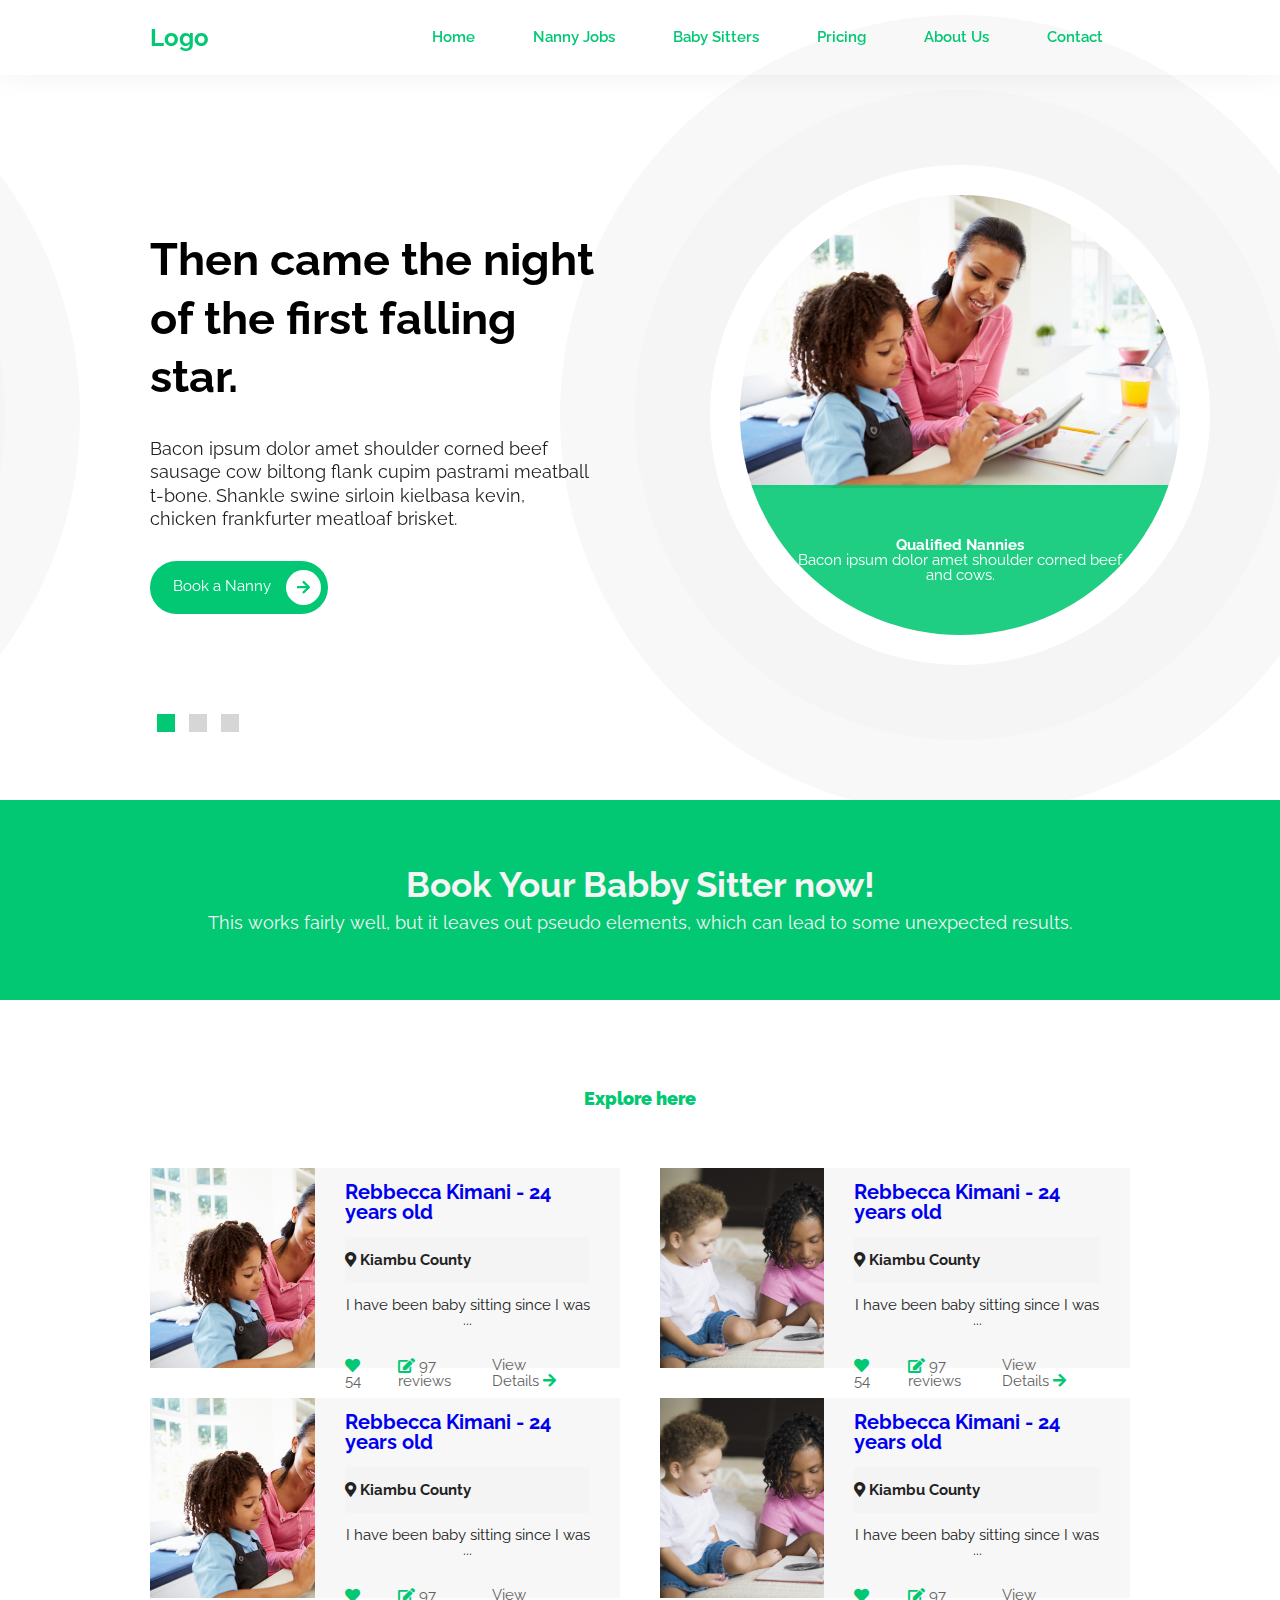
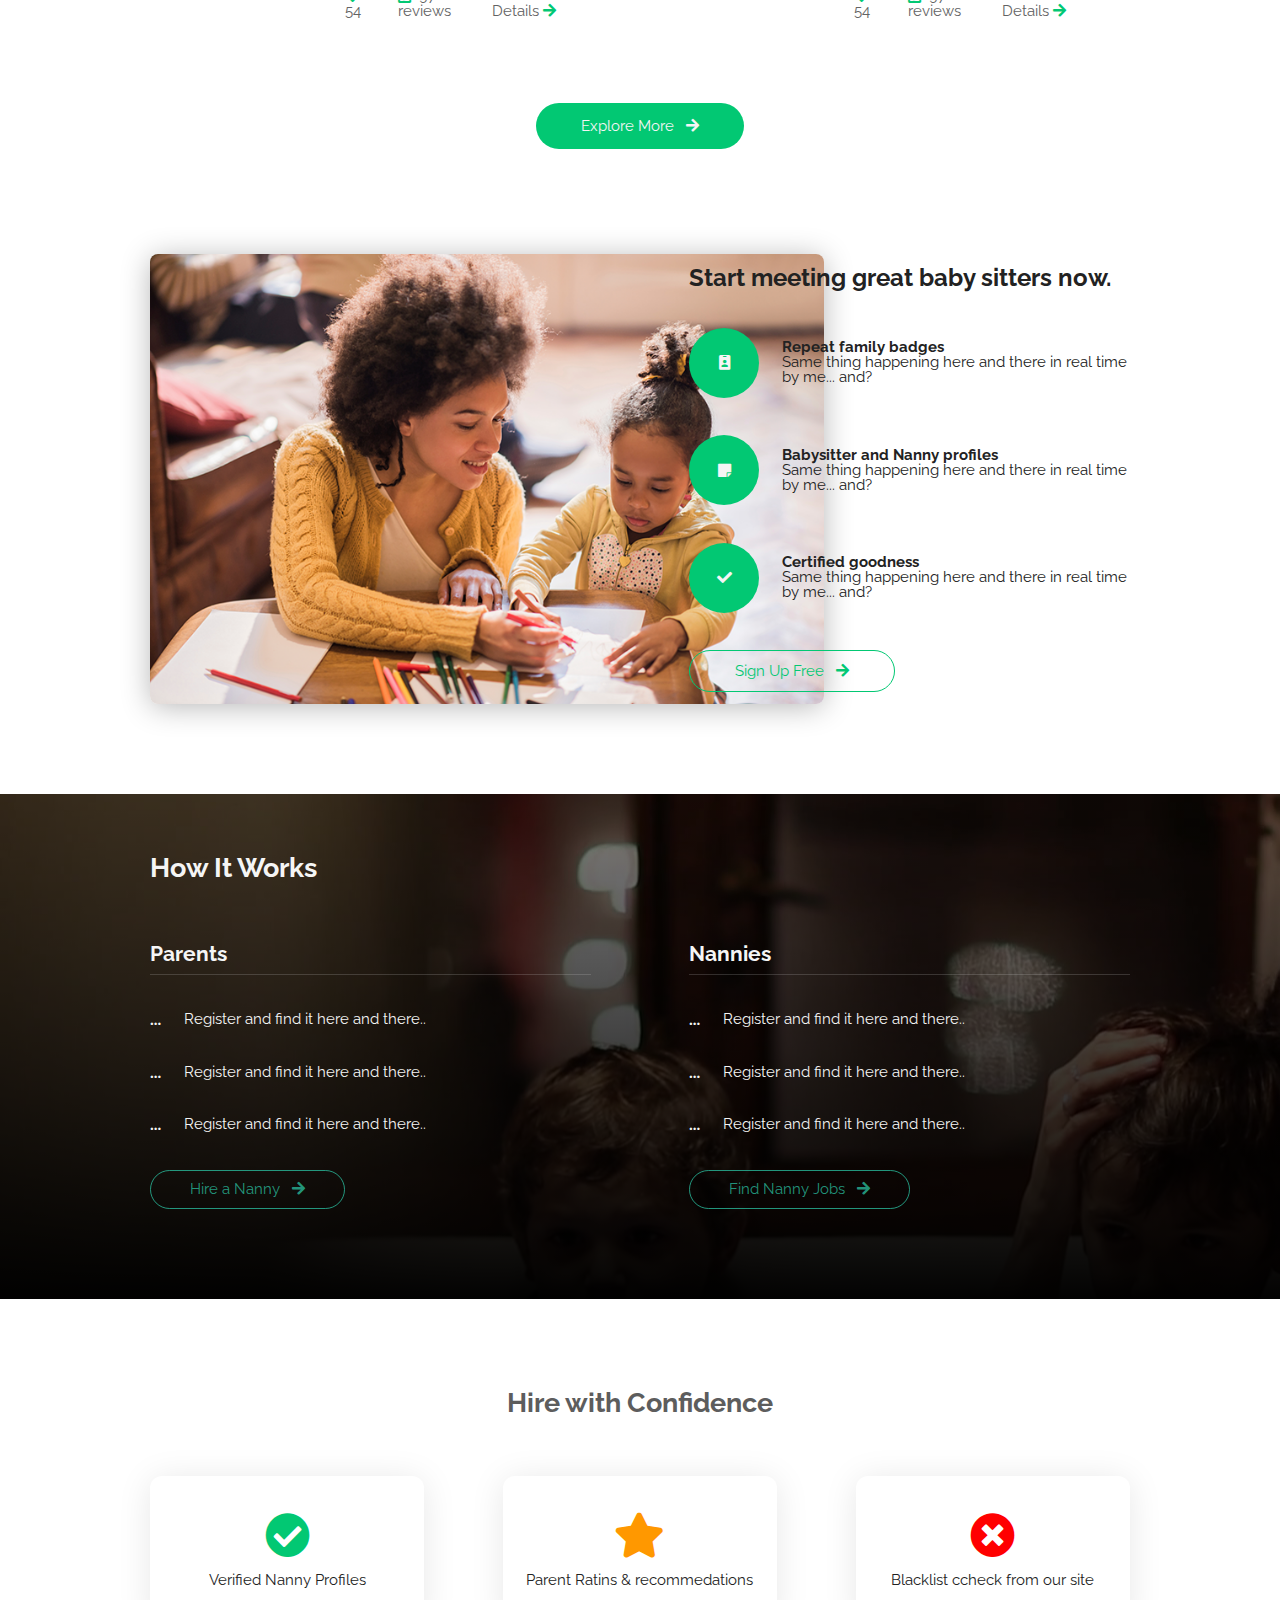
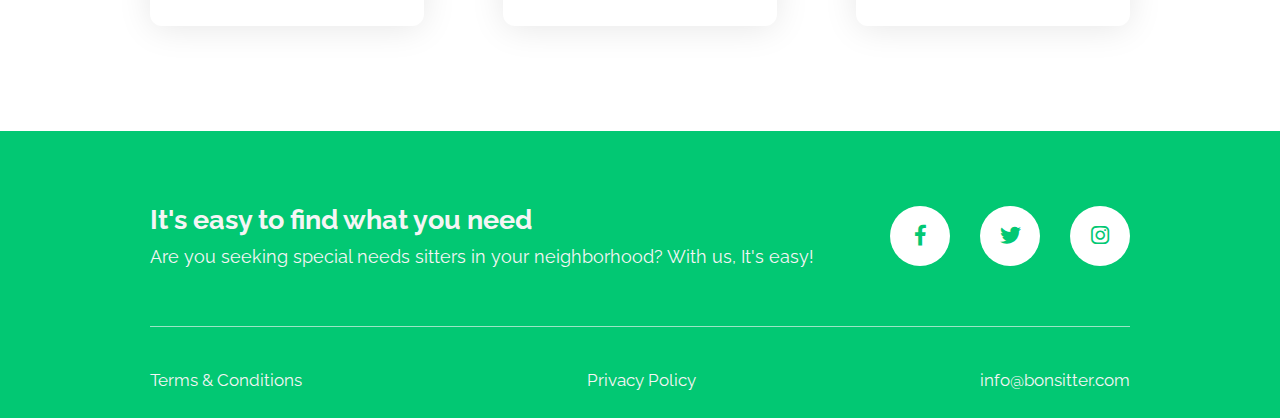
<file: src/index.html>
<!DOCTYPE html>
<html lang="en">
<head>
    <meta charset="UTF-8">
    <title>BS</title>
    <link rel="stylesheet" href="assets/css/reset.css">
    <link rel="stylesheet" href="assets/css/app.css">
    <link rel="stylesheet" href="assets/css/owl.carousel.min.css">
    <link rel="stylesheet" href="assets/css/owl.theme.green.min.css">
    <link href="https://fonts.googleapis.com/css?family=Raleway|Muli:600" rel="stylesheet">
    <link rel="stylesheet" href="assets/css/all.min.css">
</head>
<body>
<header class="bs-header">
    <nav class="bs-nav">
        <div class="logo"><a href="#"><strong>Logo</strong></a></div>
        <div class="top-menu">
            <a href="#">Home</a>
            <a href="#">Nanny Jobs</a>
            <a href="#">Baby Sitters</a>
            <a href="#">Pricing</a>
            <a href="#">About Us</a>
            <a href="#">Contact</a>
        </div>
    </nav>
    <section class="bs-slider">
        <div class="owl-carousel owl-theme">
            <div class="item">
                <div class="item-slider-desc">
                    <h1>Then came the night of the first falling star.</h1>
                    <p>
                        Bacon ipsum dolor amet shoulder corned beef sausage cow biltong flank cupim pastrami
                        meatball t-bone. Shankle swine sirloin kielbasa kevin, chicken frankfurter meatloaf brisket.
                    </p>
                    <div>
                        <a href="#">Book a Nanny<span><i class="fas fa-arrow-right"></i></span></a>
                    </div>
                </div>
                <div class="item-slider-img">
                    <div class="slider-figure">
                        <div>
                            <img src="assets/img/bs.jpg" alt="">
                            <div>
                                <strong>Qualified Nannies</strong>
                                <span>
                                    Bacon ipsum dolor amet shoulder corned beef and cows.
                                </span>
                            </div>
                        </div>
                    </div>
                </div>
            </div>
            <div class="item">
                <div class="item-slider-desc">
                    <h1>The face of the moon was in the shadow.</h1>
                    <p>
                        Bacon ipsum dolor amet shoulder corned beef sausage cow biltong flank cupim pastrami
                        meatball t-bone. Shankle swine sirloin kielbasa kevin, chicken frankfurter meatloaf brisket.
                    </p>
                    <div>
                        <a href="#">Book a Nanny<span><i class="fas fa-arrow-right"></i></span></a>
                    </div>
                </div>
                <div class="item-slider-img">
                    <div class="slider-figure">
                        <div>
                            <img src="assets/img/bs2.jpg" alt="">
                            <div>
                                <strong>Qualified Nannies</strong>
                                <span>
                                    Bacon ipsum dolor amet shoulder corned beef and cows.
                                </span>
                            </div>
                        </div>
                    </div>
                </div>
            </div>
            <div class="item">
                <div class="item-slider-desc">
                    <h1>No one got it right the first time ... ever.</h1>
                    <p>
                        Bacon ipsum dolor amet shoulder corned beef sausage cow biltong flank cupim pastrami
                        meatball t-bone. Shankle swine sirloin kielbasa kevin, chicken frankfurter meatloaf brisket.
                    </p>
                    <div>
                        <a href="#">Book a Nanny<span><i class="fas fa-arrow-right"></i></span></a>
                    </div>
                </div>
                <div class="item-slider-img">
                    <div class="slider-figure">
                        <div>
                            <img src="assets/img/bs2.jpg" alt="">
                            <div>
                                <strong>Qualified Nannies</strong>
                                <span>
                                    Bacon ipsum dolor amet shoulder corned beef and cows.
                                </span>
                            </div>
                        </div>
                    </div>
                </div>
            </div>
        </div>
    </section>
</header>
<div class="bs-strip">
    <h1>Book Your Babby Sitter now!</h1>
    <p>
        This works fairly well, but it leaves out pseudo elements, which can lead to some unexpected results.
    </p>
</div>

<section class="b-sitters">
    <h4><strong>Explore here</strong></h4>
    <div class="b-sitters-list">
        <div class="b-sitter">
            <div class="sitter-img"><img src="assets/img/bs.jpg" alt=""></div>
            <div class="sitter-info">
                <h3><a href="#">Rebbecca Kimani - 24 years old </a></h3>
                <strong><i class="fas fa-map-marker-alt"></i> Kiambu County</strong>
                <p>I have been baby sitting since I was ...</p>
                <div class="sitter-actions">
                    <a href="#"><i class="fas fa-heart"></i> <span>54</span></a>
                    <a href="#"><i class="fas fa-edit"></i> <span>97 reviews</span></a>
                    <a href="#"><span>View Details</span> <i class="fas fa-arrow-right"></i></a>
                </div>
            </div>
        </div>
        <div class="b-sitter">
            <div class="sitter-img"><img src="assets/img/bs2.jpg" alt=""></div>
            <div class="sitter-info">
                <h3><a href="#">Rebbecca Kimani - 24 years old </a></h3>
                <strong><i class="fas fa-map-marker-alt"></i> Kiambu County</strong>
                <p>I have been baby sitting since I was ...</p>
                <div class="sitter-actions">
                    <a href="#"><i class="fas fa-heart"></i> <span>54</span></a>
                    <a href="#"><i class="fas fa-edit"></i> <span>97 reviews</span></a>
                    <a href="#"><span>View Details</span> <i class="fas fa-arrow-right"></i></a>
                </div>
            </div>
        </div>
        <div class="b-sitter">
            <div class="sitter-img"><img src="assets/img/bs.jpg" alt=""></div>
            <div class="sitter-info">
                <h3><a href="#">Rebbecca Kimani - 24 years old </a></h3>
                <strong><i class="fas fa-map-marker-alt"></i> Kiambu County</strong>
                <p>I have been baby sitting since I was ...</p>
                <div class="sitter-actions">
                    <a href="#"><i class="fas fa-heart"></i> <span>54</span></a>
                    <a href="#"><i class="fas fa-edit"></i> <span>97 reviews</span></a>
                    <a href="#"><span>View Details</span> <i class="fas fa-arrow-right"></i></a>
                </div>
            </div>
        </div>
        <div class="b-sitter">
            <div class="sitter-img"><img src="assets/img/bs2.jpg" alt=""></div>
            <div class="sitter-info">
                <h3><a href="#">Rebbecca Kimani - 24 years old </a></h3>
                <strong><i class="fas fa-map-marker-alt"></i> Kiambu County</strong>
                <p>I have been baby sitting since I was ...</p>
                <div class="sitter-actions">
                    <a href="#"><i class="fas fa-heart"></i> <span>54</span></a>
                    <a href="#"><i class="fas fa-edit"></i> <span>97 reviews</span></a>
                    <a href="#"><span>View Details</span> <i class="fas fa-arrow-right"></i></a>
                </div>
            </div>
        </div>
    </div>
    <p><a href="#">Explore More <i class="fas fa-arrow-right"></i></a></p>
</section>

<section class="start-meet">
    <div class="start-img">
        <img src="assets/img/babysitting.png" alt="">
    </div>
    <div class="start-desc">
        <h3>Start meeting great baby sitters now.</h3>
        <div class="sitter-features">
            <div class="sitter-feature">
                <span class="sitter-f-icon"><i class="fas fa-id-badge"></i></span>
                <div class="sitter-f-desc">
                    <strong>Repeat family badges</strong>
                    <p>Same thing happening here and there in real time by me...    and?</p>
                </div>
            </div>
            <div class="sitter-feature">
                <span class="sitter-f-icon"><i class="fas fa-sticky-note"></i></span>
                <div class="sitter-f-desc">
                    <strong>Babysitter and Nanny profiles</strong>
                    <p>Same thing happening here and there in real time by me...    and?</p>
                </div>
            </div>
            <div class="sitter-feature">
                <span class="sitter-f-icon"><i class="fas fa-check"></i></span>
                <div class="sitter-f-desc">
                    <strong>Certified goodness</strong>
                    <p>Same thing happening here and there in real time by me...    and?</p>
                </div>
            </div>
        </div>
        <p><a href="#">Sign Up Free <i class="fas fa-arrow-right"></i></a></p>
    </div>
</section>

<section class="works">
    <h3>How It Works</h3>
    <section>
        <div class="works-f">
            <h4>Parents</h4>
            <div class="work-p">
                <i class="fas">...</i>
                <span>Register and find it here and there..</span>
            </div>
            <div class="work-p">
                <i class="fas">...</i>
                <span>Register and find it here and there..</span>
            </div>
            <div class="work-p">
                <i class="fas">...</i>
                <span>Register and find it here and there..</span>
            </div>
            <p><a href="#">Hire a Nanny <i class="fas fa-arrow-right"></i></a></p>
        </div>
        <div class="works-f">
            <h4>Nannies</h4>
            <div class="work-p">
                <i class="fas">...</i>
                <span>Register and find it here and there..</span>
            </div>
            <div class="work-p">
                <i class="fas">...</i>
                <span>Register and find it here and there..</span>
            </div>
            <div class="work-p">
                <i class="fas">...</i>
                <span>Register and find it here and there..</span>
            </div>
            <p><a href="#">Find Nanny Jobs <i class="fas fa-arrow-right"></i></a></p>
        </div>
    </section>
</section>

<section class="confidence">
    <h3>Hire with Confidence</h3>
    <section>
        <div class="conf">
            <i class="fas fa-check-circle"></i>
            <span>Verified Nanny Profiles</span>
        </div>
        <div class="conf">
            <i class="fas fa-star"></i>
            <span>Parent Ratins & recommedations</span>
        </div>
        <div class="conf">
            <i class="fas fa-times-circle"></i>
            <span>Blacklist ccheck from our site</span>
        </div>
    </section>
</section>

<footer class="bs-footer">
    <div class="footer-top">
        <div class="with-us">
            <h3>It's easy to find what you need</h3>
            <span>Are you seeking special needs sitters in your neighborhood? With us, It's easy!</span>
        </div>
        <div class="bs-social">
            <a href="#"><i class="fab fa-facebook-f"></i></a>
            <a href="#"><i class="fab fa-twitter"></i></a>
            <a href="#"><i class="fab fa-instagram"></i></a>
        </div>
    </div>
    <div class="footer-bottom">
        <a href="#">Terms & Conditions</a>
        <a href="#">Privacy Policy</a>
        <a href="mailto:info@bonsitter.com">info@bonsitter.com</a>
    </div>
</footer>

<!--scripts-->
<script src="assets/js/jquery.min.js"></script>
<script src="assets/js/owl.carousel.min.js"></script>
<script src="assets/js/app.js"></script>
</body>
</html>
</file>
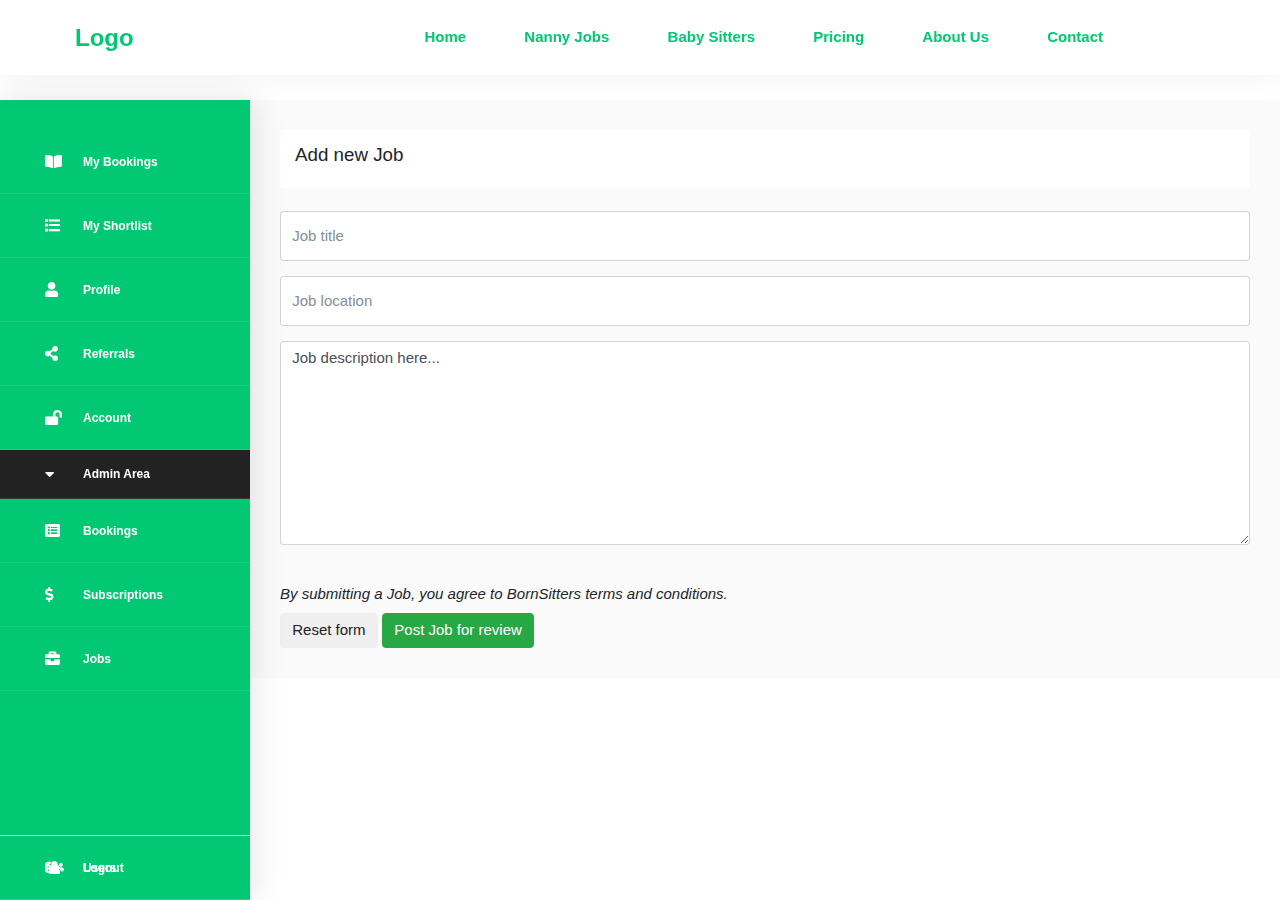
<file: src/add-job.html>
<!DOCTYPE html>
<html lang="en">
<head>
    <meta charset="UTF-8">
    <title>BS</title>
    <link rel="stylesheet" href="assets/css/reset.css">
    <link rel="stylesheet" href="assets/css/app.css">
    <link rel="stylesheet" href="assets/css/owl.carousel.min.css">
    <link rel="stylesheet" href="assets/css/owl.theme.green.min.css">
    <link rel="stylesheet" href="assets/css/bootstrap.min.css">
    <link rel="stylesheet" href="assets/css/datatable.min.css">
    <link href="https://fonts.googleapis.com/css?family=Raleway|Muli:600" rel="stylesheet">
    <link rel="stylesheet" href="assets/css/all.min.css">
</head>
<body>

<section class="dashboard-container">
    <nav class="bs-nav">
        <div class="logo"><a href="#"><strong>Logo</strong></a></div>
        <div class="top-menu">
            <a href="#">Home</a>
            <a href="#">Nanny Jobs</a>
            <a href="#">Baby Sitters</a>
            <a href="#">Pricing</a>
            <a href="#">About Us</a>
            <a href="#">Contact</a>
        </div>
    </nav>
    <div class="bs-sidebar">
        <a href="#"><i class="fa fa-book-open"></i> <span>My Bookings</span></a>
        <a href="#"><i class="fa fa-list"></i> <span>My Shortlist</span></a>
        <a href="#"><i class="fa fa-user"></i> <span>Profile</span></a>
        <a href="#"><i class="fa fa-share-alt"></i> <span>Referrals</span></a>
        <a href="#"><i class="fa fa-lock-open"></i> <span>Account</span></a>
        <div class="admin-area">
            <a><i class="fa fa-caret-down"></i> <span>Admin Area</span></a>
            <a href="#"><i class="fa fa-list-alt"></i> <span>Bookings</span></a>
            <a href="#"><i class="fa fa-dollar-sign"></i> <span>Subscriptions</span></a>
            <a href="#"><i class="fa fa-briefcase"></i> <span>Jobs</span></a>
            <a href="#"><i class="fa fa-users"></i> <span>Users</span></a>
        </div>
        <a href="#"><i class="fa fa-sign-out-alt"></i> <span>Logout</span></a>
    </div>

    <section class="dash-content">
        <!--search-->
        <form action="#" class="dash-search">
            <h5>Add new Job</h5>
        </form>
        <!--end search-->
        <br>
        <!--catalogue-->
        <form action="#" class="bs-table">
            <div class="form-group">
                <input required type="text" placeholder="Job title" class="form-control">
            </div>
            <div class="form-group">
                <input required type="text" placeholder="Job location" class="form-control">
            </div>
            <div class="form-group">
                <textarea required name="msg" id="msg" rows="10" placeholder="" class="form-control">Job description here...</textarea>
            </div>
            <br>
            <div class="form-check">
                <i>By submitting a Job, you agree to BornSitters terms and conditions.</i>
            </div>
            <button class="btn" type="reset">Reset form</button>
            <button type="submit" class="btn btn-success">Post Job for review</button>
        </form>
        <!--end catalogue-->
    </section>
</section>

<!--scripts-->
<script src="assets/js/jquery.min.js"></script>
<script src="assets/js/owl.carousel.min.js"></script>
<script src="assets/js/datatable.min.js"></script>
<script src="assets/js/app.js"></script>
</body>
</html>
</file>
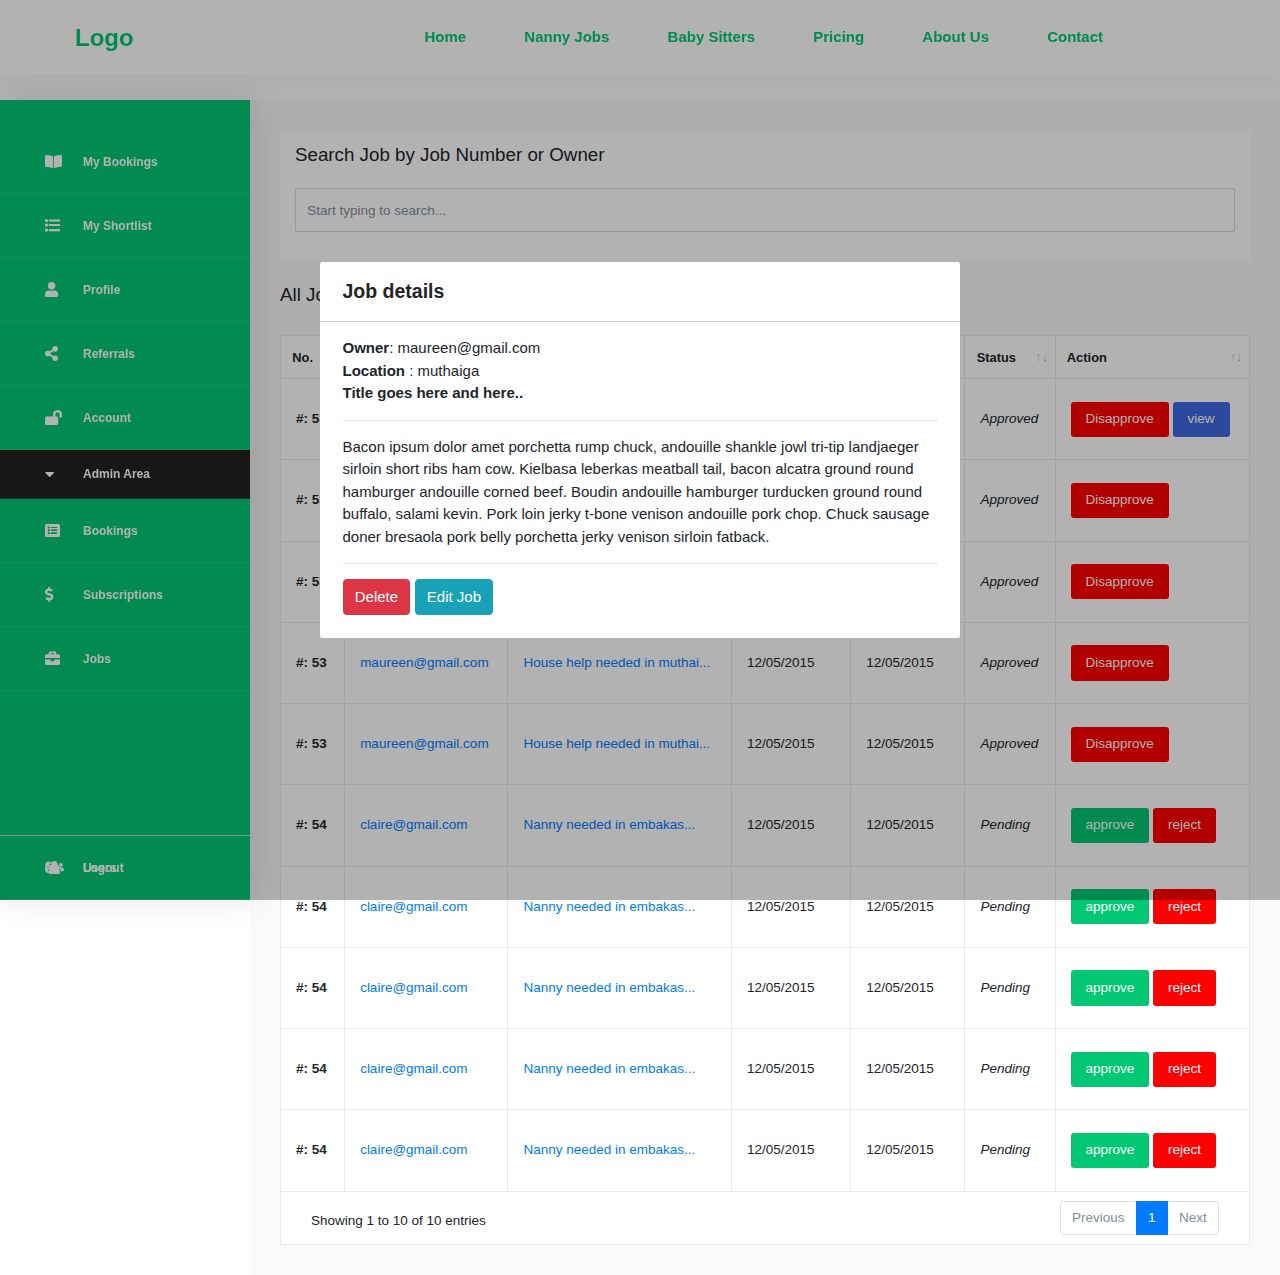
<file: src/dash-jobs-desc.html>
<!DOCTYPE html>
<html lang="en">
<head>
    <meta charset="UTF-8">
    <title>BS</title>
    <link rel="stylesheet" href="assets/css/reset.css">
    <link rel="stylesheet" href="assets/css/app.css">
    <link rel="stylesheet" href="assets/css/owl.carousel.min.css">
    <link rel="stylesheet" href="assets/css/owl.theme.green.min.css">
    <link rel="stylesheet" href="assets/css/bootstrap.min.css">
    <link rel="stylesheet" href="assets/css/datatable.min.css">
    <link href="https://fonts.googleapis.com/css?family=Raleway|Muli:600" rel="stylesheet">
    <link rel="stylesheet" href="assets/css/all.min.css">
</head>
<body>

<section class="dashboard-container">
    <nav class="bs-nav">
        <div class="logo"><a href="#"><strong>Logo</strong></a></div>
        <div class="top-menu">
            <a href="#">Home</a>
            <a href="#">Nanny Jobs</a>
            <a href="#">Baby Sitters</a>
            <a href="#">Pricing</a>
            <a href="#">About Us</a>
            <a href="#">Contact</a>
        </div>
    </nav>
    <div class="bs-sidebar">
        <a href="#"><i class="fa fa-book-open"></i> <span>My Bookings</span></a>
        <a href="#"><i class="fa fa-list"></i> <span>My Shortlist</span></a>
        <a href="#"><i class="fa fa-user"></i> <span>Profile</span></a>
        <a href="#"><i class="fa fa-share-alt"></i> <span>Referrals</span></a>
        <a href="#"><i class="fa fa-lock-open"></i> <span>Account</span></a>
        <div class="admin-area">
            <a><i class="fa fa-caret-down"></i> <span>Admin Area</span></a>
            <a href="#"><i class="fa fa-list-alt"></i> <span>Bookings</span></a>
            <a href="#"><i class="fa fa-dollar-sign"></i> <span>Subscriptions</span></a>
            <a href="#"><i class="fa fa-briefcase"></i> <span>Jobs</span></a>
            <a href="#"><i class="fa fa-users"></i> <span>Users</span></a>
        </div>
        <a href="#"><i class="fa fa-sign-out-alt"></i> <span>Logout</span></a>
    </div>

    <section class="dash-content">
        <!--search-->
        <form action="#" class="dash-search">
            <h5>Search Job by Job Number or Owner</h5>
            <div class="form-group">
                <input type="text" placeholder="Start typing to search..." class="form-control eshop-table-search">
            </div>
        </form>
        <!--end search-->
        <br>
        <div class="dash-title">
            <h5>All Jobs</h5>
        </div>
        <br>
        <!--catalogue-->
        <div class="bs-table">
            <table style="width:100%" class="table dt-table">
                <thead>
                <tr>
                    <th>No.</th>
                    <th>Owner</th>
                    <th>Title</th>
                    <th>Date Posted</th>
                    <th>Expiry date</th>
                    <th>Status</th>
                    <th>Action</th>
                </tr>
                </thead>
                <tbody>
                <tr>
                    <td>
                        <strong>#: 53</strong>
                    </td>
                    <td>
                        <span><a href="#">maureen@gmail.com</a></span>
                    </td>
                    <td>
                        <span><a href="#">House help needed in muthai...</a></span>
                    </td>
                    <td>
                        12/05/2015
                    </td>
                    <td>
                        12/05/2015
                    </td>
                    <td>
                        <i>Approved</i>
                    </td>
                    <td class="action">
                        <a class="danger" href="#">Disapprove</a>
                        <a class="info" href="#">view</a>
                    </td>
                </tr>
                <tr>
                    <td>
                        <strong>#: 54</strong>
                    </td>
                    <td>
                        <span><a href="#">claire@gmail.com</a></span>
                    </td>
                    <td>
                        <span><a href="#">Nanny needed in embakas...</a></span>
                    </td>
                    <td>
                        12/05/2015
                    </td>
                    <td>
                        12/05/2015
                    </td>
                    <td>
                        <i>Pending</i>
                    </td>
                    <td class="action">
                        <a class="success" href="#">approve</a>
                        <a class="danger" href="#">reject</a>
                    </td>
                </tr>
                <tr>
                    <td>
                        <strong>#: 53</strong>
                    </td>
                    <td>
                        <span><a href="#">maureen@gmail.com</a></span>
                    </td>
                    <td>
                        <span><a href="#">House help needed in muthai...</a></span>
                    </td>
                    <td>
                        12/05/2015
                    </td>
                    <td>
                        12/05/2015
                    </td>
                    <td>
                        <i>Approved</i>
                    </td>
                    <td class="action">
                        <a class="danger" href="#">Disapprove</a>
                    </td>
                </tr>
                <tr>
                    <td>
                        <strong>#: 54</strong>
                    </td>
                    <td>
                        <span><a href="#">claire@gmail.com</a></span>
                    </td>
                    <td>
                        <span><a href="#">Nanny needed in embakas...</a></span>
                    </td>
                    <td>
                        12/05/2015
                    </td>
                    <td>
                        12/05/2015
                    </td>
                    <td>
                        <i>Pending</i>
                    </td>
                    <td class="action">
                        <a class="success" href="#">approve</a>
                        <a class="danger" href="#">reject</a>
                    </td>
                </tr>
                <tr>
                    <td>
                        <strong>#: 53</strong>
                    </td>
                    <td>
                        <span><a href="#">maureen@gmail.com</a></span>
                    </td>
                    <td>
                        <span><a href="#">House help needed in muthai...</a></span>
                    </td>
                    <td>
                        12/05/2015
                    </td>
                    <td>
                        12/05/2015
                    </td>
                    <td>
                        <i>Approved</i>
                    </td>
                    <td class="action">
                        <a class="danger" href="#">Disapprove</a>
                    </td>
                </tr>
                <tr>
                    <td>
                        <strong>#: 54</strong>
                    </td>
                    <td>
                        <span><a href="#">claire@gmail.com</a></span>
                    </td>
                    <td>
                        <span><a href="#">Nanny needed in embakas...</a></span>
                    </td>
                    <td>
                        12/05/2015
                    </td>
                    <td>
                        12/05/2015
                    </td>
                    <td>
                        <i>Pending</i>
                    </td>
                    <td class="action">
                        <a class="success" href="#">approve</a>
                        <a class="danger" href="#">reject</a>
                    </td>
                </tr>
                <tr>
                    <td>
                        <strong>#: 53</strong>
                    </td>
                    <td>
                        <span><a href="#">maureen@gmail.com</a></span>
                    </td>
                    <td>
                        <span><a href="#">House help needed in muthai...</a></span>
                    </td>
                    <td>
                        12/05/2015
                    </td>
                    <td>
                        12/05/2015
                    </td>
                    <td>
                        <i>Approved</i>
                    </td>
                    <td class="action">
                        <a class="danger" href="#">Disapprove</a>
                    </td>
                </tr>
                <tr>
                    <td>
                        <strong>#: 54</strong>
                    </td>
                    <td>
                        <span><a href="#">claire@gmail.com</a></span>
                    </td>
                    <td>
                        <span><a href="#">Nanny needed in embakas...</a></span>
                    </td>
                    <td>
                        12/05/2015
                    </td>
                    <td>
                        12/05/2015
                    </td>
                    <td>
                        <i>Pending</i>
                    </td>
                    <td class="action">
                        <a class="success" href="#">approve</a>
                        <a class="danger" href="#">reject</a>
                    </td>
                </tr>
                <tr>
                    <td>
                        <strong>#: 53</strong>
                    </td>
                    <td>
                        <span><a href="#">maureen@gmail.com</a></span>
                    </td>
                    <td>
                        <span><a href="#">House help needed in muthai...</a></span>
                    </td>
                    <td>
                        12/05/2015
                    </td>
                    <td>
                        12/05/2015
                    </td>
                    <td>
                        <i>Approved</i>
                    </td>
                    <td class="action">
                        <a class="danger" href="#">Disapprove</a>
                    </td>
                </tr>
                <tr>
                    <td>
                        <strong>#: 54</strong>
                    </td>
                    <td>
                        <span><a href="#">claire@gmail.com</a></span>
                    </td>
                    <td>
                        <span><a href="#">Nanny needed in embakas...</a></span>
                    </td>
                    <td>
                        12/05/2015
                    </td>
                    <td>
                        12/05/2015
                    </td>
                    <td>
                        <i>Pending</i>
                    </td>
                    <td class="action">
                        <a class="success" href="#">approve</a>
                        <a class="danger" href="#">reject</a>
                    </td>
                </tr>
                </tbody>
            </table>
        </div>
        <!--end catalogue-->

        <!--job desc modal-->
        <div class="dash-modal">
            <div class="dialog">
                <div class="dialogue-header">Job details</div>
                <strong>Owner</strong>:
                <span>maureen@gmail.com</span>
                <br>
                <strong>Location</strong> :
                <span>muthaiga</span>
                <br>
                <strong>Title goes here and here..</strong>
                <hr>
                <p>
                    Bacon ipsum dolor amet porchetta rump chuck, andouille shankle jowl tri-tip landjaeger sirloin short
                    ribs ham cow. Kielbasa leberkas meatball tail, bacon alcatra ground round hamburger andouille corned beef.
                    Boudin andouille hamburger turducken ground round buffalo, salami kevin. Pork loin jerky t-bone venison
                    andouille pork chop. Chuck sausage doner bresaola pork belly porchetta jerky venison sirloin fatback.
                </p>
                <hr>
                <div class="dialogue-actions">
                    <a href="#" class="btn btn-danger">Delete</a>
                    <a href="#" class="btn btn-info">Edit Job</a>
                </div>
            </div>
        </div>
        <!--end job desc modal-->
    </section>
</section>

<!--scripts-->
<script src="assets/js/jquery.min.js"></script>
<script src="assets/js/owl.carousel.min.js"></script>
<script src="assets/js/datatable.min.js"></script>
<script src="assets/js/app.js"></script>
</body>
</html>
</file>
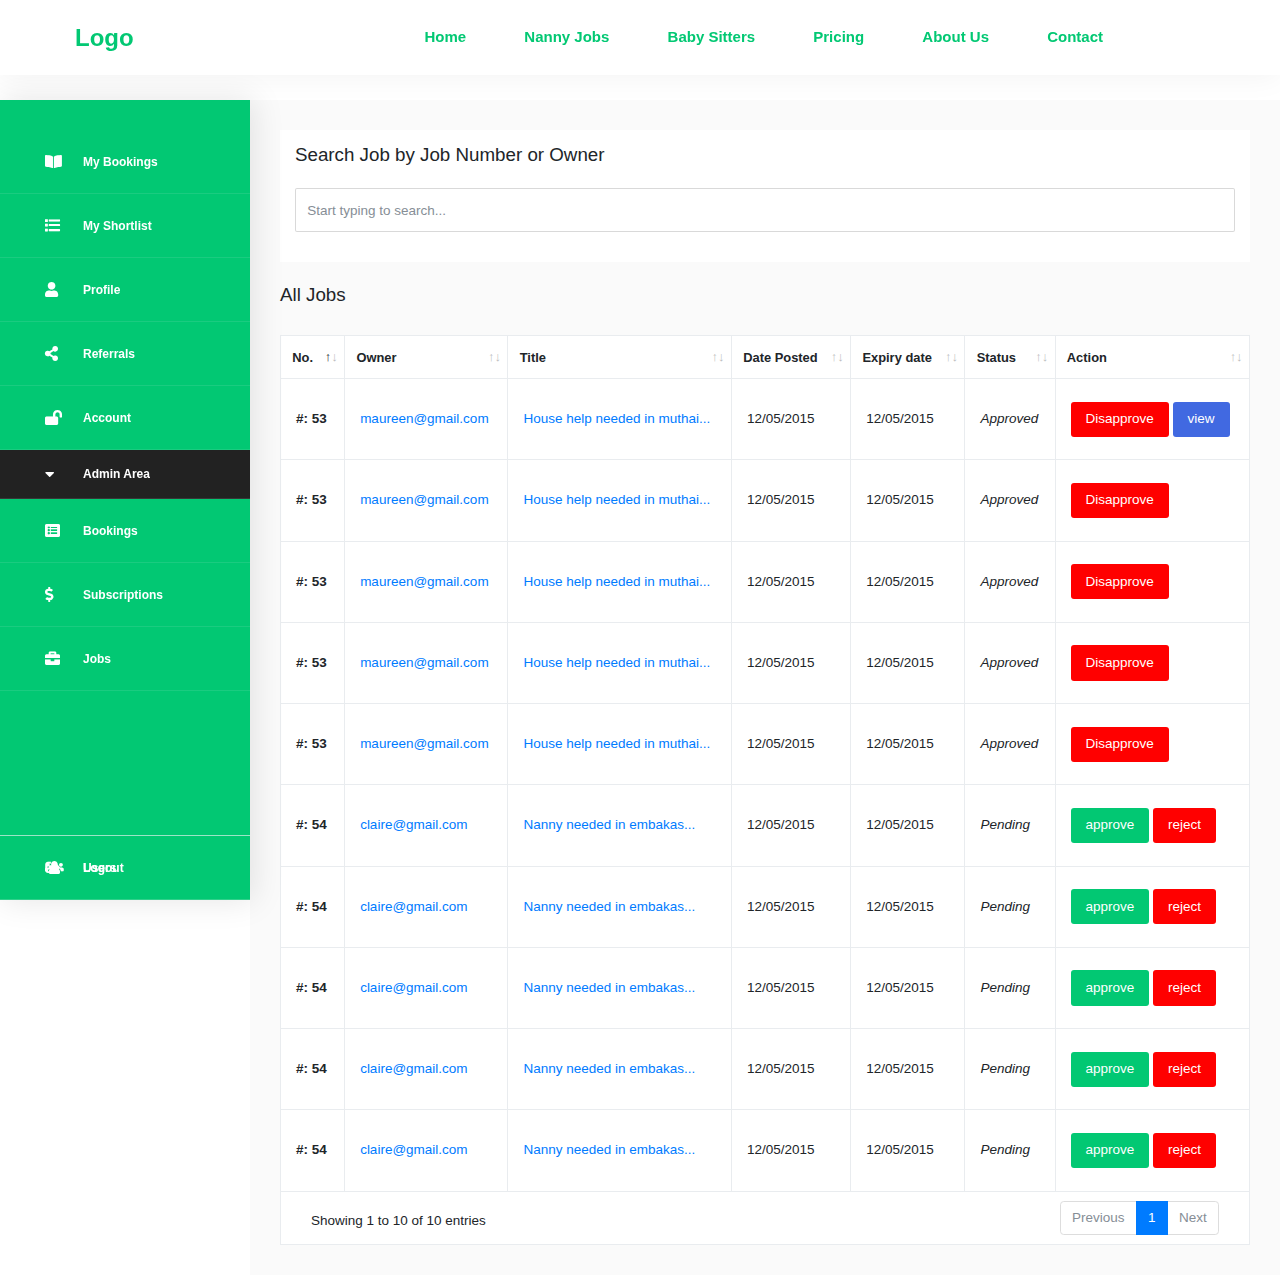
<file: src/dash-jobs.html>
<!DOCTYPE html>
<html lang="en">
<head>
    <meta charset="UTF-8">
    <title>BS</title>
    <link rel="stylesheet" href="assets/css/reset.css">
    <link rel="stylesheet" href="assets/css/app.css">
    <link rel="stylesheet" href="assets/css/owl.carousel.min.css">
    <link rel="stylesheet" href="assets/css/owl.theme.green.min.css">
    <link rel="stylesheet" href="assets/css/bootstrap.min.css">
    <link rel="stylesheet" href="assets/css/datatable.min.css">
    <link href="https://fonts.googleapis.com/css?family=Raleway|Muli:600" rel="stylesheet">
    <link rel="stylesheet" href="assets/css/all.min.css">
</head>
<body>

<section class="dashboard-container">
    <nav class="bs-nav">
        <div class="logo"><a href="#"><strong>Logo</strong></a></div>
        <div class="top-menu">
            <a href="#">Home</a>
            <a href="#">Nanny Jobs</a>
            <a href="#">Baby Sitters</a>
            <a href="#">Pricing</a>
            <a href="#">About Us</a>
            <a href="#">Contact</a>
        </div>
    </nav>
    <div class="bs-sidebar">
        <a href="#"><i class="fa fa-book-open"></i> <span>My Bookings</span></a>
        <a href="#"><i class="fa fa-list"></i> <span>My Shortlist</span></a>
        <a href="#"><i class="fa fa-user"></i> <span>Profile</span></a>
        <a href="#"><i class="fa fa-share-alt"></i> <span>Referrals</span></a>
        <a href="#"><i class="fa fa-lock-open"></i> <span>Account</span></a>
        <div class="admin-area">
            <a><i class="fa fa-caret-down"></i> <span>Admin Area</span></a>
            <a href="#"><i class="fa fa-list-alt"></i> <span>Bookings</span></a>
            <a href="#"><i class="fa fa-dollar-sign"></i> <span>Subscriptions</span></a>
            <a href="#"><i class="fa fa-briefcase"></i> <span>Jobs</span></a>
            <a href="#"><i class="fa fa-users"></i> <span>Users</span></a>
        </div>
        <a href="#"><i class="fa fa-sign-out-alt"></i> <span>Logout</span></a>
    </div>

    <section class="dash-content">
        <!--search-->
        <form action="#" class="dash-search">
            <h5>Search Job by Job Number or Owner</h5>
            <div class="form-group">
                <input type="text" placeholder="Start typing to search..." class="form-control eshop-table-search">
            </div>
        </form>
        <!--end search-->
        <br>
        <div class="dash-title">
            <h5>All Jobs</h5>
        </div>
        <br>
        <!--catalogue-->
        <div class="bs-table">
            <table style="width:100%" class="table dt-table">
                <thead>
                <tr>
                    <th>No.</th>
                    <th>Owner</th>
                    <th>Title</th>
                    <th>Date Posted</th>
                    <th>Expiry date</th>
                    <th>Status</th>
                    <th>Action</th>
                </tr>
                </thead>
                <tbody>
                <tr>
                    <td>
                        <strong>#: 53</strong>
                    </td>
                    <td>
                        <span><a href="#">maureen@gmail.com</a></span>
                    </td>
                    <td>
                        <span><a href="#">House help needed in muthai...</a></span>
                    </td>
                    <td>
                        12/05/2015
                    </td>
                    <td>
                        12/05/2015
                    </td>
                    <td>
                        <i>Approved</i>
                    </td>
                    <td class="action">
                        <a class="danger" href="#">Disapprove</a>
                        <a class="info" href="#">view</a>
                    </td>
                </tr>
                <tr>
                    <td>
                        <strong>#: 54</strong>
                    </td>
                    <td>
                        <span><a href="#">claire@gmail.com</a></span>
                    </td>
                    <td>
                        <span><a href="#">Nanny needed in embakas...</a></span>
                    </td>
                    <td>
                        12/05/2015
                    </td>
                    <td>
                        12/05/2015
                    </td>
                    <td>
                        <i>Pending</i>
                    </td>
                    <td class="action">
                        <a class="success" href="#">approve</a>
                        <a class="danger" href="#">reject</a>
                    </td>
                </tr>
                <tr>
                    <td>
                        <strong>#: 53</strong>
                    </td>
                    <td>
                        <span><a href="#">maureen@gmail.com</a></span>
                    </td>
                    <td>
                        <span><a href="#">House help needed in muthai...</a></span>
                    </td>
                    <td>
                        12/05/2015
                    </td>
                    <td>
                        12/05/2015
                    </td>
                    <td>
                        <i>Approved</i>
                    </td>
                    <td class="action">
                        <a class="danger" href="#">Disapprove</a>
                    </td>
                </tr>
                <tr>
                    <td>
                        <strong>#: 54</strong>
                    </td>
                    <td>
                        <span><a href="#">claire@gmail.com</a></span>
                    </td>
                    <td>
                        <span><a href="#">Nanny needed in embakas...</a></span>
                    </td>
                    <td>
                        12/05/2015
                    </td>
                    <td>
                        12/05/2015
                    </td>
                    <td>
                        <i>Pending</i>
                    </td>
                    <td class="action">
                        <a class="success" href="#">approve</a>
                        <a class="danger" href="#">reject</a>
                    </td>
                </tr>
                <tr>
                    <td>
                        <strong>#: 53</strong>
                    </td>
                    <td>
                        <span><a href="#">maureen@gmail.com</a></span>
                    </td>
                    <td>
                        <span><a href="#">House help needed in muthai...</a></span>
                    </td>
                    <td>
                        12/05/2015
                    </td>
                    <td>
                        12/05/2015
                    </td>
                    <td>
                        <i>Approved</i>
                    </td>
                    <td class="action">
                        <a class="danger" href="#">Disapprove</a>
                    </td>
                </tr>
                <tr>
                    <td>
                        <strong>#: 54</strong>
                    </td>
                    <td>
                        <span><a href="#">claire@gmail.com</a></span>
                    </td>
                    <td>
                        <span><a href="#">Nanny needed in embakas...</a></span>
                    </td>
                    <td>
                        12/05/2015
                    </td>
                    <td>
                        12/05/2015
                    </td>
                    <td>
                        <i>Pending</i>
                    </td>
                    <td class="action">
                        <a class="success" href="#">approve</a>
                        <a class="danger" href="#">reject</a>
                    </td>
                </tr>
                <tr>
                    <td>
                        <strong>#: 53</strong>
                    </td>
                    <td>
                        <span><a href="#">maureen@gmail.com</a></span>
                    </td>
                    <td>
                        <span><a href="#">House help needed in muthai...</a></span>
                    </td>
                    <td>
                        12/05/2015
                    </td>
                    <td>
                        12/05/2015
                    </td>
                    <td>
                        <i>Approved</i>
                    </td>
                    <td class="action">
                        <a class="danger" href="#">Disapprove</a>
                    </td>
                </tr>
                <tr>
                    <td>
                        <strong>#: 54</strong>
                    </td>
                    <td>
                        <span><a href="#">claire@gmail.com</a></span>
                    </td>
                    <td>
                        <span><a href="#">Nanny needed in embakas...</a></span>
                    </td>
                    <td>
                        12/05/2015
                    </td>
                    <td>
                        12/05/2015
                    </td>
                    <td>
                        <i>Pending</i>
                    </td>
                    <td class="action">
                        <a class="success" href="#">approve</a>
                        <a class="danger" href="#">reject</a>
                    </td>
                </tr>
                <tr>
                    <td>
                        <strong>#: 53</strong>
                    </td>
                    <td>
                        <span><a href="#">maureen@gmail.com</a></span>
                    </td>
                    <td>
                        <span><a href="#">House help needed in muthai...</a></span>
                    </td>
                    <td>
                        12/05/2015
                    </td>
                    <td>
                        12/05/2015
                    </td>
                    <td>
                        <i>Approved</i>
                    </td>
                    <td class="action">
                        <a class="danger" href="#">Disapprove</a>
                    </td>
                </tr>
                <tr>
                    <td>
                        <strong>#: 54</strong>
                    </td>
                    <td>
                        <span><a href="#">claire@gmail.com</a></span>
                    </td>
                    <td>
                        <span><a href="#">Nanny needed in embakas...</a></span>
                    </td>
                    <td>
                        12/05/2015
                    </td>
                    <td>
                        12/05/2015
                    </td>
                    <td>
                        <i>Pending</i>
                    </td>
                    <td class="action">
                        <a class="success" href="#">approve</a>
                        <a class="danger" href="#">reject</a>
                    </td>
                </tr>
                </tbody>
            </table>
        </div>
        <!--end catalogue-->
    </section>
</section>

<!--scripts-->
<script src="assets/js/jquery.min.js"></script>
<script src="assets/js/owl.carousel.min.js"></script>
<script src="assets/js/datatable.min.js"></script>
<script src="assets/js/app.js"></script>
</body>
</html>
</file>
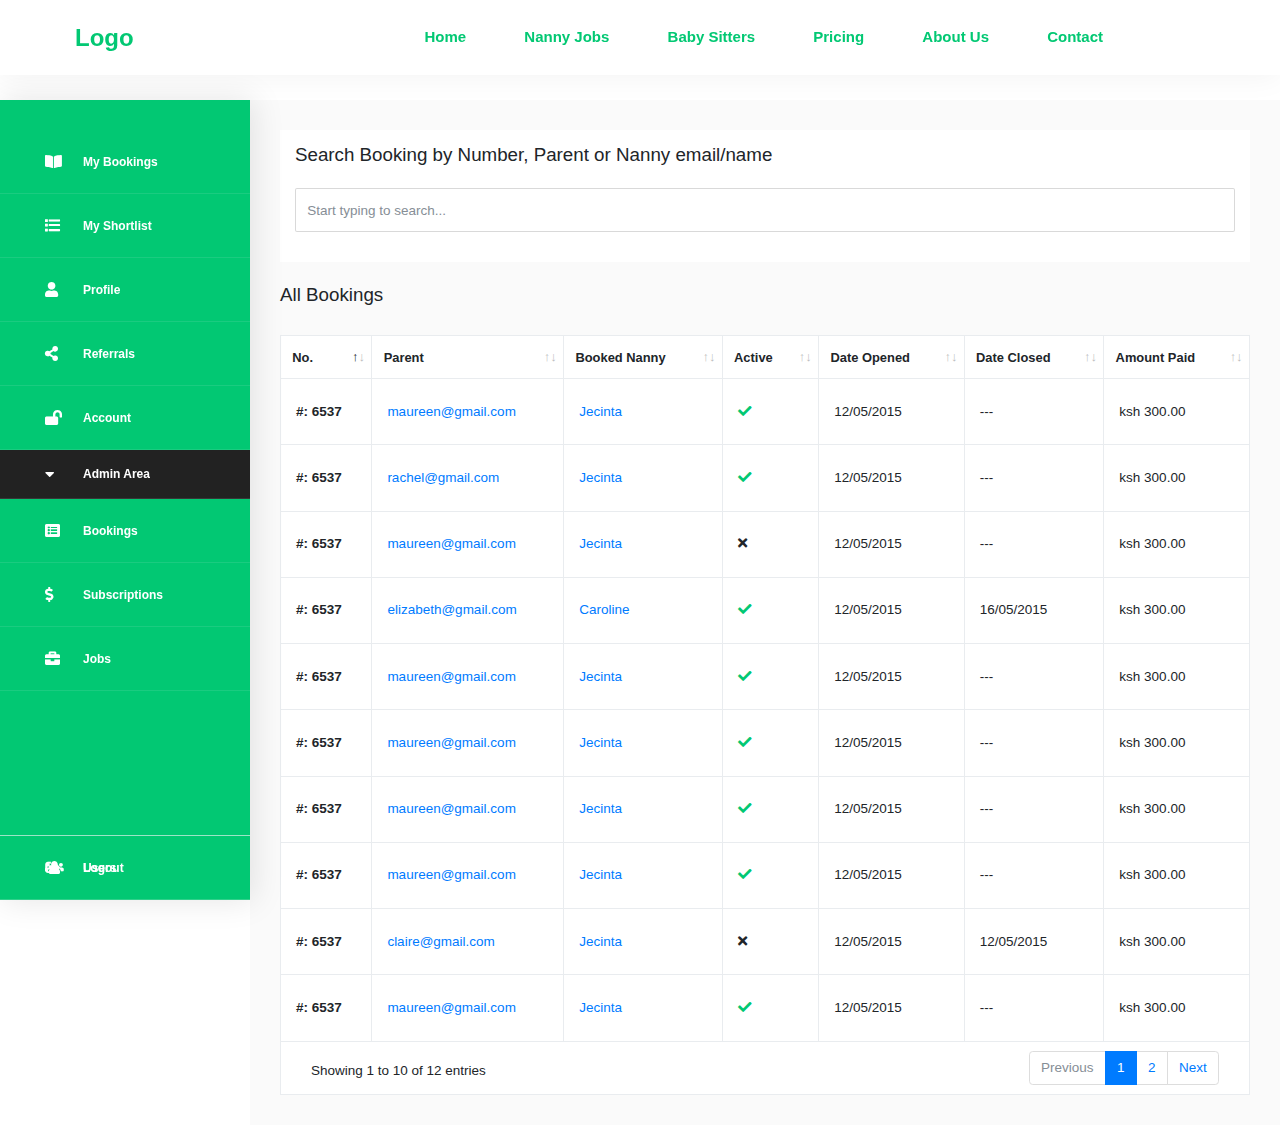
<file: src/dashboard.html>
<!DOCTYPE html>
<html lang="en">
<head>
    <meta charset="UTF-8">
    <title>BS</title>
    <link rel="stylesheet" href="assets/css/reset.css">
    <link rel="stylesheet" href="assets/css/app.css">
    <link rel="stylesheet" href="assets/css/owl.carousel.min.css">
    <link rel="stylesheet" href="assets/css/owl.theme.green.min.css">
    <link rel="stylesheet" href="assets/css/bootstrap.min.css">
    <link rel="stylesheet" href="assets/css/datatable.min.css">
    <link href="https://fonts.googleapis.com/css?family=Raleway|Muli:600" rel="stylesheet">
    <link rel="stylesheet" href="assets/css/all.min.css">
</head>
<body>

<section class="dashboard-container">
    <nav class="bs-nav">
        <div class="logo"><a href="#"><strong>Logo</strong></a></div>
        <div class="top-menu">
            <a href="#">Home</a>
            <a href="#">Nanny Jobs</a>
            <a href="#">Baby Sitters</a>
            <a href="#">Pricing</a>
            <a href="#">About Us</a>
            <a href="#">Contact</a>
        </div>
    </nav>
    <div class="bs-sidebar">
        <a href="#"><i class="fa fa-book-open"></i> <span>My Bookings</span></a>
        <a href="#"><i class="fa fa-list"></i> <span>My Shortlist</span></a>
        <a href="#"><i class="fa fa-user"></i> <span>Profile</span></a>
        <a href="#"><i class="fa fa-share-alt"></i> <span>Referrals</span></a>
        <a href="#"><i class="fa fa-lock-open"></i> <span>Account</span></a>
        <div class="admin-area">
            <a><i class="fa fa-caret-down"></i> <span>Admin Area</span></a>
            <a href="#"><i class="fa fa-list-alt"></i> <span>Bookings</span></a>
            <a href="#"><i class="fa fa-dollar-sign"></i> <span>Subscriptions</span></a>
            <a href="#"><i class="fa fa-briefcase"></i> <span>Jobs</span></a>
            <a href="#"><i class="fa fa-users"></i> <span>Users</span></a>
        </div>
        <a href="#"><i class="fa fa-sign-out-alt"></i> <span>Logout</span></a>
    </div>

    <section class="dash-content">
        <!--search-->
        <form action="#" class="dash-search">
            <h5>Search Booking by Number, Parent or Nanny email/name</h5>
            <div class="form-group">
                <input type="text" placeholder="Start typing to search..." class="form-control eshop-table-search">
            </div>
        </form>
        <!--end search-->
        <br>
        <div class="dash-title">
            <h5>All Bookings</h5>
        </div>
        <br>
        <!--catalogue-->
        <div class="bs-table">
            <table style="width:100%" class="table dt-table">
                <thead>
                <tr>
                    <th>No.</th>
                    <th>Parent</th>
                    <th>Booked Nanny</th>
                    <th>Active</th>
                    <th>Date Opened</th>
                    <th>Date Closed</th>
                    <th>Amount Paid</th>
                </tr>
                </thead>
                <tbody>
                <tr>
                    <td>
                        <strong>#: 6537</strong>
                    </td>
                    <td>
                        <span><a href="#">maureen@gmail.com</a></span>
                    </td>
                    <td>
                        <span><a href="#">Jecinta</a></span>
                    </td>
                    <td>
                        <i class="fa fa-check"></i>
                    </td>
                    <td>
                        12/05/2015
                    </td>
                    <td>
                        ---
                    </td>
                    <td>
                        <span class="price">ksh 300.00</span>
                    </td>
                </tr>
                <tr>
                    <td>
                        <strong>#: 6537</strong>
                    </td>
                    <td>
                        <span><a href="#">rachel@gmail.com</a></span>
                    </td>
                    <td>
                        <span><a href="#">Jecinta</a></span>
                    </td>
                    <td>
                        <i class="fa fa-check"></i>
                    </td>
                    <td>
                        12/05/2015
                    </td>
                    <td>
                         ---
                    </td>
                    <td>
                        <span class="price">ksh 300.00</span>
                    </td>
                </tr>
                <tr>
                    <td>
                        <strong>#: 6537</strong>
                    </td>
                    <td>
                        <span><a href="#">maureen@gmail.com</a></span>
                    </td>
                    <td>
                        <span><a href="#">Jecinta</a></span>
                    </td>
                    <td>
                        <i class="fa fa-times"></i>
                    </td>
                    <td>
                        12/05/2015
                    </td>
                    <td>
                         ---
                    </td>
                    <td>
                        <span class="price">ksh 300.00</span>
                    </td>
                </tr>
                <tr>
                    <td>
                        <strong>#: 6537</strong>
                    </td>
                    <td>
                        <span><a href="#">elizabeth@gmail.com</a></span>
                    </td>
                    <td>
                        <span><a href="#">Caroline</a></span>
                    </td>
                    <td>
                        <i class="fa fa-check"></i>
                    </td>
                    <td>
                        12/05/2015
                    </td>
                    <td>
                        16/05/2015
                    </td>
                    <td>
                        <span class="price">ksh 300.00</span>
                    </td>
                </tr>
                <tr>
                    <td>
                        <strong>#: 6537</strong>
                    </td>
                    <td>
                        <span><a href="#">maureen@gmail.com</a></span>
                    </td>
                    <td>
                        <span><a href="#">Jecinta</a></span>
                    </td>
                    <td>
                        <i class="fa fa-check"></i>
                    </td>
                    <td>
                        12/05/2015
                    </td>
                    <td>
                         ---
                    </td>
                    <td>
                        <span class="price">ksh 300.00</span>
                    </td>
                </tr>
                <tr>
                    <td>
                        <strong>#: 6537</strong>
                    </td>
                    <td>
                        <span><a href="#">maureen@gmail.com</a></span>
                    </td>
                    <td>
                        <span><a href="#">Jecinta</a></span>
                    </td>
                    <td>
                        <i class="fa fa-check"></i>
                    </td>
                    <td>
                        12/05/2015
                    </td>
                    <td>
                         ---
                    </td>
                    <td>
                        <span class="price">ksh 300.00</span>
                    </td>
                </tr>
                <tr>
                    <td>
                        <strong>#: 6537</strong>
                    </td>
                    <td>
                        <span><a href="#">maureen@gmail.com</a></span>
                    </td>
                    <td>
                        <span><a href="#">Jecinta</a></span>
                    </td>
                    <td>
                        <i class="fa fa-check"></i>
                    </td>
                    <td>
                        12/05/2015
                    </td>
                    <td>
                         ---
                    </td>
                    <td>
                        <span class="price">ksh 300.00</span>
                    </td>
                </tr>
                <tr>
                    <td>
                        <strong>#: 6537</strong>
                    </td>
                    <td>
                        <span><a href="#">maureen@gmail.com</a></span>
                    </td>
                    <td>
                        <span><a href="#">Jecinta</a></span>
                    </td>
                    <td>
                        <i class="fa fa-check"></i>
                    </td>
                    <td>
                        12/05/2015
                    </td>
                    <td>
                         ---
                    </td>
                    <td>
                        <span class="price">ksh 300.00</span>
                    </td>
                </tr>
                <tr>
                    <td>
                        <strong>#: 6537</strong>
                    </td>
                    <td>
                        <span><a href="#">claire@gmail.com</a></span>
                    </td>
                    <td>
                        <span><a href="#">Jecinta</a></span>
                    </td>
                    <td>
                        <i class="fa fa-times"></i>
                    </td>
                    <td>
                        12/05/2015
                    </td>
                    <td>
                        12/05/2015
                    </td>
                    <td>
                        <span class="price">ksh 300.00</span>
                    </td>
                </tr>
                <tr>
                    <td>
                        <strong>#: 6537</strong>
                    </td>
                    <td>
                        <span><a href="#">maureen@gmail.com</a></span>
                    </td>
                    <td>
                        <span><a href="#">Jecinta</a></span>
                    </td>
                    <td>
                        <i class="fa fa-check"></i>
                    </td>
                    <td>
                        12/05/2015
                    </td>
                    <td>
                         ---
                    </td>
                    <td>
                        <span class="price">ksh 300.00</span>
                    </td>
                </tr>
                <tr>
                    <td>
                        <strong>#: 6537</strong>
                    </td>
                    <td>
                        <span><a href="#">maureen@gmail.com</a></span>
                    </td>
                    <td>
                        <span><a href="#">Jecinta</a></span>
                    </td>
                    <td>
                        <i class="fa fa-check"></i>
                    </td>
                    <td>
                        12/05/2015
                    </td>
                    <td>
                         ---
                    </td>
                    <td>
                        <span class="price">ksh 300.00</span>
                    </td>
                </tr>
                <tr>
                    <td>
                        <strong>#: 6537</strong>
                    </td>
                    <td>
                        <span><a href="#">maureen@gmail.com</a></span>
                    </td>
                    <td>
                        <span><a href="#">Jecinta</a></span>
                    </td>
                    <td>
                        <i class="fa fa-check"></i>
                    </td>
                    <td>
                        12/05/2015
                    </td>
                    <td>
                        ---
                    </td>
                    <td>
                        <span class="price">ksh 300.00</span>
                    </td>
                </tr>
                </tbody>
            </table>
        </div>
        <!--end catalogue-->
    </section>
</section>

<!--scripts-->
<script src="assets/js/jquery.min.js"></script>
<script src="assets/js/owl.carousel.min.js"></script>
<script src="assets/js/datatable.min.js"></script>
<script src="assets/js/app.js"></script>
</body>
</html>
</file>
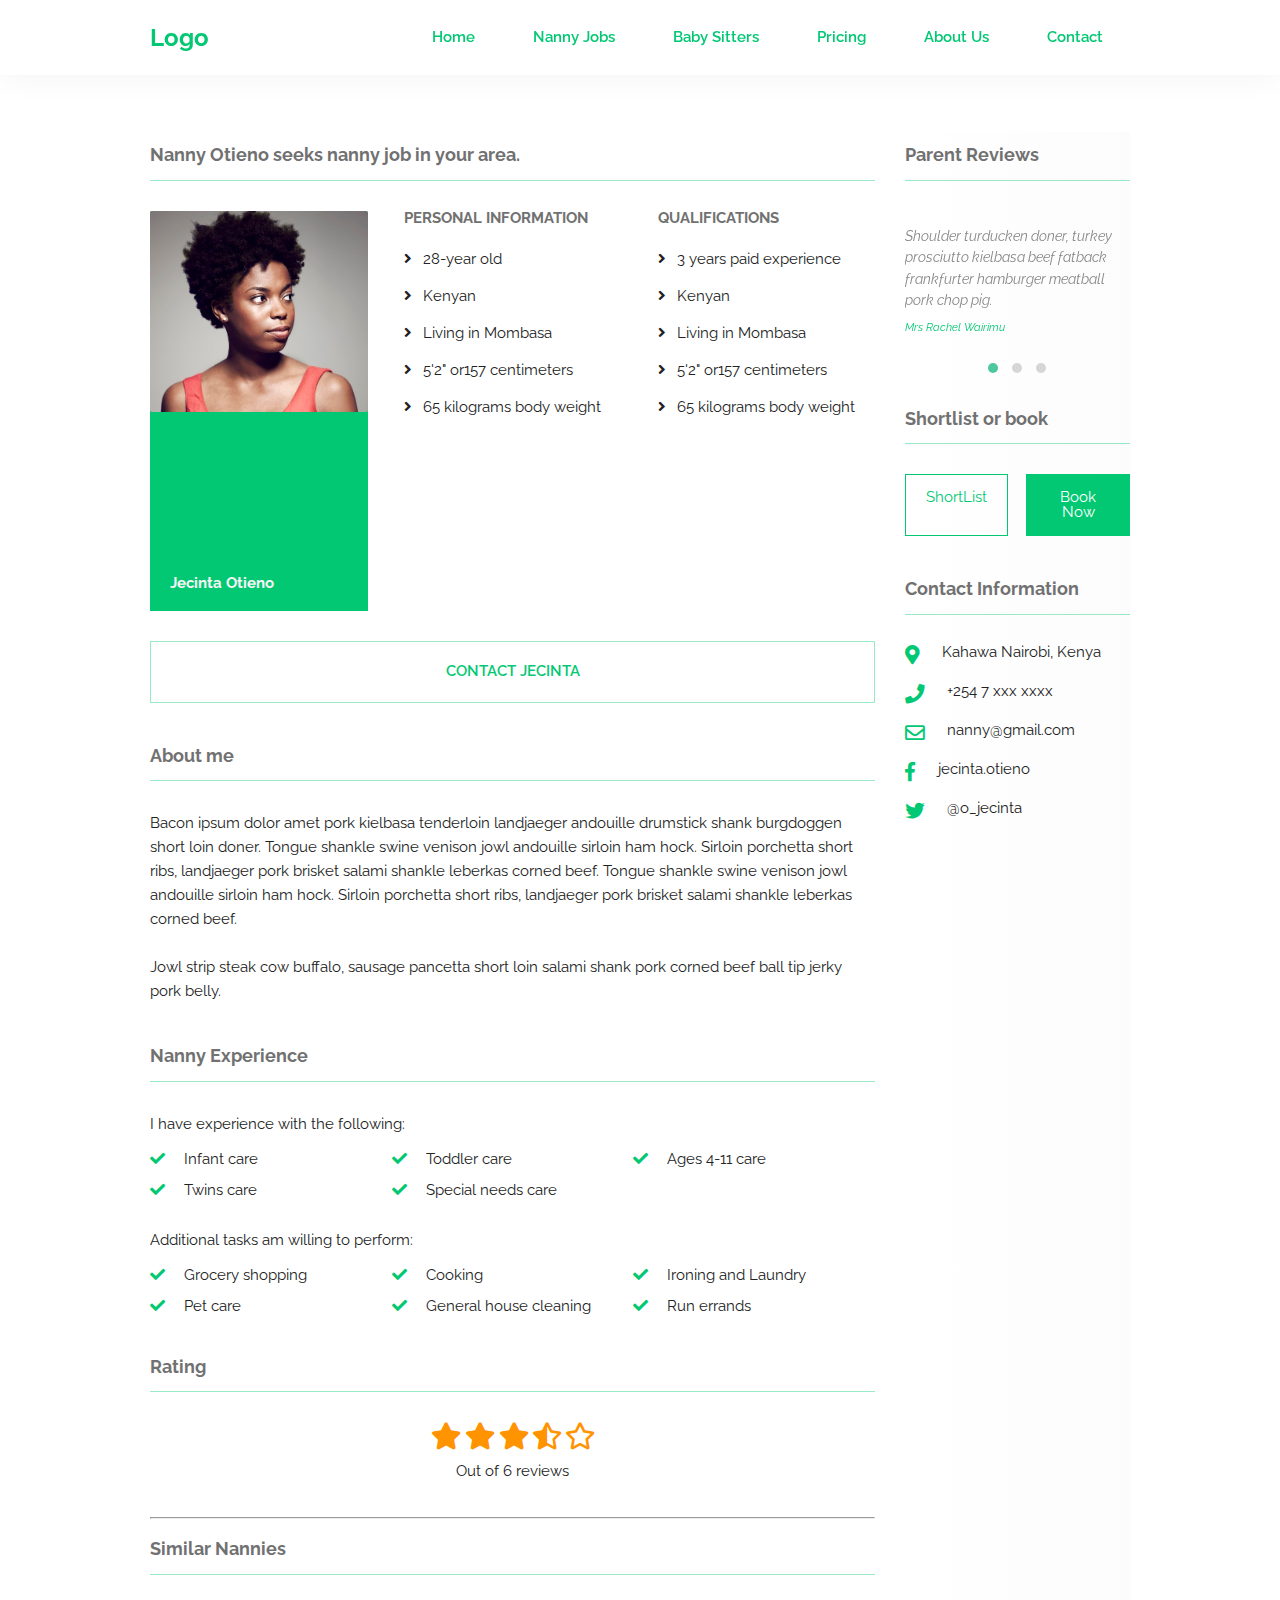
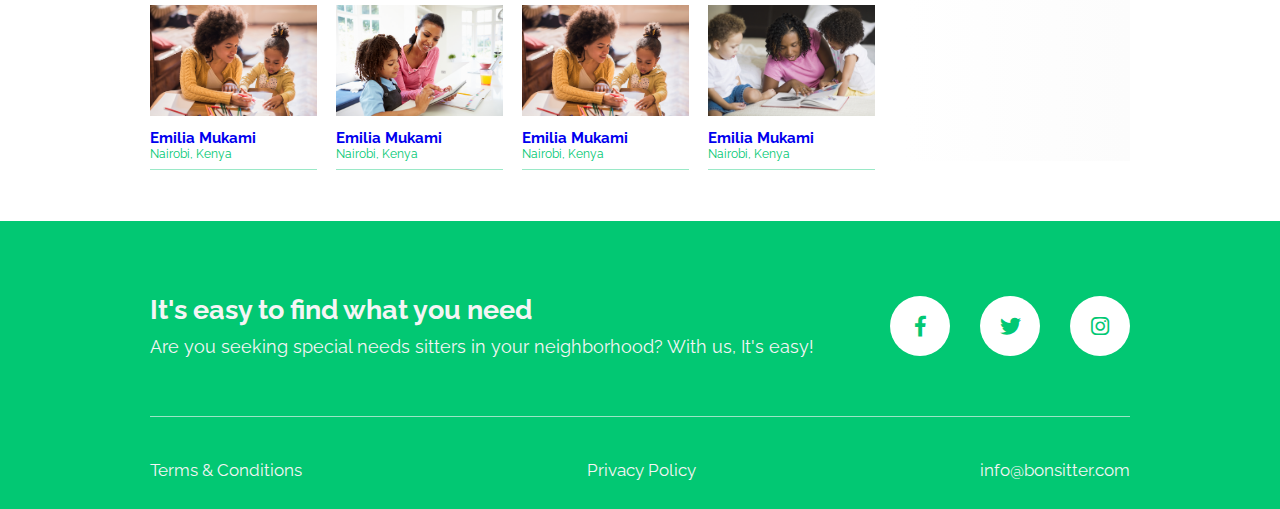
<file: src/details.html>
<!DOCTYPE html>
<html lang="en">
<head>
    <meta charset="UTF-8">
    <title>BS</title>
    <link rel="stylesheet" href="assets/css/reset.css">
    <link rel="stylesheet" href="assets/css/app.css">
    <link rel="stylesheet" href="assets/css/owl.carousel.min.css">
    <link rel="stylesheet" href="assets/css/owl.theme.green.min.css">
    <link href="https://fonts.googleapis.com/css?family=Raleway|Muli:600" rel="stylesheet">
    <link rel="stylesheet" href="assets/css/all.min.css">
</head>
<body>

<nav class="bs-nav">
    <div class="logo"><a href="#"><strong>Logo</strong></a></div>
    <div class="top-menu">
        <a href="#">Home</a>
        <a href="#">Nanny Jobs</a>
        <a href="#">Baby Sitters</a>
        <a href="#">Pricing</a>
        <a href="#">About Us</a>
        <a href="#">Contact</a>
    </div>
</nav>

<section class="nanny-details-wrapper">
    <div class="nanny-desc-wrapper">
        <h3>Nanny Otieno seeks nanny job in your area.</h3>
        <div class="nanny-info-card">
            <div class="info-card-img"><img src="assets/img/nanny.jpeg" alt=""><div><strong>Jecinta Otieno</strong></div></div>
            <div class="info-card-desc">
                <strong>Personal Information</strong>
                <span><i class="fa fa-angle-right"></i> 28-year old</span>
                <span><i class="fa fa-angle-right"></i> Kenyan</span>
                <span><i class="fa fa-angle-right"></i> Living in Mombasa</span>
                <span><i class="fa fa-angle-right"></i> 5'2" or157 centimeters</span>
                <span><i class="fa fa-angle-right"></i> 65 kilograms body weight</span>
            </div>
            <div class="info-card-desc">
                <strong>Qualifications</strong>
                <span><i class="fa fa-angle-right"></i> 3 years paid experience</span>
                <span><i class="fa fa-angle-right"></i> Kenyan</span>
                <span><i class="fa fa-angle-right"></i> Living in Mombasa</span>
                <span><i class="fa fa-angle-right"></i> 5'2" or157 centimeters</span>
                <span><i class="fa fa-angle-right"></i> 65 kilograms body weight</span>
            </div>
        </div>
        <div class="contact-button"><a href="#">Contact Jecinta</a></div>
        <h3>About me</h3>
        <p>
            Bacon ipsum dolor amet pork kielbasa tenderloin landjaeger andouille drumstick
            shank burgdoggen short loin doner. Tongue shankle swine venison jowl andouille
            sirloin ham hock. Sirloin porchetta short ribs,
            landjaeger pork brisket salami shankle leberkas corned beef.
            Tongue shankle swine venison jowl andouille sirloin ham hock. Sirloin porchetta
            short ribs, landjaeger pork brisket salami shankle leberkas corned beef.
            <br>
            <br>
            Jowl strip steak cow buffalo, sausage pancetta short loin salami shank pork corned beef ball tip jerky pork belly.
        </p>
        <br>
        <br>
        <h3>Nanny Experience</h3>
        <div class="nanny-experience">
            <p>I have experience with the following:</p>
            <div>
                <span><i class="fa fa-check"></i> Infant care</span>
                <span><i class="fa fa-check"></i> Toddler care</span>
                <span><i class="fa fa-check"></i> Ages 4-11 care</span>
                <span><i class="fa fa-check"></i> Twins care</span>
                <span><i class="fa fa-check"></i> Special needs care</span>
            </div>

            <p>Additional tasks am willing to perform:</p>
            <div>
                <span><i class="fa fa-check"></i> Grocery shopping</span>
                <span><i class="fa fa-check"></i> Cooking</span>
                <span><i class="fa fa-check"></i> Ironing and Laundry</span>
                <span><i class="fa fa-check"></i> Pet care</span>
                <span><i class="fa fa-check"></i> General house cleaning</span>
                <span><i class="fa fa-check"></i> Run errands</span>
            </div>
        </div>
        <h3>Rating</h3>
        <div class="nanny-rating">
            <div>
                <i class="fas fa-star"></i>
                <i class="fas fa-star"></i>
                <i class="fas fa-star"></i>
                <i class="fa fa-star-half-alt"></i>
                <i class="far fa-star"></i>
            </div>
            <span>Out of 6 reviews</span>
        </div>
        <hr>
        <h3>Similar Nannies</h3>
        <div class="similar-nannies">
            <div class="similar-nanny">
                <img src="assets/img/babysitting.png" alt="">
                <a href="#"><strong>Emilia Mukami</strong></a>
                <span>Nairobi, Kenya</span>
            </div>
            <div class="similar-nanny">
                <img src="assets/img/bs.jpg" alt="">
                <a href="#"><strong>Emilia Mukami</strong></a>
                <span>Nairobi, Kenya</span>
            </div>
            <div class="similar-nanny">
                <img src="assets/img/babysitting.png" alt="">
                <a href="#"><strong>Emilia Mukami</strong></a>
                <span>Nairobi, Kenya</span>
            </div>
            <div class="similar-nanny">
                <img src="assets/img/bs2.jpg" alt="">
                <a href="#"><strong>Emilia Mukami</strong></a>
                <span>Nairobi, Kenya</span>
            </div>
        </div>
    </div>
    <div class="nanny-desc-sidebar">
        <div class="parent-reviews">
            <h3>Parent Reviews</h3>
            <div class="owl-carousel owl-theme">
                <div class="item">
                    <div class="p-review">
                        <p>
                            Shoulder turducken doner, turkey prosciutto kielbasa beef fatback
                            frankfurter hamburger meatball pork chop pig.
                        </p>
                        <i>Mrs Rachel Wairimu</i>
                    </div>
                </div>
                <div class="item">
                    <div class="p-review">
                        <p>
                            Shoulder turducken doner, turkey prosciutto kielbasa beef fatback
                            frankfurter hamburger meatball pork chop pig.
                        </p>
                        <i>Mrs Rachel Wairimu</i>
                    </div>
                </div>
                <div class="item">
                    <div class="p-review">
                        <p>
                            Shoulder turducken doner, turkey prosciutto kielbasa beef fatback
                            frankfurter hamburger meatball pork chop pig.
                        </p>
                        <i>Mrs Rachel Wairimu</i>
                    </div>
                </div>
            </div>
            <br>
            <h3>Shortlist or book</h3>
            <div class="shortlist-book">
                <a href="#">ShortList</a>
                <a href="#">Book Now</a>
            </div>
            <br>
            <br>
            <h3>Contact Information</h3>
            <div class="nanny-contact">
                <span><i class="fa fa-map-marker-alt"></i> <em>Kahawa Nairobi, Kenya</em></span>
                <span><i class="fa fa-phone"></i> <em>+254 7 xxx xxxx</em></span>
                <span><i class="far fa-envelope"></i> <em>nanny@gmail.com</em></span>
                <span><i class="fab fa-facebook-f"></i> <em>jecinta.otieno</em></span>
                <span><i class="fab fa-twitter"></i> <em>@o_jecinta</em></span>
            </div>
        </div>
    </div>
</section>

<footer class="bs-footer">
    <div class="footer-top">
        <div class="with-us">
            <h3>It's easy to find what you need</h3>
            <span>Are you seeking special needs sitters in your neighborhood? With us, It's easy!</span>
        </div>
        <div class="bs-social">
            <a href="#"><i class="fab fa-facebook-f"></i></a>
            <a href="#"><i class="fab fa-twitter"></i></a>
            <a href="#"><i class="fab fa-instagram"></i></a>
        </div>
    </div>
    <div class="footer-bottom">
        <a href="#">Terms & Conditions</a>
        <a href="#">Privacy Policy</a>
        <a href="mailto:info@bonsitter.com">info@bonsitter.com</a>
    </div>
</footer>

<!--scripts-->
<script src="assets/js/jquery.min.js"></script>
<script src="assets/js/owl.carousel.min.js"></script>
<script src="assets/js/app.js"></script>
</body>
</html>
</file>
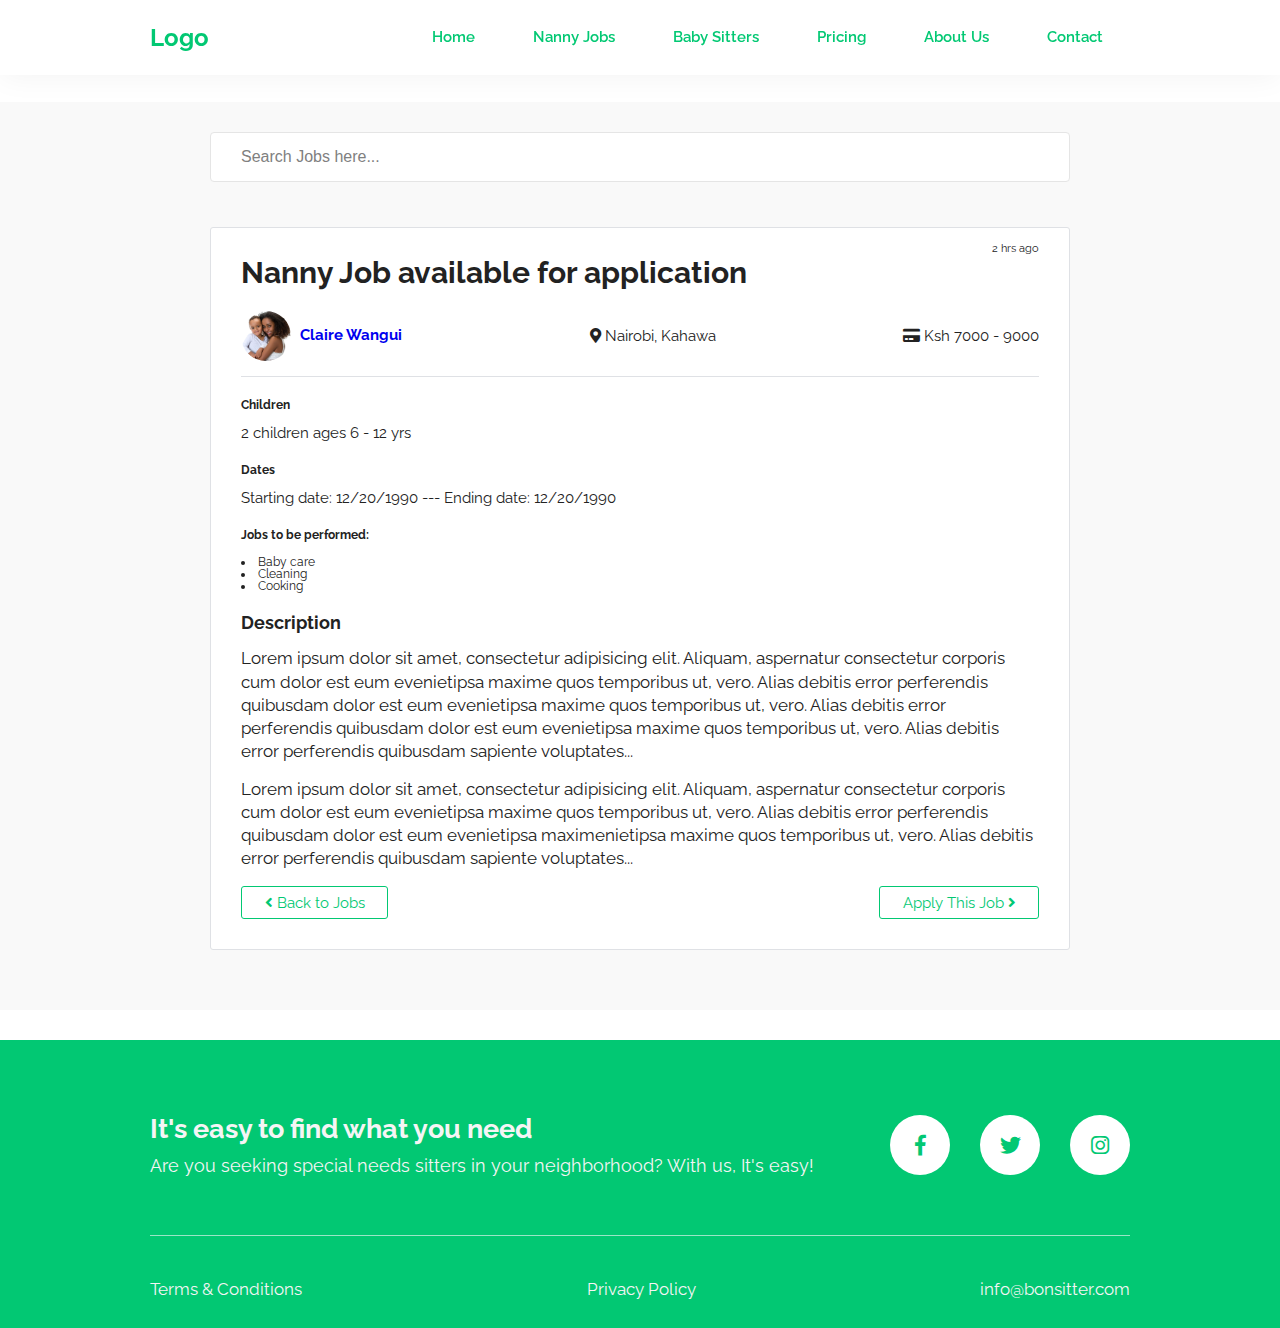
<file: src/job-desc.html>
<!DOCTYPE html>
<html lang="en">
<head>
    <meta charset="UTF-8">
    <title>BS</title>
    <link rel="stylesheet" href="assets/css/reset.css">
    <link rel="stylesheet" href="assets/css/app.css">
    <link rel="stylesheet" href="assets/css/owl.carousel.min.css">
    <link rel="stylesheet" href="assets/css/owl.theme.green.min.css">
    <link href="https://fonts.googleapis.com/css?family=Raleway|Muli:600" rel="stylesheet">
    <link rel="stylesheet" href="assets/css/all.min.css">
</head>
<body>

<nav class="bs-nav">
    <div class="logo"><a href="#"><strong>Logo</strong></a></div>
    <div class="top-menu">
        <a href="#">Home</a>
        <a href="#">Nanny Jobs</a>
        <a href="#">Baby Sitters</a>
        <a href="#">Pricing</a>
        <a href="#">About Us</a>
        <a href="#">Contact</a>
    </div>
</nav>

<section class="jobs-board">
    <form action="#">
        <input type="text" placeholder="Search Jobs here...">
    </form>
    <div class="j-board">
        <div class="bs-job">
            <h1>Nanny Job available for application</h1>
            <i class="bs-job-time">2 hrs ago</i>
            <div class="bs-job-mini">
                <a href="#" class="bs-job-owner">
                    <img src="assets/img/mum.jpg" alt="">
                    <strong>Claire Wangui</strong>
                </a>
                <span><i class="fas fa-map-marker-alt"></i> <em>Nairobi, Kahawa</em></span>
                <span><i class="fa fa-credit-card"></i> <em>Ksh 7000 - 9000</em></span>
            </div>
            <h5>Children</h5>
            <span>2 children</span>
            <span>ages 6 - 12 yrs</span>
            <h5>Dates</h5>
            <span>Starting date: 12/20/1990</span> ---
            <span>Ending date: 12/20/1990</span>
            <h5>Jobs to be performed:</h5>
            <ul>
                <li>Baby care</li>
                <li>Cleaning</li>
                <li>Cooking</li>
            </ul>
            <h3>Description</h3>
            <p>
                Lorem ipsum dolor sit amet, consectetur adipisicing elit. Aliquam, aspernatur consectetur corporis cum
                dolor est eum evenietipsa maxime quos temporibus ut, vero. Alias debitis error perferendis quibusdam
                dolor est eum evenietipsa maxime quos temporibus ut, vero. Alias debitis error perferendis quibusdam
                dolor est eum evenietipsa maxime quos temporibus ut, vero. Alias debitis error perferendis quibusdam
                sapiente voluptates...
            </p>
            <br>
            <p>
                Lorem ipsum dolor sit amet, consectetur adipisicing elit. Aliquam, aspernatur consectetur corporis cum
                dolor est eum evenietipsa maxime quos temporibus ut, vero. Alias debitis error perferendis quibusdam
                dolor est eum evenietipsa maximenietipsa maxime quos temporibus ut, vero. Alias debitis error perferendis quibusdam
                sapiente voluptates...
            </p>
            <div class="bs-job-bottom">
                <a href="#"><i class="fa fa-angle-left"></i> Back to Jobs</a>
                <a href="#">Apply This Job <i class="fa fa-angle-right"></i></a>
            </div>
        </div>
    </div>
</section>

<footer class="bs-footer">
    <div class="footer-top">
        <div class="with-us">
            <h3>It's easy to find what you need</h3>
            <span>Are you seeking special needs sitters in your neighborhood? With us, It's easy!</span>
        </div>
        <div class="bs-social">
            <a href="#"><i class="fab fa-facebook-f"></i></a>
            <a href="#"><i class="fab fa-twitter"></i></a>
            <a href="#"><i class="fab fa-instagram"></i></a>
        </div>
    </div>
    <div class="footer-bottom">
        <a href="#">Terms & Conditions</a>
        <a href="#">Privacy Policy</a>
        <a href="mailto:info@bonsitter.com">info@bonsitter.com</a>
    </div>
</footer>

<!--scripts-->
<script src="assets/js/jquery.min.js"></script>
<script src="assets/js/owl.carousel.min.js"></script>
<script src="assets/js/app.js"></script>
</body>
</html>
</file>
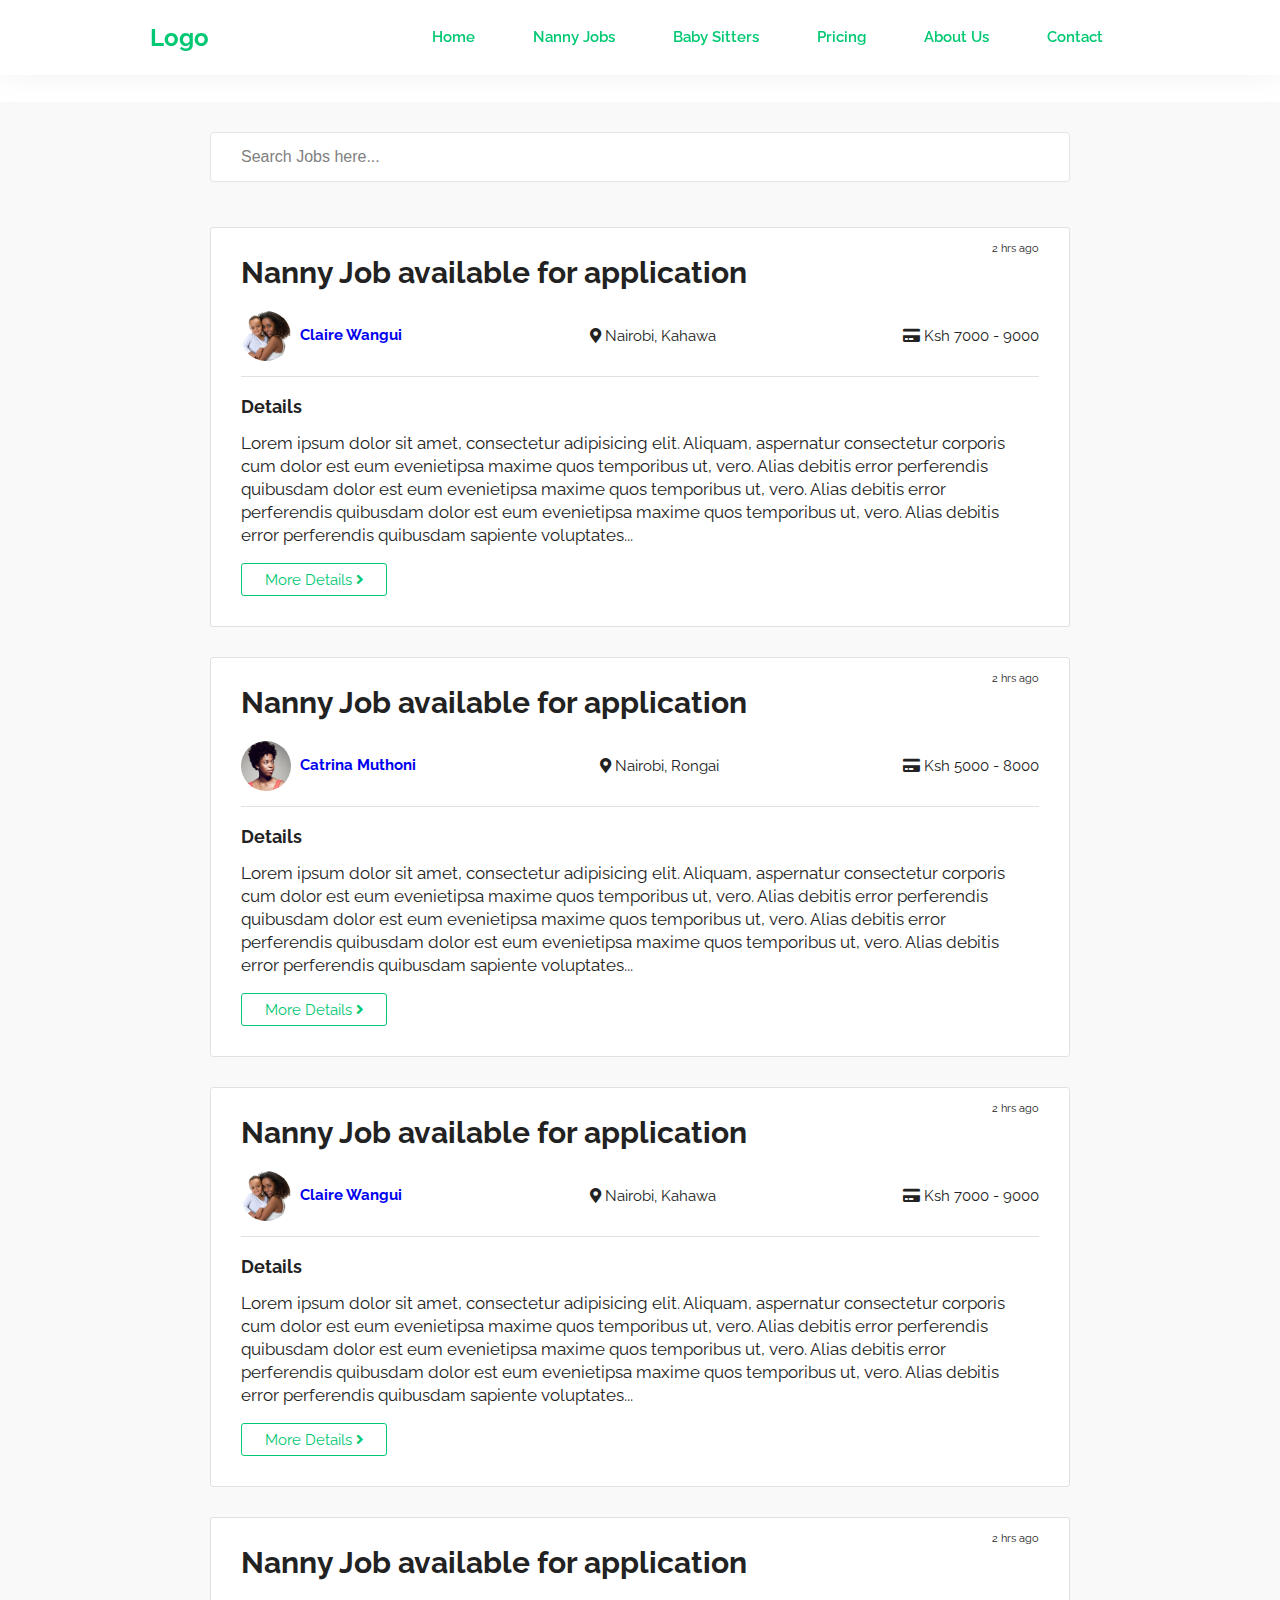
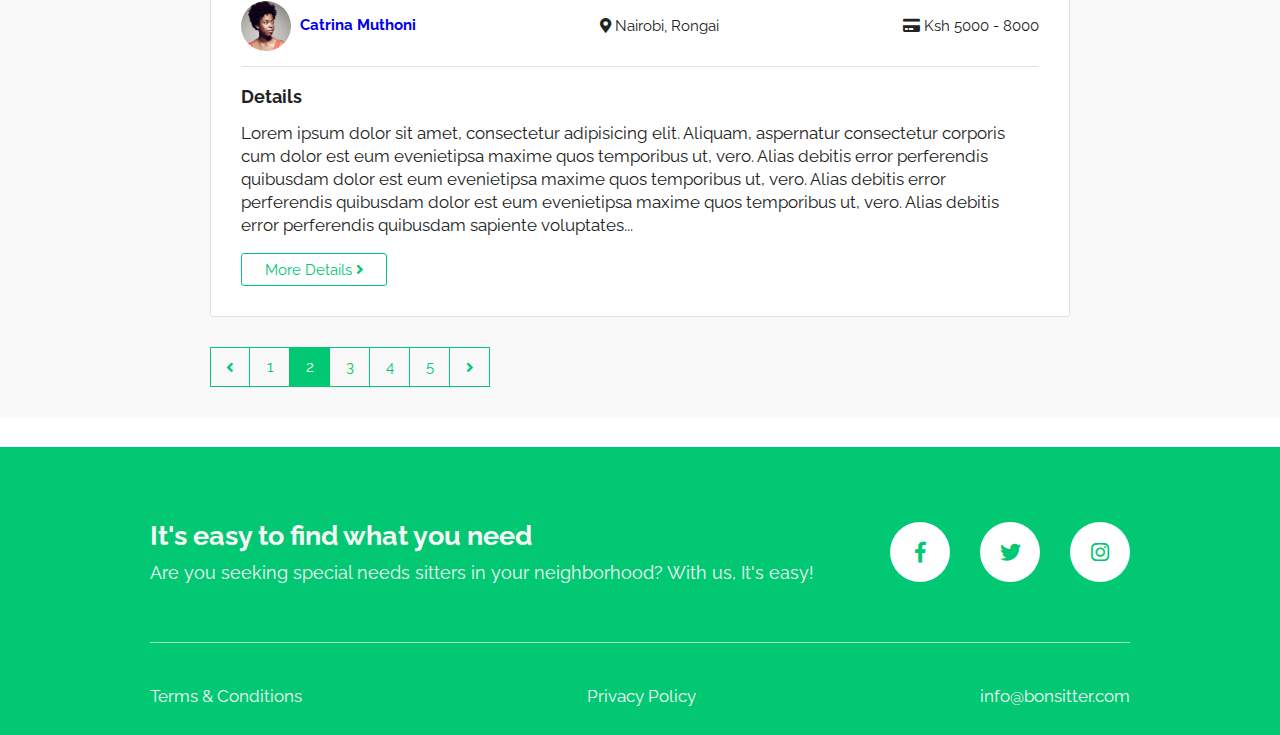
<file: src/jobs.html>
<!DOCTYPE html>
<html lang="en">
<head>
    <meta charset="UTF-8">
    <title>BS</title>
    <link rel="stylesheet" href="assets/css/reset.css">
    <link rel="stylesheet" href="assets/css/app.css">
    <link rel="stylesheet" href="assets/css/owl.carousel.min.css">
    <link rel="stylesheet" href="assets/css/owl.theme.green.min.css">
    <link href="https://fonts.googleapis.com/css?family=Raleway|Muli:600" rel="stylesheet">
    <link rel="stylesheet" href="assets/css/all.min.css">
</head>
<body>

<nav class="bs-nav">
    <div class="logo"><a href="#"><strong>Logo</strong></a></div>
    <div class="top-menu">
        <a href="#">Home</a>
        <a href="#">Nanny Jobs</a>
        <a href="#">Baby Sitters</a>
        <a href="#">Pricing</a>
        <a href="#">About Us</a>
        <a href="#">Contact</a>
    </div>
</nav>

<section class="jobs-board">
    <form action="#">
        <input type="text" placeholder="Search Jobs here...">
    </form>
    <div class="j-board">
        <div class="bs-job">
            <h1>Nanny Job available for application</h1>
            <i class="bs-job-time">2 hrs ago</i>
            <div class="bs-job-mini">
                <a href="#" class="bs-job-owner">
                    <img src="assets/img/mum.jpg" alt="">
                    <strong>Claire Wangui</strong>
                </a>
                <span><i class="fas fa-map-marker-alt"></i> <em>Nairobi, Kahawa</em></span>
                <span><i class="fa fa-credit-card"></i> <em>Ksh 7000 - 9000</em></span>
            </div>
            <h3>Details</h3>
            <p>
                Lorem ipsum dolor sit amet, consectetur adipisicing elit. Aliquam, aspernatur consectetur corporis cum
                dolor est eum evenietipsa maxime quos temporibus ut, vero. Alias debitis error perferendis quibusdam
                dolor est eum evenietipsa maxime quos temporibus ut, vero. Alias debitis error perferendis quibusdam
                dolor est eum evenietipsa maxime quos temporibus ut, vero. Alias debitis error perferendis quibusdam
                sapiente voluptates...
            </p>
            <div class="bs-job-bottom">
                <a href="#">More Details <i class="fa fa-angle-right"></i></a>
            </div>
        </div>
        <div class="bs-job">
            <h1>Nanny Job available for application</h1>
            <i class="bs-job-time">2 hrs ago</i>
            <div class="bs-job-mini">
                <a href="#" class="bs-job-owner">
                    <img src="assets/img/nanny.jpeg" alt="">
                    <strong>Catrina Muthoni</strong>
                </a>
                <span><i class="fas fa-map-marker-alt"></i> <em>Nairobi, Rongai</em></span>
                <span><i class="fa fa-credit-card"></i> <em>Ksh 5000 - 8000</em></span>
            </div>
            <h3>Details</h3>
            <p>
                Lorem ipsum dolor sit amet, consectetur adipisicing elit. Aliquam, aspernatur consectetur corporis cum
                dolor est eum evenietipsa maxime quos temporibus ut, vero. Alias debitis error perferendis quibusdam
                dolor est eum evenietipsa maxime quos temporibus ut, vero. Alias debitis error perferendis quibusdam
                dolor est eum evenietipsa maxime quos temporibus ut, vero. Alias debitis error perferendis quibusdam
                sapiente voluptates...
            </p>
            <div class="bs-job-bottom">
                <a href="#">More Details <i class="fa fa-angle-right"></i></a>
            </div>
        </div>
        <div class="bs-job">
            <h1>Nanny Job available for application</h1>
            <i class="bs-job-time">2 hrs ago</i>
            <div class="bs-job-mini">
                <a href="#" class="bs-job-owner">
                    <img src="assets/img/mum.jpg" alt="">
                    <strong>Claire Wangui</strong>
                </a>
                <span><i class="fas fa-map-marker-alt"></i> <em>Nairobi, Kahawa</em></span>
                <span><i class="fa fa-credit-card"></i> <em>Ksh 7000 - 9000</em></span>
            </div>
            <h3>Details</h3>
            <p>
                Lorem ipsum dolor sit amet, consectetur adipisicing elit. Aliquam, aspernatur consectetur corporis cum
                dolor est eum evenietipsa maxime quos temporibus ut, vero. Alias debitis error perferendis quibusdam
                dolor est eum evenietipsa maxime quos temporibus ut, vero. Alias debitis error perferendis quibusdam
                dolor est eum evenietipsa maxime quos temporibus ut, vero. Alias debitis error perferendis quibusdam
                sapiente voluptates...
            </p>
            <div class="bs-job-bottom">
                <a href="#">More Details <i class="fa fa-angle-right"></i></a>
            </div>
        </div>
        <div class="bs-job">
            <h1>Nanny Job available for application</h1>
            <i class="bs-job-time">2 hrs ago</i>
            <div class="bs-job-mini">
                <a href="#" class="bs-job-owner">
                    <img src="assets/img/nanny.jpeg" alt="">
                    <strong>Catrina Muthoni</strong>
                </a>
                <span><i class="fas fa-map-marker-alt"></i> <em>Nairobi, Rongai</em></span>
                <span><i class="fa fa-credit-card"></i> <em>Ksh 5000 - 8000</em></span>
            </div>
            <h3>Details</h3>
            <p>
                Lorem ipsum dolor sit amet, consectetur adipisicing elit. Aliquam, aspernatur consectetur corporis cum
                dolor est eum evenietipsa maxime quos temporibus ut, vero. Alias debitis error perferendis quibusdam
                dolor est eum evenietipsa maxime quos temporibus ut, vero. Alias debitis error perferendis quibusdam
                dolor est eum evenietipsa maxime quos temporibus ut, vero. Alias debitis error perferendis quibusdam
                sapiente voluptates...
            </p>
            <div class="bs-job-bottom">
                <a href="#">More Details <i class="fa fa-angle-right"></i></a>
            </div>
        </div>

        <div class="bs-pagination">
            <a href="#"><i class="fa fa-angle-left"></i></a>
            <a href="#">1</a>
            <a class="active" href="#">2</a>
            <a href="#">3</a>
            <a href="#">4</a>
            <a href="#">5</a>
            <a href="#"><i class="fa fa-angle-right"></i></a>
        </div>
    </div>
</section>

<footer class="bs-footer">
    <div class="footer-top">
        <div class="with-us">
            <h3>It's easy to find what you need</h3>
            <span>Are you seeking special needs sitters in your neighborhood? With us, It's easy!</span>
        </div>
        <div class="bs-social">
            <a href="#"><i class="fab fa-facebook-f"></i></a>
            <a href="#"><i class="fab fa-twitter"></i></a>
            <a href="#"><i class="fab fa-instagram"></i></a>
        </div>
    </div>
    <div class="footer-bottom">
        <a href="#">Terms & Conditions</a>
        <a href="#">Privacy Policy</a>
        <a href="mailto:info@bonsitter.com">info@bonsitter.com</a>
    </div>
</footer>

<!--scripts-->
<script src="assets/js/jquery.min.js"></script>
<script src="assets/js/owl.carousel.min.js"></script>
<script src="assets/js/app.js"></script>
</body>
</html>
</file>
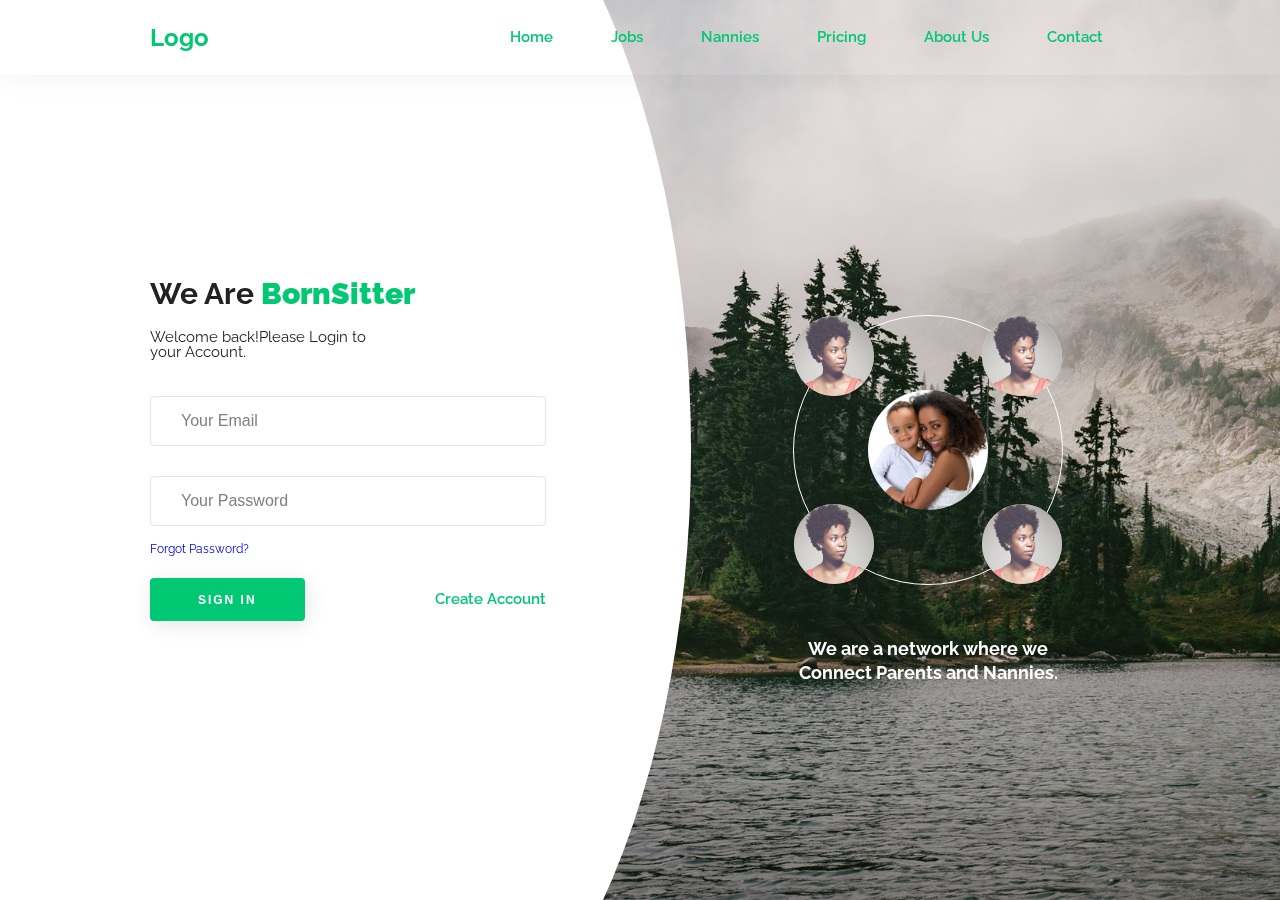
<file: src/login.html>
<!DOCTYPE html>
<html lang="en">
<head>
    <meta charset="UTF-8">
    <title>BS</title>
    <link rel="stylesheet" href="assets/css/reset.css">
    <link rel="stylesheet" href="assets/css/app.css">
    <link rel="stylesheet" href="assets/css/owl.carousel.min.css">
    <link rel="stylesheet" href="assets/css/owl.theme.green.min.css">
    <link href="https://fonts.googleapis.com/css?family=Raleway|Muli:600" rel="stylesheet">
    <link rel="stylesheet" href="assets/css/all.min.css">
</head>
<body>

<section class="bs-auth">
    <nav class="bs-nav">
        <div class="logo"><a href="#"><strong>Logo</strong></a></div>
        <div class="top-menu">
            <div class="sidemenu-logo">
                <a href="#"><strong>Logo</strong></a>
            </div>
            <a href="#">Home</a>
            <a href="#">Jobs</a>
            <a href="#">Nannies</a>
            <a href="#">Pricing</a>
            <a href="#">About Us</a>
            <a href="#">Contact</a>
        </div>
        <i class="fa fa-bars toggle-menu"></i>
    </nav>
    <div class="auth-form-wrapper">
        <form action="#">
            <h2>We Are <strong>BornSitter</strong></h2>
            <p>Welcome back!Please Login to <br>your Account.</p>
            <div class="bs-fgroup">
                <input type="email" placeholder="Your Email">
            </div>
            <div class="bs-fgroup">
                <input type="password" placeholder="Your Password">
            </div>
            <div class="forgot-pwd"><a href="#">Forgot Password?</a></div>
            <div class="auth-action">
                <button class="bs-btn">Sign in</button>
                <a href="#">Create Account</a>
            </div>
        </form>
    </div>
    <div class="auth-page-image">
        <div class="bs-connections">
            <div class="con-img">
                <img src="assets/img/mum.jpg" alt="">
            </div>
            <div class="con-nanny">
                <img src="assets/img/nanny.jpeg" alt="">
            </div>
            <div class="con-nanny">
                <img src="assets/img/nanny.jpeg" alt="">
            </div>
            <div class="con-nanny">
                <img src="assets/img/nanny.jpeg" alt="">
            </div>
            <div class="con-nanny">
                <img src="assets/img/nanny.jpeg" alt="">
            </div>
            <div class="con-desc">
                <h3>We are a network where we Connect Parents and Nannies.</h3>
            </div>
        </div>
    </div>
</section>

<script src="assets/js/jquery.min.js"></script>
<script src="assets/js/owl.carousel.min.js"></script>
<script src="assets/js/app.js"></script>
</body>
</html>
</file>
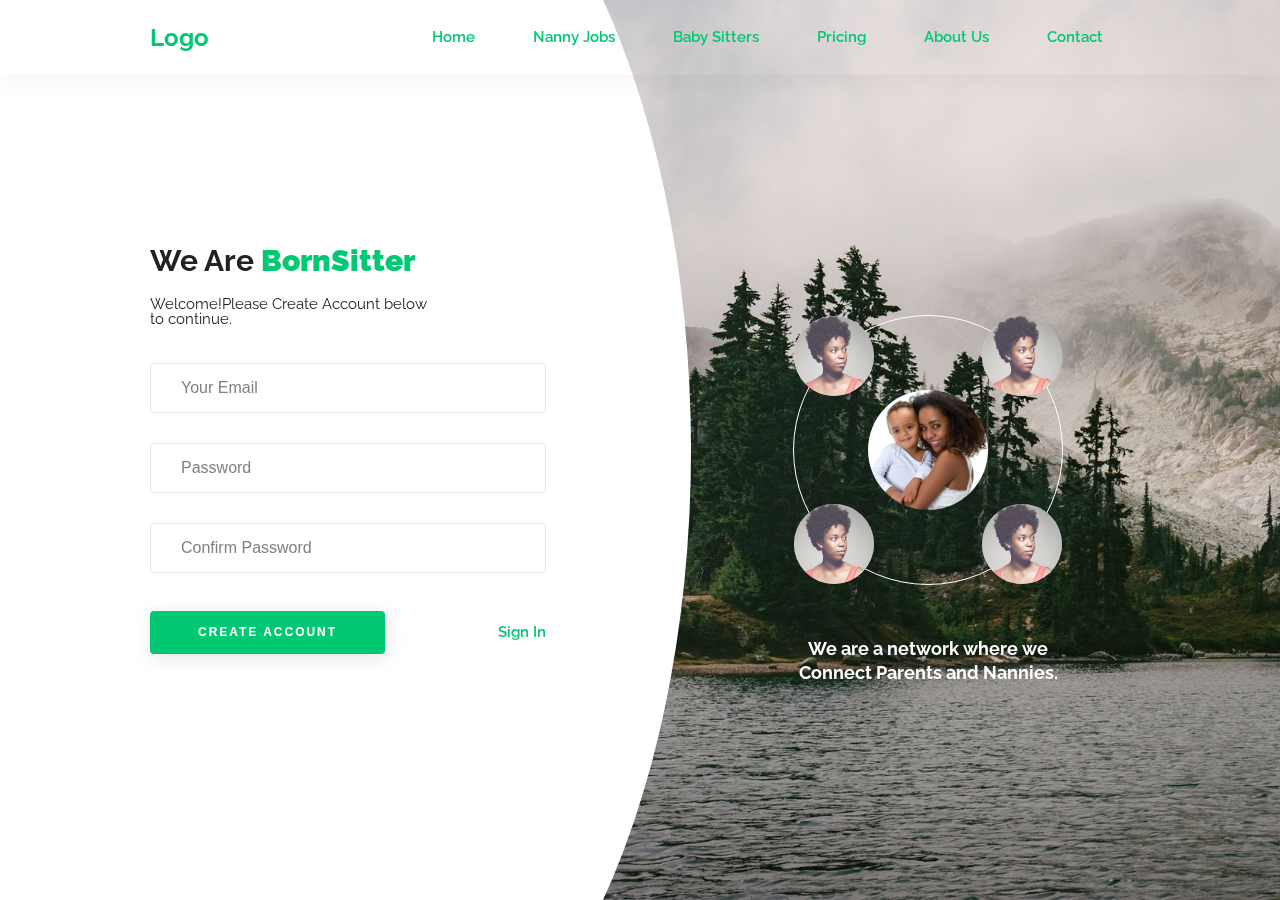
<file: src/register.html>
<!DOCTYPE html>
<html lang="en">
<head>
    <meta charset="UTF-8">
    <title>BS</title>
    <link rel="stylesheet" href="assets/css/reset.css">
    <link rel="stylesheet" href="assets/css/app.css">
    <link rel="stylesheet" href="assets/css/owl.carousel.min.css">
    <link rel="stylesheet" href="assets/css/owl.theme.green.min.css">
    <link href="https://fonts.googleapis.com/css?family=Raleway|Muli:600" rel="stylesheet">
    <link rel="stylesheet" href="assets/css/all.min.css">
</head>
<body>

<section class="bs-auth">
    <nav class="bs-nav">
        <div class="logo"><a href="#"><strong>Logo</strong></a></div>
        <div class="top-menu">
            <a href="#">Home</a>
            <a href="#">Nanny Jobs</a>
            <a href="#">Baby Sitters</a>
            <a href="#">Pricing</a>
            <a href="#">About Us</a>
            <a href="#">Contact</a>
        </div>
    </nav>
    <div class="auth-form-wrapper">
        <form action="#">
            <h2>We Are <strong>BornSitter</strong></h2>
            <p>Welcome!Please Create Account below <br> to continue.</p>
            <div class="bs-fgroup">
                <input type="email" placeholder="Your Email">
            </div>
            <div class="bs-fgroup">
                <input type="password" placeholder="Password">
            </div>
            <div class="bs-fgroup">
                <input type="password" placeholder="Confirm Password">
            </div>
            <div class="auth-action">
                <button class="bs-btn">Create Account</button>
                <a href="#">Sign In</a>
            </div>
        </form>
    </div>
    <div class="auth-page-image">
        <div class="bs-connections">
            <div class="con-img">
                <img src="assets/img/mum.jpg" alt="">
            </div>
            <div class="con-nanny">
                <img src="assets/img/nanny.jpeg" alt="">
            </div>
            <div class="con-nanny">
                <img src="assets/img/nanny.jpeg" alt="">
            </div>
            <div class="con-nanny">
                <img src="assets/img/nanny.jpeg" alt="">
            </div>
            <div class="con-nanny">
                <img src="assets/img/nanny.jpeg" alt="">
            </div>
            <div class="con-desc">
                <h3>We are a network where we Connect Parents and Nannies.</h3>
            </div>
        </div>
    </div>
</section>

</body>
</html>
</file>
<file: src/assets/css/app.css>
html {
  box-sizing: border-box;
  font-size: 15px; }

*, *:before, *:after {
  box-sizing: inherit; }

body {
  font-family: 'Raleway', sans-serif; }

a {
  text-decoration: none; }

input, select {
  font-size: 16px;
  height: 62px;
  padding: 0 30px;
  color: black;
  width: 100%;
  border-radius: 4px;
  border: 1px solid #e5e5e5;
  transition: all 200ms linear; }
  input::placeholder, select::placeholder {
    color: gray; }

textarea {
  font-size: 16px;
  height: 62px;
  padding: 0 30px;
  color: black;
  width: 100%;
  border-radius: 4px;
  border: 1px solid #e5e5e5;
  height: auto;
  padding: 30px; }
  textarea::placeholder {
    color: gray; }

.bs-fgroup {
  width: 100%;
  margin: 1rem 0; }

.bs-btn {
  border: none;
  border-radius: 4px;
  box-shadow: 2px 4px 20px rgba(0, 0, 0, 0.1);
  color: #fff;
  cursor: pointer;
  display: inline-block;
  font-family: 'Open Sans', sans-serif;
  font-size: 12px;
  font-weight: 600;
  -webkit-font-smoothing: antialiased;
  letter-spacing: 0.165em;
  max-width: 100%;
  overflow: hidden;
  text-align: center;
  text-overflow: ellipsis;
  text-transform: uppercase;
  transition: 0.2s box-shadow ease-in-out, 0.2s background-color ease-in-out, 0.2s border-color ease-in-out;
  white-space: nowrap;
  padding: 1.2em 4em; }

.bs-nav {
  position: fixed;
  top: 0;
  left: 0;
  z-index: 999999;
  width: 100%;
  height: 100px;
  background: white;
  box-shadow: 0 3px 30px -1px rgba(0, 0, 0, 0.05);
  display: flex;
  justify-content: space-between;
  align-items: center;
  padding: 0 10rem;
  transition: all 200ms linear; }
  .bs-nav .logo a strong {
    color: #02C873;
    font-size: 1.6rem; }
  .bs-nav .top-menu .sidemenu-logo {
    display: none; }
  .bs-nav .top-menu a {
    display: inline-block;
    margin: 0 1.8rem;
    color: #02C873;
    font-weight: 600; }
  .bs-nav .toggle-menu {
    display: none;
    color: #02C873;
    cursor: pointer;
    font-size: 40px; }
  .bs-nav.side-menu .top-menu {
    position: fixed;
    top: 0;
    left: -260px;
    z-index: 99999999;
    width: 250px;
    height: 100%;
    background: #02C873;
    transition: left 200ms ease-in-out; }
    .bs-nav.side-menu .top-menu .sidemenu-logo {
      width: 100%;
      height: 100px;
      border-bottom: 1px solid lightblue;
      display: flex;
      justify-content: center;
      align-items: center;
      margin-bottom: 3rem; }
      .bs-nav.side-menu .top-menu .sidemenu-logo a {
        color: white;
        text-decoration: none; }
        .bs-nav.side-menu .top-menu .sidemenu-logo a strong {
          font-size: 1.4rem; }
    .bs-nav.side-menu .top-menu > a {
      display: block;
      margin: 0;
      width: 100%;
      padding: 1.6rem;
      color: white;
      text-align: center;
      border-bottom: 1px solid rgba(211, 211, 211, 0.46); }
    .bs-nav.side-menu .top-menu.slide-right {
      left: 0; }
  .bs-nav.side-menu .toggle-menu {
    display: block; }
  @media (max-width: 75em) {
    .bs-nav {
      padding: 0 4rem; } }
  @media (max-width: 75em) and (max-width: 43.75em) {
    .bs-nav {
      padding: 0 2rem; } }

.bs-header {
  width: 100%;
  height: 800px; }
  .bs-header .bs-nav {
    background: transparent; }
  .bs-header .bs-slider {
    width: 100%;
    height: 100%;
    background: white;
    display: flex;
    justify-content: center;
    align-items: center; }
    .bs-header .bs-slider .owl-carousel {
      width: 100%;
      height: 800px; }
      .bs-header .bs-slider .owl-carousel .item {
        width: 100%;
        height: 800px;
        display: flex;
        align-items: center; }
        .bs-header .bs-slider .owl-carousel .item .item-slider-desc {
          width: 50%;
          padding: 3rem 3rem 0 10rem;
          display: flex;
          flex-direction: column;
          justify-content: center;
          align-items: flex-start;
          line-height: 1.3; }
          .bs-header .bs-slider .owl-carousel .item .item-slider-desc h1 {
            font-size: 3rem;
            color: black; }
          .bs-header .bs-slider .owl-carousel .item .item-slider-desc p {
            font-size: 1.2rem;
            margin: 2rem 0; }
          .bs-header .bs-slider .owl-carousel .item .item-slider-desc div a {
            display: flex;
            align-items: center;
            padding: 0.6rem 0.5rem 0.6rem 1.5rem;
            background: #02C873;
            color: white;
            border-radius: 2.5rem; }
            .bs-header .bs-slider .owl-carousel .item .item-slider-desc div a span {
              margin-left: 1rem;
              width: 35px;
              height: 35px;
              border-radius: 50%;
              display: flex;
              align-items: center;
              justify-content: center;
              background: white; }
              .bs-header .bs-slider .owl-carousel .item .item-slider-desc div a span i {
                color: #02C873; }
        .bs-header .bs-slider .owl-carousel .item .item-slider-img {
          width: 50%;
          height: 100%;
          display: flex;
          justify-content: center;
          align-items: center; }
          .bs-header .bs-slider .owl-carousel .item .item-slider-img .slider-figure {
            width: 500px;
            height: 500px;
            margin-top: 2rem;
            border-radius: 50%;
            position: relative; }
            .bs-header .bs-slider .owl-carousel .item .item-slider-img .slider-figure > div {
              width: 100%;
              height: 100%;
              border-radius: inherit;
              border: 30px solid white;
              overflow: hidden;
              position: relative; }
              .bs-header .bs-slider .owl-carousel .item .item-slider-img .slider-figure > div img {
                width: 100%; }
              .bs-header .bs-slider .owl-carousel .item .item-slider-img .slider-figure > div div {
                position: absolute;
                bottom: 0;
                left: 0;
                width: 100%;
                height: 150px;
                background: rgba(2, 200, 115, 0.88);
                display: flex;
                flex-direction: column;
                justify-content: center;
                align-items: center;
                padding: 1rem 3rem;
                color: white;
                transition: all 200ms linear; }
                .bs-header .bs-slider .owl-carousel .item .item-slider-img .slider-figure > div div span {
                  text-align: center; }
            .bs-header .bs-slider .owl-carousel .item .item-slider-img .slider-figure:hover > div div {
              height: 100%; }
            .bs-header .bs-slider .owl-carousel .item .item-slider-img .slider-figure:before {
              position: absolute;
              content: '';
              top: -15%;
              left: -15%;
              z-index: -1;
              width: 130%;
              height: 130%;
              border-radius: inherit;
              background: whitesmoke;
              border: 1px solid whitesmoke; }
            .bs-header .bs-slider .owl-carousel .item .item-slider-img .slider-figure:after {
              position: absolute;
              content: '';
              top: -30%;
              left: -30%;
              z-index: -2;
              width: 160%;
              height: 160%;
              border-radius: inherit;
              background: #f8f8f8; }
  .bs-header .owl-theme .owl-nav.disabled + .owl-dots {
    margin-top: 10px;
    position: absolute;
    bottom: 4rem;
    width: 100%;
    padding-left: 10rem; }
  .bs-header .owl-theme .owl-dots, .bs-header .owl-theme .owl-nav {
    text-align: left;
    -webkit-tap-highlight-color: transparent; }
  .bs-header .owl-theme .owl-dots .owl-dot span {
    width: 18px;
    height: 18px;
    margin: 5px 7px;
    background: #D6D6D6;
    display: block;
    -webkit-backface-visibility: visible;
    transition: opacity .2s ease;
    border-radius: 0; }
  .bs-header .owl-theme .owl-dots .owl-dot.active span, .bs-header .owl-theme .owl-dots .owl-dot:hover span {
    background: #02C873; }

.bs-strip {
  width: 100%;
  height: 200px;
  background: #02C873;
  display: flex;
  flex-direction: column;
  justify-content: center;
  align-items: center; }
  .bs-strip h1 {
    font-size: 2.3rem;
    color: whitesmoke; }
  .bs-strip p {
    color: whitesmoke;
    margin-top: 0.8rem;
    font-size: 1.2rem; }

.b-sitters {
  width: 100%;
  padding: 6rem 10rem 4rem 10rem; }
  .b-sitters h4 {
    text-align: center;
    margin-bottom: 4rem; }
    .b-sitters h4 strong {
      color: #02C873;
      font-size: 1.2rem; }
  .b-sitters > .b-sitters-list {
    width: 100%;
    display: flex;
    justify-content: space-between;
    flex-wrap: wrap; }
    .b-sitters > .b-sitters-list .b-sitter {
      width: 48%;
      height: 200px;
      margin-bottom: 2rem;
      background: rgba(0, 0, 0, 0.03);
      display: flex;
      justify-content: flex-start; }
      .b-sitters > .b-sitters-list .b-sitter .sitter-img {
        height: 100%;
        width: 35%;
        margin-right: 1rem;
        overflow: hidden; }
        .b-sitters > .b-sitters-list .b-sitter .sitter-img img {
          height: 100%; }
      .b-sitters > .b-sitters-list .b-sitter .sitter-info {
        width: calc(100% - (35% + 2rem));
        padding: 1rem;
        display: flex;
        align-items: flex-start;
        flex-direction: column; }
        .b-sitters > .b-sitters-list .b-sitter .sitter-info h3 {
          font-size: 1.3rem; }
        .b-sitters > .b-sitters-list .b-sitter .sitter-info strong {
          display: block;
          width: 100%;
          padding: 1rem 0;
          background: rgba(0, 0, 0, 0.01);
          margin: 1rem 0; }
        .b-sitters > .b-sitters-list .b-sitter .sitter-info p {
          margin-top: 0; }
        .b-sitters > .b-sitters-list .b-sitter .sitter-info .sitter-actions {
          width: 100%;
          display: flex;
          justify-content: flex-start;
          align-items: center;
          margin-top: 2rem; }
          .b-sitters > .b-sitters-list .b-sitter .sitter-info .sitter-actions a {
            display: inline-block;
            margin-right: 2rem; }
            .b-sitters > .b-sitters-list .b-sitter .sitter-info .sitter-actions a i {
              color: #02C873; }
            .b-sitters > .b-sitters-list .b-sitter .sitter-info .sitter-actions a span {
              color: #636363;
              transition: color 300ms; }
            .b-sitters > .b-sitters-list .b-sitter .sitter-info .sitter-actions a:hover span {
              color: red; }
  .b-sitters p {
    text-align: center;
    margin-top: 5rem; }
    .b-sitters p a {
      display: inline-block;
      background: #02C873;
      color: whitesmoke;
      padding: 1rem 3rem;
      border-radius: 2rem; }
      .b-sitters p a i {
        margin-left: 0.5rem; }

.start-meet {
  width: 100%;
  padding: 3rem 10rem;
  display: flex;
  justify-content: space-between;
  align-items: center; }
  .start-meet .start-img {
    width: 45%; }
    .start-meet .start-img img {
      width: auto;
      height: 450px;
      border-radius: 8px;
      box-shadow: 0 3px 30px -1px rgba(0, 0, 0, 0.3); }
  .start-meet .start-desc {
    width: 45%; }
    .start-meet .start-desc h3 {
      font-size: 1.6rem; }
    .start-meet .start-desc .sitter-features .sitter-feature {
      width: 100%;
      display: flex;
      justify-content: flex-start;
      align-items: center;
      margin: 2.5rem 0; }
      .start-meet .start-desc .sitter-features .sitter-feature .sitter-f-icon {
        width: 70px;
        height: 70px;
        border-radius: 50%;
        display: flex;
        justify-content: center;
        align-items: center;
        margin-right: 1.5rem;
        background: #02C873; }
        .start-meet .start-desc .sitter-features .sitter-feature .sitter-f-icon i {
          color: whitesmoke; }
      .start-meet .start-desc .sitter-features .sitter-feature .sitter-f-desc {
        width: calc(100% - (70px + 1.5rem)); }
    .start-meet .start-desc > p {
      text-align: left;
      margin-top: 2rem; }
      .start-meet .start-desc > p a {
        display: inline-block;
        border: 1px solid #02C873;
        color: #02C873;
        padding: 0.8rem 3rem;
        border-radius: 2rem;
        transition: all 300ms; }
        .start-meet .start-desc > p a i {
          margin-left: 0.5rem; }
        .start-meet .start-desc > p a:hover {
          background: #02C873;
          color: whitesmoke; }

.works {
  width: 100%;
  min-height: 500px;
  margin: 3rem 0;
  background: linear-gradient(to bottom, rgba(0, 0, 0, 0.5), rgba(0, 0, 0, 0.99)), url("../img/kids.png");
  padding: 4rem 10rem 6rem 10rem;
  display: flex;
  flex-direction: column;
  justify-content: center; }
  .works h3 {
    color: whitesmoke;
    font-size: 1.8rem;
    margin-bottom: 4rem; }
  .works > section {
    width: 100%;
    display: flex;
    justify-content: space-between;
    flex-wrap: wrap; }
    .works > section h4 {
      font-size: 1.4rem;
      color: whitesmoke;
      border-bottom: 1px solid rgba(211, 211, 211, 0.2);
      line-height: 1.2;
      width: 100%;
      padding-bottom: 0.5rem; }
    .works > section .works-f {
      width: 45%; }
      .works > section .works-f .work-p {
        margin: 2.5rem 0;
        display: flex;
        justify-content: flex-start;
        align-items: center; }
        .works > section .works-f .work-p i {
          display: inline-block;
          color: whitesmoke;
          margin-right: 1.5rem; }
        .works > section .works-f .work-p span {
          display: inline-block;
          color: whitesmoke; }
    .works > section p {
      text-align: left;
      margin-top: 2rem; }
      .works > section p a {
        display: inline-block;
        border: 1px solid rgba(45, 209, 175, 0.71);
        color: rgba(45, 209, 175, 0.71);
        padding: 0.7rem 2.6rem;
        border-radius: 2rem;
        transition: all 300ms; }
        .works > section p a i {
          margin-left: 0.5rem; }
        .works > section p a:hover {
          background: #02C873;
          color: whitesmoke; }

.confidence {
  width: 100%;
  padding: 3rem 10rem; }
  .confidence h3 {
    text-align: center;
    font-size: 1.8rem;
    margin-bottom: 2rem;
    color: #5d5d5d; }
  .confidence > section {
    width: 100%;
    display: flex;
    align-items: center;
    justify-content: space-between;
    flex-wrap: wrap; }
    .confidence > section .conf {
      width: 28%;
      margin: 2rem 0;
      min-height: 150px;
      box-shadow: 0 3px 35px -1px rgba(0, 0, 0, 0.1);
      border-radius: 12px;
      padding: 1rem;
      display: flex;
      flex-direction: column;
      justify-content: center;
      align-items: center;
      transition: all 300ms; }
      .confidence > section .conf i {
        font-size: 3rem;
        margin-bottom: 1rem;
        color: #02C873; }
      .confidence > section .conf:nth-child(2) i {
        color: #ff9800; }
      .confidence > section .conf:last-child i {
        color: red; }
      .confidence > section .conf:hover {
        box-shadow: 0 3px 35px -1px rgba(0, 0, 0, 0.2);
        transform: translateY(-10px); }

.bs-footer {
  width: 100%;
  background: #02C873;
  padding: 5rem 10rem 2rem 10rem;
  margin-top: 2rem; }
  .bs-footer .footer-top {
    display: flex;
    justify-content: space-between;
    border-bottom: 1px solid rgba(245, 245, 245, 0.63);
    padding-bottom: 4rem; }
    .bs-footer .footer-top .with-us h3 {
      font-size: 1.8rem;
      color: whitesmoke;
      margin-bottom: 1rem; }
    .bs-footer .footer-top .with-us span {
      color: whitesmoke;
      font-size: 1.2rem; }
    .bs-footer .footer-top .bs-social {
      display: flex;
      align-items: center; }
      .bs-footer .footer-top .bs-social a {
        display: flex;
        justify-content: center;
        align-items: center;
        width: 60px;
        height: 60px;
        border-radius: 50%;
        background: white;
        margin-left: 2rem; }
        .bs-footer .footer-top .bs-social a i {
          color: #02C873;
          font-size: 1.4rem; }
  .bs-footer .footer-bottom {
    width: 100%;
    display: flex;
    justify-content: space-between;
    align-items: center;
    padding-top: 3rem; }
    .bs-footer .footer-bottom a {
      font-size: 1.1rem;
      color: whitesmoke; }

.nanny-details-wrapper {
  width: 100%;
  margin-top: 102px;
  padding: 2rem 10rem;
  display: flex;
  justify-content: space-between; }
  .nanny-details-wrapper h3 {
    color: #717171;
    width: 100%;
    padding: 1rem 0;
    margin-bottom: 2rem;
    border-bottom: 1px solid rgba(2, 200, 115, 0.4); }
  .nanny-details-wrapper p {
    line-height: 1.6; }
  .nanny-details-wrapper .nanny-desc-wrapper {
    width: 74%; }
    .nanny-details-wrapper .nanny-desc-wrapper .nanny-info-card {
      width: 100%;
      display: flex;
      justify-content: space-between;
      margin: 1.5rem 0; }
      .nanny-details-wrapper .nanny-desc-wrapper .nanny-info-card > div {
        width: calc(90% / 3);
        height: 400px; }
        .nanny-details-wrapper .nanny-desc-wrapper .nanny-info-card > div.info-card-img {
          position: relative;
          background: #02C873;
          border-radius: 2px; }
          .nanny-details-wrapper .nanny-desc-wrapper .nanny-info-card > div.info-card-img img {
            width: 100%;
            border-radius: inherit; }
          .nanny-details-wrapper .nanny-desc-wrapper .nanny-info-card > div.info-card-img div {
            position: absolute;
            bottom: 0;
            left: 0;
            width: 100%;
            padding: 1.3rem;
            background: #02C873;
            color: whitesmoke; }
        .nanny-details-wrapper .nanny-desc-wrapper .nanny-info-card > div.info-card-desc strong {
          text-transform: uppercase;
          display: block;
          margin-bottom: 1rem;
          color: #717171; }
        .nanny-details-wrapper .nanny-desc-wrapper .nanny-info-card > div.info-card-desc span {
          display: block;
          padding: 0.7rem 0; }
          .nanny-details-wrapper .nanny-desc-wrapper .nanny-info-card > div.info-card-desc span i {
            margin-right: 0.5rem; }
    .nanny-details-wrapper .nanny-desc-wrapper .contact-button {
      width: 100%;
      margin: 2rem 0;
      border: 1px solid rgba(2, 200, 115, 0.4);
      transition: all 300ms; }
      .nanny-details-wrapper .nanny-desc-wrapper .contact-button a {
        display: block;
        width: 100%;
        text-align: center;
        text-transform: uppercase;
        color: #02C873;
        font-weight: 600;
        padding: 1.5rem;
        transition: color 300ms; }
      .nanny-details-wrapper .nanny-desc-wrapper .contact-button:hover {
        background: #02C873;
        border-color: #02C873; }
        .nanny-details-wrapper .nanny-desc-wrapper .contact-button:hover a {
          color: white; }
    .nanny-details-wrapper .nanny-desc-wrapper .nanny-experience {
      width: 100%; }
      .nanny-details-wrapper .nanny-desc-wrapper .nanny-experience p {
        margin-bottom: 1rem; }
      .nanny-details-wrapper .nanny-desc-wrapper .nanny-experience > div {
        margin-bottom: 1rem;
        width: 100%;
        display: flex;
        flex-wrap: wrap; }
        .nanny-details-wrapper .nanny-desc-wrapper .nanny-experience > div span {
          display: block;
          width: 30%;
          margin-right: calc(10% / 3);
          margin-bottom: 1rem; }
          .nanny-details-wrapper .nanny-desc-wrapper .nanny-experience > div span i {
            color: #02C873;
            margin-right: 1rem; }
    .nanny-details-wrapper .nanny-desc-wrapper .nanny-rating {
      width: 100%;
      display: flex;
      flex-direction: column;
      align-items: center;
      margin-bottom: 2.5rem; }
      .nanny-details-wrapper .nanny-desc-wrapper .nanny-rating div {
        margin-bottom: 1rem; }
        .nanny-details-wrapper .nanny-desc-wrapper .nanny-rating div i {
          font-size: 1.8rem;
          color: #ff9300; }
    .nanny-details-wrapper .nanny-desc-wrapper .similar-nannies {
      width: 100%;
      display: flex;
      justify-content: space-between; }
      .nanny-details-wrapper .nanny-desc-wrapper .similar-nannies .similar-nanny {
        width: 23%;
        position: relative; }
        .nanny-details-wrapper .nanny-desc-wrapper .similar-nannies .similar-nanny img {
          width: 100%;
          max-height: 200px;
          margin-bottom: 1rem; }
        .nanny-details-wrapper .nanny-desc-wrapper .similar-nannies .similar-nanny a {
          display: block; }
        .nanny-details-wrapper .nanny-desc-wrapper .similar-nannies .similar-nanny span {
          font-size: 0.8rem;
          color: #02C873; }
        .nanny-details-wrapper .nanny-desc-wrapper .similar-nannies .similar-nanny:before {
          position: absolute;
          content: '';
          z-index: -1;
          width: 100%;
          height: 106%;
          top: 0;
          left: 0;
          border-bottom: 1px solid rgba(2, 200, 115, 0.4); }
  .nanny-details-wrapper .nanny-desc-sidebar {
    width: 23%;
    background: linear-gradient(to right, transparent, rgba(245, 245, 245, 0.3)); }
    .nanny-details-wrapper .nanny-desc-sidebar .parent-reviews {
      width: 100%; }
      .nanny-details-wrapper .nanny-desc-sidebar .parent-reviews .p-review {
        padding: 1rem 1rem 1rem 0; }
        .nanny-details-wrapper .nanny-desc-sidebar .parent-reviews .p-review p {
          text-align: left;
          width: 100%;
          font-style: italic;
          margin-bottom: 0.7rem;
          font-size: 0.9rem;
          color: #878787; }
        .nanny-details-wrapper .nanny-desc-sidebar .parent-reviews .p-review i {
          display: block;
          text-align: left;
          font-size: 0.7rem;
          color: #02C873;
          width: 100%; }
    .nanny-details-wrapper .nanny-desc-sidebar .shortlist-book {
      width: 100%;
      display: flex;
      justify-content: space-between; }
      .nanny-details-wrapper .nanny-desc-sidebar .shortlist-book a {
        display: block;
        width: 46%;
        padding: 1rem;
        text-align: center;
        border: 1px solid #02C873;
        text-decoration: none;
        color: #02C873; }
        .nanny-details-wrapper .nanny-desc-sidebar .shortlist-book a:last-child {
          background: #02C873;
          color: white; }
    .nanny-details-wrapper .nanny-desc-sidebar .nanny-contact {
      width: 100%; }
      .nanny-details-wrapper .nanny-desc-sidebar .nanny-contact span {
        display: flex;
        justify-content: space-between;
        margin-bottom: 1.3rem; }
        .nanny-details-wrapper .nanny-desc-sidebar .nanny-contact span em {
          font-style: normal;
          width: 85%; }
        .nanny-details-wrapper .nanny-desc-sidebar .nanny-contact span i {
          font-size: 1.3rem;
          color: #02C873;
          margin-right: 1.5rem; }

.dashboard-container {
  width: 100%;
  margin-top: 100px;
  display: flex;
  justify-content: flex-end; }
  .dashboard-container .bs-nav {
    padding-left: 5rem; }
  .dashboard-container .bs-sidebar {
    position: fixed;
    top: 100px;
    left: 0;
    width: 250px;
    height: calc(100% - 100px);
    z-index: 9999;
    box-shadow: 3px 0 30px 1px rgba(0, 0, 0, 0.1);
    padding: 2rem 0;
    background: #02C873; }
    .dashboard-container .bs-sidebar a {
      display: flex;
      justify-content: space-between;
      align-items: center;
      padding: 1.5rem 1rem 1.5rem 3rem;
      border-bottom: 1px solid rgba(245, 245, 245, 0.1);
      text-decoration: none;
      width: 100%;
      transition: background 300ms; }
      .dashboard-container .bs-sidebar a i {
        margin-right: 1rem;
        color: white; }
      .dashboard-container .bs-sidebar a span {
        display: block;
        width: 80%;
        color: white;
        font-size: 0.8rem;
        font-weight: 600; }
      .dashboard-container .bs-sidebar a:last-child {
        position: absolute;
        bottom: 0;
        left: 0;
        border-top: 1px solid rgba(245, 245, 245, 0.4); }
      .dashboard-container .bs-sidebar a:hover {
        background: green; }
    .dashboard-container .bs-sidebar .admin-area {
      width: 100%; }
      .dashboard-container .bs-sidebar .admin-area a:first-child {
        background: #222222;
        padding: 1rem 1rem 1rem 3rem; }
  .dashboard-container .dash-content {
    width: calc(100% - 250px);
    background: rgba(245, 245, 245, 0.5);
    padding: 2rem; }

.bs-table .dt-table {
  padding: 0; }

.dataTables_wrapper {
  padding: 0 !important; }
  .dataTables_wrapper i.fa-check {
    color: #02C873; }
  .dataTables_wrapper .action a {
    display: inline-block;
    text-decoration: none;
    padding: 0.5rem 1rem;
    border-radius: 3px; }
    .dataTables_wrapper .action a.danger {
      background: red;
      color: white; }
    .dataTables_wrapper .action a.success {
      background: #02C873;
      color: white; }
    .dataTables_wrapper .action a.info {
      background: royalblue;
      color: white; }

.dataTables_wrapper .row:first-child {
  display: none; }

.dataTables_wrapper .row:last-child {
  padding: 0.5rem 0;
  background: white;
  margin: 0;
  border-bottom: 1px solid #e9ecef;
  border-left: 1px solid #e9ecef;
  border-right: 1px solid #e9ecef; }

.dataTables_wrapper .row:last-child .dataTables_info {
  font-size: 0.9rem;
  padding-left: 1rem; }

.dataTables_wrapper .row:last-child .dataTables_paginate.paging_simple_numbers {
  padding-right: 1rem; }

.dataTables_wrapper .row:last-child .dataTables_paginate.paging_simple_numbers .pagination li a {
  font-size: 0.9rem; }

.dataTables_wrapper .sorting, .dataTables_wrapper .sorting_asc, .dataTables_wrapper .sorting_desc {
  font-size: 0.86rem !important; }

.dataTables_wrapper table.dataTable {
  margin-top: 0 !important;
  margin-bottom: 0 !important;
  border-collapse: collapse !important;
  border: 1px solid lightgrey;
  border-radius: 2px;
  background: white; }

.dataTables_wrapper table.dataTable td {
  font-size: 0.9rem;
  padding: 1.5rem 1rem;
  vertical-align: middle; }

.dataTables_wrapper table.dataTable th, .dataTables_wrapper table.dataTable td {
  border: 1px solid #e9ecef; }

.dataTables_wrapper .dataTables_length label {
  font-size: 0.9rem; }

.dataTables_wrapper .dataTables_length label select {
  border-radius: 2px; }

.dataTables_wrapper .dataTables_filter label {
  font-size: 0.9rem; }

.dataTables_wrapper .dataTables_filter label input {
  border-radius: 2px; }

@media (max-width: 25em) {
  .dataTables_wrapper .dataTables_filter {
    display: none !important; } }
.dash-search {
  width: 100%;
  background: white;
  padding: 1rem; }

.dash-search .form-group {
  margin-top: 1.5rem; }

.dash-search .form-group .form-control {
  border-radius: 2px;
  height: 44px;
  font-size: 0.9rem; }

.dataTables_wrapper table.dataTable {
  margin-top: 0 !important;
  margin-bottom: 0 !important;
  border-collapse: collapse !important;
  border: 1px solid lightgrey;
  border-radius: 2px;
  background: white; }

.dash-modal {
  position: fixed;
  top: 0;
  left: 0;
  z-index: 99999999;
  width: 100%;
  height: 100%;
  background: rgba(0, 0, 0, 0.3);
  display: flex;
  justify-content: center;
  align-items: center; }
  .dash-modal .dialog {
    width: 50%;
    min-height: 30%;
    background: white;
    padding: 5rem 1.5rem 1.5rem 1.5rem;
    border-radius: 2px;
    position: relative; }
    .dash-modal .dialog .dialogue-header {
      width: 100%;
      height: 4rem;
      position: absolute;
      top: 0;
      left: 0;
      display: flex;
      align-items: center;
      padding-left: 1.5rem;
      border-bottom: 1px solid #c9c9c9;
      font-weight: 600;
      font-size: 1.3rem; }

.jobs-board {
  width: 100%;
  background: rgba(245, 245, 245, 0.58);
  padding: 2rem 14rem;
  margin-top: 102px; }
  .jobs-board .j-board {
    width: 100%;
    margin-top: 3rem; }
    .jobs-board .j-board .bs-job {
      width: 100%;
      min-height: 100px;
      border: 1px solid #dfe1e5;
      border-radius: 3px;
      background: white;
      padding: 2rem;
      position: relative;
      margin-bottom: 2rem;
      transition: box-shadow 300ms; }
      .jobs-board .j-board .bs-job:hover {
        box-shadow: 0 1px 15px 1px #e6e6e6; }
      .jobs-board .j-board .bs-job .bs-job-time {
        position: absolute;
        top: 1rem;
        right: 2rem;
        font-style: normal;
        font-size: 0.7rem; }
      .jobs-board .j-board .bs-job .bs-job-mini {
        width: 100%;
        display: flex;
        align-items: center;
        justify-content: space-between;
        margin-top: 1.5rem;
        padding-bottom: 1rem;
        border-bottom: 1px solid #dfe1e5; }
        .jobs-board .j-board .bs-job .bs-job-mini .bs-job-owner {
          display: flex;
          align-items: center;
          text-decoration: none;
          line-height: 1; }
          .jobs-board .j-board .bs-job .bs-job-mini .bs-job-owner img {
            width: 50px;
            height: 50px;
            border-radius: 50%;
            margin-right: 0.6rem; }
        .jobs-board .j-board .bs-job .bs-job-mini span em {
          font-style: normal; }
      .jobs-board .j-board .bs-job ul li {
        font-size: 0.8rem;
        list-style: inside; }
      .jobs-board .j-board .bs-job h5 {
        margin: 1.5rem 0 1rem 0; }
      .jobs-board .j-board .bs-job h3 {
        margin: 1.5rem 0 1rem 0; }
      .jobs-board .j-board .bs-job p {
        line-height: 1.4;
        font-size: 1.1rem; }
      .jobs-board .j-board .bs-job .bs-job-bottom {
        width: 100%;
        display: flex;
        justify-content: space-between;
        align-items: center;
        margin-top: 16px; }
        .jobs-board .j-board .bs-job .bs-job-bottom a {
          text-decoration: none;
          display: inline-block;
          padding: 0.5rem 1.5rem;
          border: 1px solid #02C873;
          border-radius: 3px;
          color: #02C873; }

.bs-pagination {
  display: flex;
  align-items: center; }
  .bs-pagination a {
    display: flex;
    justify-content: center;
    align-items: center;
    text-decoration: none;
    width: 40px;
    height: 40px;
    border: 1px solid #02C873;
    color: #02C873;
    border-left: none; }
    .bs-pagination a:first-child {
      border-left: 1px solid #02C873; }
    .bs-pagination a.active {
      background: #02C873;
      color: white; }

.bs-auth {
  position: fixed;
  top: 0;
  left: 0;
  width: 100%;
  height: 100%;
  display: flex;
  align-items: flex-end; }
  .bs-auth .bs-nav {
    background: transparent; }
  .bs-auth .auth-form-wrapper {
    width: 35%;
    height: 100%;
    position: relative;
    transition: width 200ms linear; }
    .bs-auth .auth-form-wrapper:before {
      position: absolute;
      content: '';
      top: -25%;
      left: 0;
      z-index: -1;
      width: 120%;
      height: 150%;
      border-radius: 50%;
      background: white; }
    .bs-auth .auth-form-wrapper form {
      width: 100%;
      height: 100%;
      padding: 2rem 2rem 2rem 10rem;
      display: flex;
      flex-direction: column;
      justify-content: center;
      align-items: flex-start;
      transition: all 200ms linear; }
      .bs-auth .auth-form-wrapper form h2 {
        font-size: 2rem; }
        .bs-auth .auth-form-wrapper form h2 strong {
          color: #02C873; }
      .bs-auth .auth-form-wrapper form p {
        margin: 1.4rem 0; }
      .bs-auth .auth-form-wrapper form .forgot-pwd {
        text-align: right; }
        .bs-auth .auth-form-wrapper form .forgot-pwd a {
          font-size: 0.8rem; }
      .bs-auth .auth-form-wrapper form .auth-action {
        width: 100%;
        margin-top: 1.5rem;
        display: flex;
        justify-content: space-between;
        align-items: center; }
        .bs-auth .auth-form-wrapper form .auth-action .bs-btn {
          background: #02C873;
          color: white; }
        .bs-auth .auth-form-wrapper form .auth-action a {
          color: #02C873;
          font-weight: 600; }
      @media (max-width: 75em) {
        .bs-auth .auth-form-wrapper form {
          padding: 2rem 2rem 2rem 4rem; } }
  @media (max-width: 75em) and (max-width: 43.75em) {
    .bs-auth .auth-form-wrapper form {
      padding: 2rem; } }

  .bs-auth .auth-page-image {
    width: 65%;
    height: 100%;
    position: relative;
    z-index: -2;
    background: linear-gradient(to bottom, rgba(0, 0, 0, 0.1), rgba(0, 0, 0, 0.1), rgba(0, 0, 0, 0.4)), url("../img/auth-cover.jpeg") no-repeat;
    background-size: cover;
    display: flex;
    justify-content: center;
    align-items: center;
    transition: width 200ms linear; }
    .bs-auth .auth-page-image .bs-connections {
      width: 500px;
      height: 500px;
      border-radius: 50%;
      position: relative;
      border: 1px solid white;
      display: flex;
      justify-content: center;
      align-items: center;
      transition: all 200ms linear; }
      .bs-auth .auth-page-image .bs-connections .con-img {
        display: flex;
        justify-content: center;
        align-items: center;
        width: 200px;
        height: 200px;
        border-radius: inherit;
        overflow: hidden;
        transition: all 200ms linear; }
        .bs-auth .auth-page-image .bs-connections .con-img img {
          width: 100%; }
      .bs-auth .auth-page-image .bs-connections .con-nanny {
        position: absolute;
        top: 0;
        left: 0;
        width: 120px;
        height: 120px;
        border-radius: 50%;
        background: white;
        transition: all 200ms linear; }
        .bs-auth .auth-page-image .bs-connections .con-nanny img {
          width: 100%;
          height: 100%;
          border-radius: inherit;
          opacity: 0.7; }
        .bs-auth .auth-page-image .bs-connections .con-nanny:nth-child(2) {
          left: auto;
          right: 0; }
        .bs-auth .auth-page-image .bs-connections .con-nanny:nth-child(3) {
          left: auto;
          right: 0;
          top: auto;
          bottom: 0; }
        .bs-auth .auth-page-image .bs-connections .con-nanny:nth-child(4) {
          top: auto;
          bottom: 0; }
      .bs-auth .auth-page-image .bs-connections .con-desc {
        position: absolute;
        bottom: -150px;
        left: 0;
        transition: all 200ms linear; }
        .bs-auth .auth-page-image .bs-connections .con-desc h3 {
          color: white;
          text-align: center;
          font-size: 1.2rem;
          line-height: 1.3; }
  @media (max-width: 84.375em) {
    .bs-auth .auth-form-wrapper {
      width: 45%; }
    .bs-auth .auth-page-image {
      width: 55%; } }
  @media (max-width: 52.5em) {
    .bs-auth .auth-form-wrapper {
      width: 100%; }
    .bs-auth .auth-page-image {
      width: 0;
      overflow: hidden; } }

@media (min-width: 118.75em) {
  html {
    font-size: 16px; } }
@media (max-width: 106.25em) {
  input, select {
    height: 50px; }

  .bs-nav {
    height: 90px; }

  .bs-auth .auth-page-image .bs-connections {
    width: 400px;
    height: 400px; }
    .bs-auth .auth-page-image .bs-connections .con-img {
      width: 170px;
      height: 170px; }
    .bs-auth .auth-page-image .bs-connections .con-nanny {
      width: 100px;
      height: 100px; }
    .bs-auth .auth-page-image .bs-connections .con-desc {
      bottom: -130px; } }
@media (max-width: 93.75em) {
  .bs-nav {
    height: 75px; }

  .bs-auth .auth-page-image .bs-connections {
    width: 320px;
    height: 320px; }
    .bs-auth .auth-page-image .bs-connections .con-img {
      width: 140px;
      height: 140px; }
    .bs-auth .auth-page-image .bs-connections .con-nanny {
      width: 90px;
      height: 90px; }
    .bs-auth .auth-page-image .bs-connections .con-desc {
      bottom: -110px; } }
@media (max-width: 81.25em) {
  .bs-auth .auth-page-image .bs-connections {
    width: 270px;
    height: 270px; }
    .bs-auth .auth-page-image .bs-connections .con-img {
      width: 120px;
      height: 120px; }
    .bs-auth .auth-page-image .bs-connections .con-nanny {
      width: 80px;
      height: 80px; }
    .bs-auth .auth-page-image .bs-connections .con-desc {
      bottom: -100px; } }

/*# sourceMappingURL=app.css.map */
</file>
<file: src/assets/css/all.min.css>
.fa,.fab,.fal,.far,.fas{-moz-osx-font-smoothing:grayscale;-webkit-font-smoothing:antialiased;display:inline-block;font-style:normal;font-variant:normal;text-rendering:auto;line-height:1}.fa-lg{font-size:1.33333em;line-height:.75em;vertical-align:-.0667em}.fa-xs{font-size:.75em}.fa-sm{font-size:.875em}.fa-1x{font-size:1em}.fa-2x{font-size:2em}.fa-3x{font-size:3em}.fa-4x{font-size:4em}.fa-5x{font-size:5em}.fa-6x{font-size:6em}.fa-7x{font-size:7em}.fa-8x{font-size:8em}.fa-9x{font-size:9em}.fa-10x{font-size:10em}.fa-fw{text-align:center;width:1.25em}.fa-ul{list-style-type:none;margin-left:2.5em;padding-left:0}.fa-ul>li{position:relative}.fa-li{left:-2em;position:absolute;text-align:center;width:2em;line-height:inherit}.fa-border{border:.08em solid #eee;border-radius:.1em;padding:.2em .25em .15em}.fa-pull-left{float:left}.fa-pull-right{float:right}.fa.fa-pull-left,.fab.fa-pull-left,.fal.fa-pull-left,.far.fa-pull-left,.fas.fa-pull-left{margin-right:.3em}.fa.fa-pull-right,.fab.fa-pull-right,.fal.fa-pull-right,.far.fa-pull-right,.fas.fa-pull-right{margin-left:.3em}.fa-spin{animation:fa-spin 2s infinite linear}.fa-pulse{animation:fa-spin 1s infinite steps(8)}@keyframes fa-spin{0%{transform:rotate(0deg)}to{transform:rotate(1turn)}}.fa-rotate-90{-ms-filter:"progid:DXImageTransform.Microsoft.BasicImage(rotation=1)";transform:rotate(90deg)}.fa-rotate-180{-ms-filter:"progid:DXImageTransform.Microsoft.BasicImage(rotation=2)";transform:rotate(180deg)}.fa-rotate-270{-ms-filter:"progid:DXImageTransform.Microsoft.BasicImage(rotation=3)";transform:rotate(270deg)}.fa-flip-horizontal{-ms-filter:"progid:DXImageTransform.Microsoft.BasicImage(rotation=0, mirror=1)";transform:scaleX(-1)}.fa-flip-vertical{transform:scaleY(-1)}.fa-flip-horizontal.fa-flip-vertical,.fa-flip-vertical{-ms-filter:"progid:DXImageTransform.Microsoft.BasicImage(rotation=2, mirror=1)"}.fa-flip-horizontal.fa-flip-vertical{transform:scale(-1)}:root .fa-flip-horizontal,:root .fa-flip-vertical,:root .fa-rotate-90,:root .fa-rotate-180,:root .fa-rotate-270{filter:none}.fa-stack{display:inline-block;height:2em;line-height:2em;position:relative;vertical-align:middle;width:2.5em}.fa-stack-1x,.fa-stack-2x{left:0;position:absolute;text-align:center;width:100%}.fa-stack-1x{line-height:inherit}.fa-stack-2x{font-size:2em}.fa-inverse{color:#fff}.fa-500px:before{content:"\f26e"}.fa-accessible-icon:before{content:"\f368"}.fa-accusoft:before{content:"\f369"}.fa-acquisitions-incorporated:before{content:"\f6af"}.fa-ad:before{content:"\f641"}.fa-address-book:before{content:"\f2b9"}.fa-address-card:before{content:"\f2bb"}.fa-adjust:before{content:"\f042"}.fa-adn:before{content:"\f170"}.fa-adobe:before{content:"\f778"}.fa-adversal:before{content:"\f36a"}.fa-affiliatetheme:before{content:"\f36b"}.fa-air-freshener:before{content:"\f5d0"}.fa-algolia:before{content:"\f36c"}.fa-align-center:before{content:"\f037"}.fa-align-justify:before{content:"\f039"}.fa-align-left:before{content:"\f036"}.fa-align-right:before{content:"\f038"}.fa-alipay:before{content:"\f642"}.fa-allergies:before{content:"\f461"}.fa-amazon:before{content:"\f270"}.fa-amazon-pay:before{content:"\f42c"}.fa-ambulance:before{content:"\f0f9"}.fa-american-sign-language-interpreting:before{content:"\f2a3"}.fa-amilia:before{content:"\f36d"}.fa-anchor:before{content:"\f13d"}.fa-android:before{content:"\f17b"}.fa-angellist:before{content:"\f209"}.fa-angle-double-down:before{content:"\f103"}.fa-angle-double-left:before{content:"\f100"}.fa-angle-double-right:before{content:"\f101"}.fa-angle-double-up:before{content:"\f102"}.fa-angle-down:before{content:"\f107"}.fa-angle-left:before{content:"\f104"}.fa-angle-right:before{content:"\f105"}.fa-angle-up:before{content:"\f106"}.fa-angry:before{content:"\f556"}.fa-angrycreative:before{content:"\f36e"}.fa-angular:before{content:"\f420"}.fa-ankh:before{content:"\f644"}.fa-app-store:before{content:"\f36f"}.fa-app-store-ios:before{content:"\f370"}.fa-apper:before{content:"\f371"}.fa-apple:before{content:"\f179"}.fa-apple-alt:before{content:"\f5d1"}.fa-apple-pay:before{content:"\f415"}.fa-archive:before{content:"\f187"}.fa-archway:before{content:"\f557"}.fa-arrow-alt-circle-down:before{content:"\f358"}.fa-arrow-alt-circle-left:before{content:"\f359"}.fa-arrow-alt-circle-right:before{content:"\f35a"}.fa-arrow-alt-circle-up:before{content:"\f35b"}.fa-arrow-circle-down:before{content:"\f0ab"}.fa-arrow-circle-left:before{content:"\f0a8"}.fa-arrow-circle-right:before{content:"\f0a9"}.fa-arrow-circle-up:before{content:"\f0aa"}.fa-arrow-down:before{content:"\f063"}.fa-arrow-left:before{content:"\f060"}.fa-arrow-right:before{content:"\f061"}.fa-arrow-up:before{content:"\f062"}.fa-arrows-alt:before{content:"\f0b2"}.fa-arrows-alt-h:before{content:"\f337"}.fa-arrows-alt-v:before{content:"\f338"}.fa-artstation:before{content:"\f77a"}.fa-assistive-listening-systems:before{content:"\f2a2"}.fa-asterisk:before{content:"\f069"}.fa-asymmetrik:before{content:"\f372"}.fa-at:before{content:"\f1fa"}.fa-atlas:before{content:"\f558"}.fa-atlassian:before{content:"\f77b"}.fa-atom:before{content:"\f5d2"}.fa-audible:before{content:"\f373"}.fa-audio-description:before{content:"\f29e"}.fa-autoprefixer:before{content:"\f41c"}.fa-avianex:before{content:"\f374"}.fa-aviato:before{content:"\f421"}.fa-award:before{content:"\f559"}.fa-aws:before{content:"\f375"}.fa-baby:before{content:"\f77c"}.fa-baby-carriage:before{content:"\f77d"}.fa-backspace:before{content:"\f55a"}.fa-backward:before{content:"\f04a"}.fa-balance-scale:before{content:"\f24e"}.fa-ban:before{content:"\f05e"}.fa-band-aid:before{content:"\f462"}.fa-bandcamp:before{content:"\f2d5"}.fa-barcode:before{content:"\f02a"}.fa-bars:before{content:"\f0c9"}.fa-baseball-ball:before{content:"\f433"}.fa-basketball-ball:before{content:"\f434"}.fa-bath:before{content:"\f2cd"}.fa-battery-empty:before{content:"\f244"}.fa-battery-full:before{content:"\f240"}.fa-battery-half:before{content:"\f242"}.fa-battery-quarter:before{content:"\f243"}.fa-battery-three-quarters:before{content:"\f241"}.fa-bed:before{content:"\f236"}.fa-beer:before{content:"\f0fc"}.fa-behance:before{content:"\f1b4"}.fa-behance-square:before{content:"\f1b5"}.fa-bell:before{content:"\f0f3"}.fa-bell-slash:before{content:"\f1f6"}.fa-bezier-curve:before{content:"\f55b"}.fa-bible:before{content:"\f647"}.fa-bicycle:before{content:"\f206"}.fa-bimobject:before{content:"\f378"}.fa-binoculars:before{content:"\f1e5"}.fa-biohazard:before{content:"\f780"}.fa-birthday-cake:before{content:"\f1fd"}.fa-bitbucket:before{content:"\f171"}.fa-bitcoin:before{content:"\f379"}.fa-bity:before{content:"\f37a"}.fa-black-tie:before{content:"\f27e"}.fa-blackberry:before{content:"\f37b"}.fa-blender:before{content:"\f517"}.fa-blender-phone:before{content:"\f6b6"}.fa-blind:before{content:"\f29d"}.fa-blog:before{content:"\f781"}.fa-blogger:before{content:"\f37c"}.fa-blogger-b:before{content:"\f37d"}.fa-bluetooth:before{content:"\f293"}.fa-bluetooth-b:before{content:"\f294"}.fa-bold:before{content:"\f032"}.fa-bolt:before{content:"\f0e7"}.fa-bomb:before{content:"\f1e2"}.fa-bone:before{content:"\f5d7"}.fa-bong:before{content:"\f55c"}.fa-book:before{content:"\f02d"}.fa-book-dead:before{content:"\f6b7"}.fa-book-open:before{content:"\f518"}.fa-book-reader:before{content:"\f5da"}.fa-bookmark:before{content:"\f02e"}.fa-bowling-ball:before{content:"\f436"}.fa-box:before{content:"\f466"}.fa-box-open:before{content:"\f49e"}.fa-boxes:before{content:"\f468"}.fa-braille:before{content:"\f2a1"}.fa-brain:before{content:"\f5dc"}.fa-briefcase:before{content:"\f0b1"}.fa-briefcase-medical:before{content:"\f469"}.fa-broadcast-tower:before{content:"\f519"}.fa-broom:before{content:"\f51a"}.fa-brush:before{content:"\f55d"}.fa-btc:before{content:"\f15a"}.fa-bug:before{content:"\f188"}.fa-building:before{content:"\f1ad"}.fa-bullhorn:before{content:"\f0a1"}.fa-bullseye:before{content:"\f140"}.fa-burn:before{content:"\f46a"}.fa-buromobelexperte:before{content:"\f37f"}.fa-bus:before{content:"\f207"}.fa-bus-alt:before{content:"\f55e"}.fa-business-time:before{content:"\f64a"}.fa-buysellads:before{content:"\f20d"}.fa-calculator:before{content:"\f1ec"}.fa-calendar:before{content:"\f133"}.fa-calendar-alt:before{content:"\f073"}.fa-calendar-check:before{content:"\f274"}.fa-calendar-day:before{content:"\f783"}.fa-calendar-minus:before{content:"\f272"}.fa-calendar-plus:before{content:"\f271"}.fa-calendar-times:before{content:"\f273"}.fa-calendar-week:before{content:"\f784"}.fa-camera:before{content:"\f030"}.fa-camera-retro:before{content:"\f083"}.fa-campground:before{content:"\f6bb"}.fa-canadian-maple-leaf:before{content:"\f785"}.fa-candy-cane:before{content:"\f786"}.fa-cannabis:before{content:"\f55f"}.fa-capsules:before{content:"\f46b"}.fa-car:before{content:"\f1b9"}.fa-car-alt:before{content:"\f5de"}.fa-car-battery:before{content:"\f5df"}.fa-car-crash:before{content:"\f5e1"}.fa-car-side:before{content:"\f5e4"}.fa-caret-down:before{content:"\f0d7"}.fa-caret-left:before{content:"\f0d9"}.fa-caret-right:before{content:"\f0da"}.fa-caret-square-down:before{content:"\f150"}.fa-caret-square-left:before{content:"\f191"}.fa-caret-square-right:before{content:"\f152"}.fa-caret-square-up:before{content:"\f151"}.fa-caret-up:before{content:"\f0d8"}.fa-carrot:before{content:"\f787"}.fa-cart-arrow-down:before{content:"\f218"}.fa-cart-plus:before{content:"\f217"}.fa-cash-register:before{content:"\f788"}.fa-cat:before{content:"\f6be"}.fa-cc-amazon-pay:before{content:"\f42d"}.fa-cc-amex:before{content:"\f1f3"}.fa-cc-apple-pay:before{content:"\f416"}.fa-cc-diners-club:before{content:"\f24c"}.fa-cc-discover:before{content:"\f1f2"}.fa-cc-jcb:before{content:"\f24b"}.fa-cc-mastercard:before{content:"\f1f1"}.fa-cc-paypal:before{content:"\f1f4"}.fa-cc-stripe:before{content:"\f1f5"}.fa-cc-visa:before{content:"\f1f0"}.fa-centercode:before{content:"\f380"}.fa-centos:before{content:"\f789"}.fa-certificate:before{content:"\f0a3"}.fa-chair:before{content:"\f6c0"}.fa-chalkboard:before{content:"\f51b"}.fa-chalkboard-teacher:before{content:"\f51c"}.fa-charging-station:before{content:"\f5e7"}.fa-chart-area:before{content:"\f1fe"}.fa-chart-bar:before{content:"\f080"}.fa-chart-line:before{content:"\f201"}.fa-chart-pie:before{content:"\f200"}.fa-check:before{content:"\f00c"}.fa-check-circle:before{content:"\f058"}.fa-check-double:before{content:"\f560"}.fa-check-square:before{content:"\f14a"}.fa-chess:before{content:"\f439"}.fa-chess-bishop:before{content:"\f43a"}.fa-chess-board:before{content:"\f43c"}.fa-chess-king:before{content:"\f43f"}.fa-chess-knight:before{content:"\f441"}.fa-chess-pawn:before{content:"\f443"}.fa-chess-queen:before{content:"\f445"}.fa-chess-rook:before{content:"\f447"}.fa-chevron-circle-down:before{content:"\f13a"}.fa-chevron-circle-left:before{content:"\f137"}.fa-chevron-circle-right:before{content:"\f138"}.fa-chevron-circle-up:before{content:"\f139"}.fa-chevron-down:before{content:"\f078"}.fa-chevron-left:before{content:"\f053"}.fa-chevron-right:before{content:"\f054"}.fa-chevron-up:before{content:"\f077"}.fa-child:before{content:"\f1ae"}.fa-chrome:before{content:"\f268"}.fa-church:before{content:"\f51d"}.fa-circle:before{content:"\f111"}.fa-circle-notch:before{content:"\f1ce"}.fa-city:before{content:"\f64f"}.fa-clipboard:before{content:"\f328"}.fa-clipboard-check:before{content:"\f46c"}.fa-clipboard-list:before{content:"\f46d"}.fa-clock:before{content:"\f017"}.fa-clone:before{content:"\f24d"}.fa-closed-captioning:before{content:"\f20a"}.fa-cloud:before{content:"\f0c2"}.fa-cloud-download-alt:before{content:"\f381"}.fa-cloud-meatball:before{content:"\f73b"}.fa-cloud-moon:before{content:"\f6c3"}.fa-cloud-moon-rain:before{content:"\f73c"}.fa-cloud-rain:before{content:"\f73d"}.fa-cloud-showers-heavy:before{content:"\f740"}.fa-cloud-sun:before{content:"\f6c4"}.fa-cloud-sun-rain:before{content:"\f743"}.fa-cloud-upload-alt:before{content:"\f382"}.fa-cloudscale:before{content:"\f383"}.fa-cloudsmith:before{content:"\f384"}.fa-cloudversify:before{content:"\f385"}.fa-cocktail:before{content:"\f561"}.fa-code:before{content:"\f121"}.fa-code-branch:before{content:"\f126"}.fa-codepen:before{content:"\f1cb"}.fa-codiepie:before{content:"\f284"}.fa-coffee:before{content:"\f0f4"}.fa-cog:before{content:"\f013"}.fa-cogs:before{content:"\f085"}.fa-coins:before{content:"\f51e"}.fa-columns:before{content:"\f0db"}.fa-comment:before{content:"\f075"}.fa-comment-alt:before{content:"\f27a"}.fa-comment-dollar:before{content:"\f651"}.fa-comment-dots:before{content:"\f4ad"}.fa-comment-slash:before{content:"\f4b3"}.fa-comments:before{content:"\f086"}.fa-comments-dollar:before{content:"\f653"}.fa-compact-disc:before{content:"\f51f"}.fa-compass:before{content:"\f14e"}.fa-compress:before{content:"\f066"}.fa-compress-arrows-alt:before{content:"\f78c"}.fa-concierge-bell:before{content:"\f562"}.fa-confluence:before{content:"\f78d"}.fa-connectdevelop:before{content:"\f20e"}.fa-contao:before{content:"\f26d"}.fa-cookie:before{content:"\f563"}.fa-cookie-bite:before{content:"\f564"}.fa-copy:before{content:"\f0c5"}.fa-copyright:before{content:"\f1f9"}.fa-couch:before{content:"\f4b8"}.fa-cpanel:before{content:"\f388"}.fa-creative-commons:before{content:"\f25e"}.fa-creative-commons-by:before{content:"\f4e7"}.fa-creative-commons-nc:before{content:"\f4e8"}.fa-creative-commons-nc-eu:before{content:"\f4e9"}.fa-creative-commons-nc-jp:before{content:"\f4ea"}.fa-creative-commons-nd:before{content:"\f4eb"}.fa-creative-commons-pd:before{content:"\f4ec"}.fa-creative-commons-pd-alt:before{content:"\f4ed"}.fa-creative-commons-remix:before{content:"\f4ee"}.fa-creative-commons-sa:before{content:"\f4ef"}.fa-creative-commons-sampling:before{content:"\f4f0"}.fa-creative-commons-sampling-plus:before{content:"\f4f1"}.fa-creative-commons-share:before{content:"\f4f2"}.fa-creative-commons-zero:before{content:"\f4f3"}.fa-credit-card:before{content:"\f09d"}.fa-critical-role:before{content:"\f6c9"}.fa-crop:before{content:"\f125"}.fa-crop-alt:before{content:"\f565"}.fa-cross:before{content:"\f654"}.fa-crosshairs:before{content:"\f05b"}.fa-crow:before{content:"\f520"}.fa-crown:before{content:"\f521"}.fa-css3:before{content:"\f13c"}.fa-css3-alt:before{content:"\f38b"}.fa-cube:before{content:"\f1b2"}.fa-cubes:before{content:"\f1b3"}.fa-cut:before{content:"\f0c4"}.fa-cuttlefish:before{content:"\f38c"}.fa-d-and-d:before{content:"\f38d"}.fa-d-and-d-beyond:before{content:"\f6ca"}.fa-dashcube:before{content:"\f210"}.fa-database:before{content:"\f1c0"}.fa-deaf:before{content:"\f2a4"}.fa-delicious:before{content:"\f1a5"}.fa-democrat:before{content:"\f747"}.fa-deploydog:before{content:"\f38e"}.fa-deskpro:before{content:"\f38f"}.fa-desktop:before{content:"\f108"}.fa-dev:before{content:"\f6cc"}.fa-deviantart:before{content:"\f1bd"}.fa-dharmachakra:before{content:"\f655"}.fa-dhl:before{content:"\f790"}.fa-diagnoses:before{content:"\f470"}.fa-diaspora:before{content:"\f791"}.fa-dice:before{content:"\f522"}.fa-dice-d20:before{content:"\f6cf"}.fa-dice-d6:before{content:"\f6d1"}.fa-dice-five:before{content:"\f523"}.fa-dice-four:before{content:"\f524"}.fa-dice-one:before{content:"\f525"}.fa-dice-six:before{content:"\f526"}.fa-dice-three:before{content:"\f527"}.fa-dice-two:before{content:"\f528"}.fa-digg:before{content:"\f1a6"}.fa-digital-ocean:before{content:"\f391"}.fa-digital-tachograph:before{content:"\f566"}.fa-directions:before{content:"\f5eb"}.fa-discord:before{content:"\f392"}.fa-discourse:before{content:"\f393"}.fa-divide:before{content:"\f529"}.fa-dizzy:before{content:"\f567"}.fa-dna:before{content:"\f471"}.fa-dochub:before{content:"\f394"}.fa-docker:before{content:"\f395"}.fa-dog:before{content:"\f6d3"}.fa-dollar-sign:before{content:"\f155"}.fa-dolly:before{content:"\f472"}.fa-dolly-flatbed:before{content:"\f474"}.fa-donate:before{content:"\f4b9"}.fa-door-closed:before{content:"\f52a"}.fa-door-open:before{content:"\f52b"}.fa-dot-circle:before{content:"\f192"}.fa-dove:before{content:"\f4ba"}.fa-download:before{content:"\f019"}.fa-draft2digital:before{content:"\f396"}.fa-drafting-compass:before{content:"\f568"}.fa-dragon:before{content:"\f6d5"}.fa-draw-polygon:before{content:"\f5ee"}.fa-dribbble:before{content:"\f17d"}.fa-dribbble-square:before{content:"\f397"}.fa-dropbox:before{content:"\f16b"}.fa-drum:before{content:"\f569"}.fa-drum-steelpan:before{content:"\f56a"}.fa-drumstick-bite:before{content:"\f6d7"}.fa-drupal:before{content:"\f1a9"}.fa-dumbbell:before{content:"\f44b"}.fa-dumpster:before{content:"\f793"}.fa-dumpster-fire:before{content:"\f794"}.fa-dungeon:before{content:"\f6d9"}.fa-dyalog:before{content:"\f399"}.fa-earlybirds:before{content:"\f39a"}.fa-ebay:before{content:"\f4f4"}.fa-edge:before{content:"\f282"}.fa-edit:before{content:"\f044"}.fa-eject:before{content:"\f052"}.fa-elementor:before{content:"\f430"}.fa-ellipsis-h:before{content:"\f141"}.fa-ellipsis-v:before{content:"\f142"}.fa-ello:before{content:"\f5f1"}.fa-ember:before{content:"\f423"}.fa-empire:before{content:"\f1d1"}.fa-envelope:before{content:"\f0e0"}.fa-envelope-open:before{content:"\f2b6"}.fa-envelope-open-text:before{content:"\f658"}.fa-envelope-square:before{content:"\f199"}.fa-envira:before{content:"\f299"}.fa-equals:before{content:"\f52c"}.fa-eraser:before{content:"\f12d"}.fa-erlang:before{content:"\f39d"}.fa-ethereum:before{content:"\f42e"}.fa-ethernet:before{content:"\f796"}.fa-etsy:before{content:"\f2d7"}.fa-euro-sign:before{content:"\f153"}.fa-exchange-alt:before{content:"\f362"}.fa-exclamation:before{content:"\f12a"}.fa-exclamation-circle:before{content:"\f06a"}.fa-exclamation-triangle:before{content:"\f071"}.fa-expand:before{content:"\f065"}.fa-expand-arrows-alt:before{content:"\f31e"}.fa-expeditedssl:before{content:"\f23e"}.fa-external-link-alt:before{content:"\f35d"}.fa-external-link-square-alt:before{content:"\f360"}.fa-eye:before{content:"\f06e"}.fa-eye-dropper:before{content:"\f1fb"}.fa-eye-slash:before{content:"\f070"}.fa-facebook:before{content:"\f09a"}.fa-facebook-f:before{content:"\f39e"}.fa-facebook-messenger:before{content:"\f39f"}.fa-facebook-square:before{content:"\f082"}.fa-fantasy-flight-games:before{content:"\f6dc"}.fa-fast-backward:before{content:"\f049"}.fa-fast-forward:before{content:"\f050"}.fa-fax:before{content:"\f1ac"}.fa-feather:before{content:"\f52d"}.fa-feather-alt:before{content:"\f56b"}.fa-fedex:before{content:"\f797"}.fa-fedora:before{content:"\f798"}.fa-female:before{content:"\f182"}.fa-fighter-jet:before{content:"\f0fb"}.fa-figma:before{content:"\f799"}.fa-file:before{content:"\f15b"}.fa-file-alt:before{content:"\f15c"}.fa-file-archive:before{content:"\f1c6"}.fa-file-audio:before{content:"\f1c7"}.fa-file-code:before{content:"\f1c9"}.fa-file-contract:before{content:"\f56c"}.fa-file-csv:before{content:"\f6dd"}.fa-file-download:before{content:"\f56d"}.fa-file-excel:before{content:"\f1c3"}.fa-file-export:before{content:"\f56e"}.fa-file-image:before{content:"\f1c5"}.fa-file-import:before{content:"\f56f"}.fa-file-invoice:before{content:"\f570"}.fa-file-invoice-dollar:before{content:"\f571"}.fa-file-medical:before{content:"\f477"}.fa-file-medical-alt:before{content:"\f478"}.fa-file-pdf:before{content:"\f1c1"}.fa-file-powerpoint:before{content:"\f1c4"}.fa-file-prescription:before{content:"\f572"}.fa-file-signature:before{content:"\f573"}.fa-file-upload:before{content:"\f574"}.fa-file-video:before{content:"\f1c8"}.fa-file-word:before{content:"\f1c2"}.fa-fill:before{content:"\f575"}.fa-fill-drip:before{content:"\f576"}.fa-film:before{content:"\f008"}.fa-filter:before{content:"\f0b0"}.fa-fingerprint:before{content:"\f577"}.fa-fire:before{content:"\f06d"}.fa-fire-alt:before{content:"\f7e4"}.fa-fire-extinguisher:before{content:"\f134"}.fa-firefox:before{content:"\f269"}.fa-first-aid:before{content:"\f479"}.fa-first-order:before{content:"\f2b0"}.fa-first-order-alt:before{content:"\f50a"}.fa-firstdraft:before{content:"\f3a1"}.fa-fish:before{content:"\f578"}.fa-fist-raised:before{content:"\f6de"}.fa-flag:before{content:"\f024"}.fa-flag-checkered:before{content:"\f11e"}.fa-flag-usa:before{content:"\f74d"}.fa-flask:before{content:"\f0c3"}.fa-flickr:before{content:"\f16e"}.fa-flipboard:before{content:"\f44d"}.fa-flushed:before{content:"\f579"}.fa-fly:before{content:"\f417"}.fa-folder:before{content:"\f07b"}.fa-folder-minus:before{content:"\f65d"}.fa-folder-open:before{content:"\f07c"}.fa-folder-plus:before{content:"\f65e"}.fa-font:before{content:"\f031"}.fa-font-awesome:before{content:"\f2b4"}.fa-font-awesome-alt:before{content:"\f35c"}.fa-font-awesome-flag:before{content:"\f425"}.fa-font-awesome-logo-full:before{content:"\f4e6"}.fa-fonticons:before{content:"\f280"}.fa-fonticons-fi:before{content:"\f3a2"}.fa-football-ball:before{content:"\f44e"}.fa-fort-awesome:before{content:"\f286"}.fa-fort-awesome-alt:before{content:"\f3a3"}.fa-forumbee:before{content:"\f211"}.fa-forward:before{content:"\f04e"}.fa-foursquare:before{content:"\f180"}.fa-free-code-camp:before{content:"\f2c5"}.fa-freebsd:before{content:"\f3a4"}.fa-frog:before{content:"\f52e"}.fa-frown:before{content:"\f119"}.fa-frown-open:before{content:"\f57a"}.fa-fulcrum:before{content:"\f50b"}.fa-funnel-dollar:before{content:"\f662"}.fa-futbol:before{content:"\f1e3"}.fa-galactic-republic:before{content:"\f50c"}.fa-galactic-senate:before{content:"\f50d"}.fa-gamepad:before{content:"\f11b"}.fa-gas-pump:before{content:"\f52f"}.fa-gavel:before{content:"\f0e3"}.fa-gem:before{content:"\f3a5"}.fa-genderless:before{content:"\f22d"}.fa-get-pocket:before{content:"\f265"}.fa-gg:before{content:"\f260"}.fa-gg-circle:before{content:"\f261"}.fa-ghost:before{content:"\f6e2"}.fa-gift:before{content:"\f06b"}.fa-gifts:before{content:"\f79c"}.fa-git:before{content:"\f1d3"}.fa-git-square:before{content:"\f1d2"}.fa-github:before{content:"\f09b"}.fa-github-alt:before{content:"\f113"}.fa-github-square:before{content:"\f092"}.fa-gitkraken:before{content:"\f3a6"}.fa-gitlab:before{content:"\f296"}.fa-gitter:before{content:"\f426"}.fa-glass-cheers:before{content:"\f79f"}.fa-glass-martini:before{content:"\f000"}.fa-glass-martini-alt:before{content:"\f57b"}.fa-glass-whiskey:before{content:"\f7a0"}.fa-glasses:before{content:"\f530"}.fa-glide:before{content:"\f2a5"}.fa-glide-g:before{content:"\f2a6"}.fa-globe:before{content:"\f0ac"}.fa-globe-africa:before{content:"\f57c"}.fa-globe-americas:before{content:"\f57d"}.fa-globe-asia:before{content:"\f57e"}.fa-globe-europe:before{content:"\f7a2"}.fa-gofore:before{content:"\f3a7"}.fa-golf-ball:before{content:"\f450"}.fa-goodreads:before{content:"\f3a8"}.fa-goodreads-g:before{content:"\f3a9"}.fa-google:before{content:"\f1a0"}.fa-google-drive:before{content:"\f3aa"}.fa-google-play:before{content:"\f3ab"}.fa-google-plus:before{content:"\f2b3"}.fa-google-plus-g:before{content:"\f0d5"}.fa-google-plus-square:before{content:"\f0d4"}.fa-google-wallet:before{content:"\f1ee"}.fa-gopuram:before{content:"\f664"}.fa-graduation-cap:before{content:"\f19d"}.fa-gratipay:before{content:"\f184"}.fa-grav:before{content:"\f2d6"}.fa-greater-than:before{content:"\f531"}.fa-greater-than-equal:before{content:"\f532"}.fa-grimace:before{content:"\f57f"}.fa-grin:before{content:"\f580"}.fa-grin-alt:before{content:"\f581"}.fa-grin-beam:before{content:"\f582"}.fa-grin-beam-sweat:before{content:"\f583"}.fa-grin-hearts:before{content:"\f584"}.fa-grin-squint:before{content:"\f585"}.fa-grin-squint-tears:before{content:"\f586"}.fa-grin-stars:before{content:"\f587"}.fa-grin-tears:before{content:"\f588"}.fa-grin-tongue:before{content:"\f589"}.fa-grin-tongue-squint:before{content:"\f58a"}.fa-grin-tongue-wink:before{content:"\f58b"}.fa-grin-wink:before{content:"\f58c"}.fa-grip-horizontal:before{content:"\f58d"}.fa-grip-lines:before{content:"\f7a4"}.fa-grip-lines-vertical:before{content:"\f7a5"}.fa-grip-vertical:before{content:"\f58e"}.fa-gripfire:before{content:"\f3ac"}.fa-grunt:before{content:"\f3ad"}.fa-guitar:before{content:"\f7a6"}.fa-gulp:before{content:"\f3ae"}.fa-h-square:before{content:"\f0fd"}.fa-hacker-news:before{content:"\f1d4"}.fa-hacker-news-square:before{content:"\f3af"}.fa-hackerrank:before{content:"\f5f7"}.fa-hammer:before{content:"\f6e3"}.fa-hamsa:before{content:"\f665"}.fa-hand-holding:before{content:"\f4bd"}.fa-hand-holding-heart:before{content:"\f4be"}.fa-hand-holding-usd:before{content:"\f4c0"}.fa-hand-lizard:before{content:"\f258"}.fa-hand-paper:before{content:"\f256"}.fa-hand-peace:before{content:"\f25b"}.fa-hand-point-down:before{content:"\f0a7"}.fa-hand-point-left:before{content:"\f0a5"}.fa-hand-point-right:before{content:"\f0a4"}.fa-hand-point-up:before{content:"\f0a6"}.fa-hand-pointer:before{content:"\f25a"}.fa-hand-rock:before{content:"\f255"}.fa-hand-scissors:before{content:"\f257"}.fa-hand-spock:before{content:"\f259"}.fa-hands:before{content:"\f4c2"}.fa-hands-helping:before{content:"\f4c4"}.fa-handshake:before{content:"\f2b5"}.fa-hanukiah:before{content:"\f6e6"}.fa-hashtag:before{content:"\f292"}.fa-hat-wizard:before{content:"\f6e8"}.fa-haykal:before{content:"\f666"}.fa-hdd:before{content:"\f0a0"}.fa-heading:before{content:"\f1dc"}.fa-headphones:before{content:"\f025"}.fa-headphones-alt:before{content:"\f58f"}.fa-headset:before{content:"\f590"}.fa-heart:before{content:"\f004"}.fa-heart-broken:before{content:"\f7a9"}.fa-heartbeat:before{content:"\f21e"}.fa-helicopter:before{content:"\f533"}.fa-highlighter:before{content:"\f591"}.fa-hiking:before{content:"\f6ec"}.fa-hippo:before{content:"\f6ed"}.fa-hips:before{content:"\f452"}.fa-hire-a-helper:before{content:"\f3b0"}.fa-history:before{content:"\f1da"}.fa-hockey-puck:before{content:"\f453"}.fa-holly-berry:before{content:"\f7aa"}.fa-home:before{content:"\f015"}.fa-hooli:before{content:"\f427"}.fa-hornbill:before{content:"\f592"}.fa-horse:before{content:"\f6f0"}.fa-horse-head:before{content:"\f7ab"}.fa-hospital:before{content:"\f0f8"}.fa-hospital-alt:before{content:"\f47d"}.fa-hospital-symbol:before{content:"\f47e"}.fa-hot-tub:before{content:"\f593"}.fa-hotel:before{content:"\f594"}.fa-hotjar:before{content:"\f3b1"}.fa-hourglass:before{content:"\f254"}.fa-hourglass-end:before{content:"\f253"}.fa-hourglass-half:before{content:"\f252"}.fa-hourglass-start:before{content:"\f251"}.fa-house-damage:before{content:"\f6f1"}.fa-houzz:before{content:"\f27c"}.fa-hryvnia:before{content:"\f6f2"}.fa-html5:before{content:"\f13b"}.fa-hubspot:before{content:"\f3b2"}.fa-i-cursor:before{content:"\f246"}.fa-icicles:before{content:"\f7ad"}.fa-id-badge:before{content:"\f2c1"}.fa-id-card:before{content:"\f2c2"}.fa-id-card-alt:before{content:"\f47f"}.fa-igloo:before{content:"\f7ae"}.fa-image:before{content:"\f03e"}.fa-images:before{content:"\f302"}.fa-imdb:before{content:"\f2d8"}.fa-inbox:before{content:"\f01c"}.fa-indent:before{content:"\f03c"}.fa-industry:before{content:"\f275"}.fa-infinity:before{content:"\f534"}.fa-info:before{content:"\f129"}.fa-info-circle:before{content:"\f05a"}.fa-instagram:before{content:"\f16d"}.fa-intercom:before{content:"\f7af"}.fa-internet-explorer:before{content:"\f26b"}.fa-invision:before{content:"\f7b0"}.fa-ioxhost:before{content:"\f208"}.fa-italic:before{content:"\f033"}.fa-itunes:before{content:"\f3b4"}.fa-itunes-note:before{content:"\f3b5"}.fa-java:before{content:"\f4e4"}.fa-jedi:before{content:"\f669"}.fa-jedi-order:before{content:"\f50e"}.fa-jenkins:before{content:"\f3b6"}.fa-jira:before{content:"\f7b1"}.fa-joget:before{content:"\f3b7"}.fa-joint:before{content:"\f595"}.fa-joomla:before{content:"\f1aa"}.fa-journal-whills:before{content:"\f66a"}.fa-js:before{content:"\f3b8"}.fa-js-square:before{content:"\f3b9"}.fa-jsfiddle:before{content:"\f1cc"}.fa-kaaba:before{content:"\f66b"}.fa-kaggle:before{content:"\f5fa"}.fa-key:before{content:"\f084"}.fa-keybase:before{content:"\f4f5"}.fa-keyboard:before{content:"\f11c"}.fa-keycdn:before{content:"\f3ba"}.fa-khanda:before{content:"\f66d"}.fa-kickstarter:before{content:"\f3bb"}.fa-kickstarter-k:before{content:"\f3bc"}.fa-kiss:before{content:"\f596"}.fa-kiss-beam:before{content:"\f597"}.fa-kiss-wink-heart:before{content:"\f598"}.fa-kiwi-bird:before{content:"\f535"}.fa-korvue:before{content:"\f42f"}.fa-landmark:before{content:"\f66f"}.fa-language:before{content:"\f1ab"}.fa-laptop:before{content:"\f109"}.fa-laptop-code:before{content:"\f5fc"}.fa-laravel:before{content:"\f3bd"}.fa-lastfm:before{content:"\f202"}.fa-lastfm-square:before{content:"\f203"}.fa-laugh:before{content:"\f599"}.fa-laugh-beam:before{content:"\f59a"}.fa-laugh-squint:before{content:"\f59b"}.fa-laugh-wink:before{content:"\f59c"}.fa-layer-group:before{content:"\f5fd"}.fa-leaf:before{content:"\f06c"}.fa-leanpub:before{content:"\f212"}.fa-lemon:before{content:"\f094"}.fa-less:before{content:"\f41d"}.fa-less-than:before{content:"\f536"}.fa-less-than-equal:before{content:"\f537"}.fa-level-down-alt:before{content:"\f3be"}.fa-level-up-alt:before{content:"\f3bf"}.fa-life-ring:before{content:"\f1cd"}.fa-lightbulb:before{content:"\f0eb"}.fa-line:before{content:"\f3c0"}.fa-link:before{content:"\f0c1"}.fa-linkedin:before{content:"\f08c"}.fa-linkedin-in:before{content:"\f0e1"}.fa-linode:before{content:"\f2b8"}.fa-linux:before{content:"\f17c"}.fa-lira-sign:before{content:"\f195"}.fa-list:before{content:"\f03a"}.fa-list-alt:before{content:"\f022"}.fa-list-ol:before{content:"\f0cb"}.fa-list-ul:before{content:"\f0ca"}.fa-location-arrow:before{content:"\f124"}.fa-lock:before{content:"\f023"}.fa-lock-open:before{content:"\f3c1"}.fa-long-arrow-alt-down:before{content:"\f309"}.fa-long-arrow-alt-left:before{content:"\f30a"}.fa-long-arrow-alt-right:before{content:"\f30b"}.fa-long-arrow-alt-up:before{content:"\f30c"}.fa-low-vision:before{content:"\f2a8"}.fa-luggage-cart:before{content:"\f59d"}.fa-lyft:before{content:"\f3c3"}.fa-magento:before{content:"\f3c4"}.fa-magic:before{content:"\f0d0"}.fa-magnet:before{content:"\f076"}.fa-mail-bulk:before{content:"\f674"}.fa-mailchimp:before{content:"\f59e"}.fa-male:before{content:"\f183"}.fa-mandalorian:before{content:"\f50f"}.fa-map:before{content:"\f279"}.fa-map-marked:before{content:"\f59f"}.fa-map-marked-alt:before{content:"\f5a0"}.fa-map-marker:before{content:"\f041"}.fa-map-marker-alt:before{content:"\f3c5"}.fa-map-pin:before{content:"\f276"}.fa-map-signs:before{content:"\f277"}.fa-markdown:before{content:"\f60f"}.fa-marker:before{content:"\f5a1"}.fa-mars:before{content:"\f222"}.fa-mars-double:before{content:"\f227"}.fa-mars-stroke:before{content:"\f229"}.fa-mars-stroke-h:before{content:"\f22b"}.fa-mars-stroke-v:before{content:"\f22a"}.fa-mask:before{content:"\f6fa"}.fa-mastodon:before{content:"\f4f6"}.fa-maxcdn:before{content:"\f136"}.fa-medal:before{content:"\f5a2"}.fa-medapps:before{content:"\f3c6"}.fa-medium:before{content:"\f23a"}.fa-medium-m:before{content:"\f3c7"}.fa-medkit:before{content:"\f0fa"}.fa-medrt:before{content:"\f3c8"}.fa-meetup:before{content:"\f2e0"}.fa-megaport:before{content:"\f5a3"}.fa-meh:before{content:"\f11a"}.fa-meh-blank:before{content:"\f5a4"}.fa-meh-rolling-eyes:before{content:"\f5a5"}.fa-memory:before{content:"\f538"}.fa-mendeley:before{content:"\f7b3"}.fa-menorah:before{content:"\f676"}.fa-mercury:before{content:"\f223"}.fa-meteor:before{content:"\f753"}.fa-microchip:before{content:"\f2db"}.fa-microphone:before{content:"\f130"}.fa-microphone-alt:before{content:"\f3c9"}.fa-microphone-alt-slash:before{content:"\f539"}.fa-microphone-slash:before{content:"\f131"}.fa-microscope:before{content:"\f610"}.fa-microsoft:before{content:"\f3ca"}.fa-minus:before{content:"\f068"}.fa-minus-circle:before{content:"\f056"}.fa-minus-square:before{content:"\f146"}.fa-mitten:before{content:"\f7b5"}.fa-mix:before{content:"\f3cb"}.fa-mixcloud:before{content:"\f289"}.fa-mizuni:before{content:"\f3cc"}.fa-mobile:before{content:"\f10b"}.fa-mobile-alt:before{content:"\f3cd"}.fa-modx:before{content:"\f285"}.fa-monero:before{content:"\f3d0"}.fa-money-bill:before{content:"\f0d6"}.fa-money-bill-alt:before{content:"\f3d1"}.fa-money-bill-wave:before{content:"\f53a"}.fa-money-bill-wave-alt:before{content:"\f53b"}.fa-money-check:before{content:"\f53c"}.fa-money-check-alt:before{content:"\f53d"}.fa-monument:before{content:"\f5a6"}.fa-moon:before{content:"\f186"}.fa-mortar-pestle:before{content:"\f5a7"}.fa-mosque:before{content:"\f678"}.fa-motorcycle:before{content:"\f21c"}.fa-mountain:before{content:"\f6fc"}.fa-mouse-pointer:before{content:"\f245"}.fa-mug-hot:before{content:"\f7b6"}.fa-music:before{content:"\f001"}.fa-napster:before{content:"\f3d2"}.fa-neos:before{content:"\f612"}.fa-network-wired:before{content:"\f6ff"}.fa-neuter:before{content:"\f22c"}.fa-newspaper:before{content:"\f1ea"}.fa-nimblr:before{content:"\f5a8"}.fa-nintendo-switch:before{content:"\f418"}.fa-node:before{content:"\f419"}.fa-node-js:before{content:"\f3d3"}.fa-not-equal:before{content:"\f53e"}.fa-notes-medical:before{content:"\f481"}.fa-npm:before{content:"\f3d4"}.fa-ns8:before{content:"\f3d5"}.fa-nutritionix:before{content:"\f3d6"}.fa-object-group:before{content:"\f247"}.fa-object-ungroup:before{content:"\f248"}.fa-odnoklassniki:before{content:"\f263"}.fa-odnoklassniki-square:before{content:"\f264"}.fa-oil-can:before{content:"\f613"}.fa-old-republic:before{content:"\f510"}.fa-om:before{content:"\f679"}.fa-opencart:before{content:"\f23d"}.fa-openid:before{content:"\f19b"}.fa-opera:before{content:"\f26a"}.fa-optin-monster:before{content:"\f23c"}.fa-osi:before{content:"\f41a"}.fa-otter:before{content:"\f700"}.fa-outdent:before{content:"\f03b"}.fa-page4:before{content:"\f3d7"}.fa-pagelines:before{content:"\f18c"}.fa-paint-brush:before{content:"\f1fc"}.fa-paint-roller:before{content:"\f5aa"}.fa-palette:before{content:"\f53f"}.fa-palfed:before{content:"\f3d8"}.fa-pallet:before{content:"\f482"}.fa-paper-plane:before{content:"\f1d8"}.fa-paperclip:before{content:"\f0c6"}.fa-parachute-box:before{content:"\f4cd"}.fa-paragraph:before{content:"\f1dd"}.fa-parking:before{content:"\f540"}.fa-passport:before{content:"\f5ab"}.fa-pastafarianism:before{content:"\f67b"}.fa-paste:before{content:"\f0ea"}.fa-patreon:before{content:"\f3d9"}.fa-pause:before{content:"\f04c"}.fa-pause-circle:before{content:"\f28b"}.fa-paw:before{content:"\f1b0"}.fa-paypal:before{content:"\f1ed"}.fa-peace:before{content:"\f67c"}.fa-pen:before{content:"\f304"}.fa-pen-alt:before{content:"\f305"}.fa-pen-fancy:before{content:"\f5ac"}.fa-pen-nib:before{content:"\f5ad"}.fa-pen-square:before{content:"\f14b"}.fa-pencil-alt:before{content:"\f303"}.fa-pencil-ruler:before{content:"\f5ae"}.fa-penny-arcade:before{content:"\f704"}.fa-people-carry:before{content:"\f4ce"}.fa-percent:before{content:"\f295"}.fa-percentage:before{content:"\f541"}.fa-periscope:before{content:"\f3da"}.fa-person-booth:before{content:"\f756"}.fa-phabricator:before{content:"\f3db"}.fa-phoenix-framework:before{content:"\f3dc"}.fa-phoenix-squadron:before{content:"\f511"}.fa-phone:before{content:"\f095"}.fa-phone-slash:before{content:"\f3dd"}.fa-phone-square:before{content:"\f098"}.fa-phone-volume:before{content:"\f2a0"}.fa-php:before{content:"\f457"}.fa-pied-piper:before{content:"\f2ae"}.fa-pied-piper-alt:before{content:"\f1a8"}.fa-pied-piper-hat:before{content:"\f4e5"}.fa-pied-piper-pp:before{content:"\f1a7"}.fa-piggy-bank:before{content:"\f4d3"}.fa-pills:before{content:"\f484"}.fa-pinterest:before{content:"\f0d2"}.fa-pinterest-p:before{content:"\f231"}.fa-pinterest-square:before{content:"\f0d3"}.fa-place-of-worship:before{content:"\f67f"}.fa-plane:before{content:"\f072"}.fa-plane-arrival:before{content:"\f5af"}.fa-plane-departure:before{content:"\f5b0"}.fa-play:before{content:"\f04b"}.fa-play-circle:before{content:"\f144"}.fa-playstation:before{content:"\f3df"}.fa-plug:before{content:"\f1e6"}.fa-plus:before{content:"\f067"}.fa-plus-circle:before{content:"\f055"}.fa-plus-square:before{content:"\f0fe"}.fa-podcast:before{content:"\f2ce"}.fa-poll:before{content:"\f681"}.fa-poll-h:before{content:"\f682"}.fa-poo:before{content:"\f2fe"}.fa-poo-storm:before{content:"\f75a"}.fa-poop:before{content:"\f619"}.fa-portrait:before{content:"\f3e0"}.fa-pound-sign:before{content:"\f154"}.fa-power-off:before{content:"\f011"}.fa-pray:before{content:"\f683"}.fa-praying-hands:before{content:"\f684"}.fa-prescription:before{content:"\f5b1"}.fa-prescription-bottle:before{content:"\f485"}.fa-prescription-bottle-alt:before{content:"\f486"}.fa-print:before{content:"\f02f"}.fa-procedures:before{content:"\f487"}.fa-product-hunt:before{content:"\f288"}.fa-project-diagram:before{content:"\f542"}.fa-pushed:before{content:"\f3e1"}.fa-puzzle-piece:before{content:"\f12e"}.fa-python:before{content:"\f3e2"}.fa-qq:before{content:"\f1d6"}.fa-qrcode:before{content:"\f029"}.fa-question:before{content:"\f128"}.fa-question-circle:before{content:"\f059"}.fa-quidditch:before{content:"\f458"}.fa-quinscape:before{content:"\f459"}.fa-quora:before{content:"\f2c4"}.fa-quote-left:before{content:"\f10d"}.fa-quote-right:before{content:"\f10e"}.fa-quran:before{content:"\f687"}.fa-r-project:before{content:"\f4f7"}.fa-radiation:before{content:"\f7b9"}.fa-radiation-alt:before{content:"\f7ba"}.fa-rainbow:before{content:"\f75b"}.fa-random:before{content:"\f074"}.fa-raspberry-pi:before{content:"\f7bb"}.fa-ravelry:before{content:"\f2d9"}.fa-react:before{content:"\f41b"}.fa-reacteurope:before{content:"\f75d"}.fa-readme:before{content:"\f4d5"}.fa-rebel:before{content:"\f1d0"}.fa-receipt:before{content:"\f543"}.fa-recycle:before{content:"\f1b8"}.fa-red-river:before{content:"\f3e3"}.fa-reddit:before{content:"\f1a1"}.fa-reddit-alien:before{content:"\f281"}.fa-reddit-square:before{content:"\f1a2"}.fa-redhat:before{content:"\f7bc"}.fa-redo:before{content:"\f01e"}.fa-redo-alt:before{content:"\f2f9"}.fa-registered:before{content:"\f25d"}.fa-renren:before{content:"\f18b"}.fa-reply:before{content:"\f3e5"}.fa-reply-all:before{content:"\f122"}.fa-replyd:before{content:"\f3e6"}.fa-republican:before{content:"\f75e"}.fa-researchgate:before{content:"\f4f8"}.fa-resolving:before{content:"\f3e7"}.fa-restroom:before{content:"\f7bd"}.fa-retweet:before{content:"\f079"}.fa-rev:before{content:"\f5b2"}.fa-ribbon:before{content:"\f4d6"}.fa-ring:before{content:"\f70b"}.fa-road:before{content:"\f018"}.fa-robot:before{content:"\f544"}.fa-rocket:before{content:"\f135"}.fa-rocketchat:before{content:"\f3e8"}.fa-rockrms:before{content:"\f3e9"}.fa-route:before{content:"\f4d7"}.fa-rss:before{content:"\f09e"}.fa-rss-square:before{content:"\f143"}.fa-ruble-sign:before{content:"\f158"}.fa-ruler:before{content:"\f545"}.fa-ruler-combined:before{content:"\f546"}.fa-ruler-horizontal:before{content:"\f547"}.fa-ruler-vertical:before{content:"\f548"}.fa-running:before{content:"\f70c"}.fa-rupee-sign:before{content:"\f156"}.fa-sad-cry:before{content:"\f5b3"}.fa-sad-tear:before{content:"\f5b4"}.fa-safari:before{content:"\f267"}.fa-sass:before{content:"\f41e"}.fa-satellite:before{content:"\f7bf"}.fa-satellite-dish:before{content:"\f7c0"}.fa-save:before{content:"\f0c7"}.fa-schlix:before{content:"\f3ea"}.fa-school:before{content:"\f549"}.fa-screwdriver:before{content:"\f54a"}.fa-scribd:before{content:"\f28a"}.fa-scroll:before{content:"\f70e"}.fa-sd-card:before{content:"\f7c2"}.fa-search:before{content:"\f002"}.fa-search-dollar:before{content:"\f688"}.fa-search-location:before{content:"\f689"}.fa-search-minus:before{content:"\f010"}.fa-search-plus:before{content:"\f00e"}.fa-searchengin:before{content:"\f3eb"}.fa-seedling:before{content:"\f4d8"}.fa-sellcast:before{content:"\f2da"}.fa-sellsy:before{content:"\f213"}.fa-server:before{content:"\f233"}.fa-servicestack:before{content:"\f3ec"}.fa-shapes:before{content:"\f61f"}.fa-share:before{content:"\f064"}.fa-share-alt:before{content:"\f1e0"}.fa-share-alt-square:before{content:"\f1e1"}.fa-share-square:before{content:"\f14d"}.fa-shekel-sign:before{content:"\f20b"}.fa-shield-alt:before{content:"\f3ed"}.fa-ship:before{content:"\f21a"}.fa-shipping-fast:before{content:"\f48b"}.fa-shirtsinbulk:before{content:"\f214"}.fa-shoe-prints:before{content:"\f54b"}.fa-shopping-bag:before{content:"\f290"}.fa-shopping-basket:before{content:"\f291"}.fa-shopping-cart:before{content:"\f07a"}.fa-shopware:before{content:"\f5b5"}.fa-shower:before{content:"\f2cc"}.fa-shuttle-van:before{content:"\f5b6"}.fa-sign:before{content:"\f4d9"}.fa-sign-in-alt:before{content:"\f2f6"}.fa-sign-language:before{content:"\f2a7"}.fa-sign-out-alt:before{content:"\f2f5"}.fa-signal:before{content:"\f012"}.fa-signature:before{content:"\f5b7"}.fa-sim-card:before{content:"\f7c4"}.fa-simplybuilt:before{content:"\f215"}.fa-sistrix:before{content:"\f3ee"}.fa-sitemap:before{content:"\f0e8"}.fa-sith:before{content:"\f512"}.fa-skating:before{content:"\f7c5"}.fa-sketch:before{content:"\f7c6"}.fa-skiing:before{content:"\f7c9"}.fa-skiing-nordic:before{content:"\f7ca"}.fa-skull:before{content:"\f54c"}.fa-skull-crossbones:before{content:"\f714"}.fa-skyatlas:before{content:"\f216"}.fa-skype:before{content:"\f17e"}.fa-slack:before{content:"\f198"}.fa-slack-hash:before{content:"\f3ef"}.fa-slash:before{content:"\f715"}.fa-sleigh:before{content:"\f7cc"}.fa-sliders-h:before{content:"\f1de"}.fa-slideshare:before{content:"\f1e7"}.fa-smile:before{content:"\f118"}.fa-smile-beam:before{content:"\f5b8"}.fa-smile-wink:before{content:"\f4da"}.fa-smog:before{content:"\f75f"}.fa-smoking:before{content:"\f48d"}.fa-smoking-ban:before{content:"\f54d"}.fa-sms:before{content:"\f7cd"}.fa-snapchat:before{content:"\f2ab"}.fa-snapchat-ghost:before{content:"\f2ac"}.fa-snapchat-square:before{content:"\f2ad"}.fa-snowboarding:before{content:"\f7ce"}.fa-snowflake:before{content:"\f2dc"}.fa-snowman:before{content:"\f7d0"}.fa-snowplow:before{content:"\f7d2"}.fa-socks:before{content:"\f696"}.fa-solar-panel:before{content:"\f5ba"}.fa-sort:before{content:"\f0dc"}.fa-sort-alpha-down:before{content:"\f15d"}.fa-sort-alpha-up:before{content:"\f15e"}.fa-sort-amount-down:before{content:"\f160"}.fa-sort-amount-up:before{content:"\f161"}.fa-sort-down:before{content:"\f0dd"}.fa-sort-numeric-down:before{content:"\f162"}.fa-sort-numeric-up:before{content:"\f163"}.fa-sort-up:before{content:"\f0de"}.fa-soundcloud:before{content:"\f1be"}.fa-sourcetree:before{content:"\f7d3"}.fa-spa:before{content:"\f5bb"}.fa-space-shuttle:before{content:"\f197"}.fa-speakap:before{content:"\f3f3"}.fa-spider:before{content:"\f717"}.fa-spinner:before{content:"\f110"}.fa-splotch:before{content:"\f5bc"}.fa-spotify:before{content:"\f1bc"}.fa-spray-can:before{content:"\f5bd"}.fa-square:before{content:"\f0c8"}.fa-square-full:before{content:"\f45c"}.fa-square-root-alt:before{content:"\f698"}.fa-squarespace:before{content:"\f5be"}.fa-stack-exchange:before{content:"\f18d"}.fa-stack-overflow:before{content:"\f16c"}.fa-stamp:before{content:"\f5bf"}.fa-star:before{content:"\f005"}.fa-star-and-crescent:before{content:"\f699"}.fa-star-half:before{content:"\f089"}.fa-star-half-alt:before{content:"\f5c0"}.fa-star-of-david:before{content:"\f69a"}.fa-star-of-life:before{content:"\f621"}.fa-staylinked:before{content:"\f3f5"}.fa-steam:before{content:"\f1b6"}.fa-steam-square:before{content:"\f1b7"}.fa-steam-symbol:before{content:"\f3f6"}.fa-step-backward:before{content:"\f048"}.fa-step-forward:before{content:"\f051"}.fa-stethoscope:before{content:"\f0f1"}.fa-sticker-mule:before{content:"\f3f7"}.fa-sticky-note:before{content:"\f249"}.fa-stop:before{content:"\f04d"}.fa-stop-circle:before{content:"\f28d"}.fa-stopwatch:before{content:"\f2f2"}.fa-store:before{content:"\f54e"}.fa-store-alt:before{content:"\f54f"}.fa-strava:before{content:"\f428"}.fa-stream:before{content:"\f550"}.fa-street-view:before{content:"\f21d"}.fa-strikethrough:before{content:"\f0cc"}.fa-stripe:before{content:"\f429"}.fa-stripe-s:before{content:"\f42a"}.fa-stroopwafel:before{content:"\f551"}.fa-studiovinari:before{content:"\f3f8"}.fa-stumbleupon:before{content:"\f1a4"}.fa-stumbleupon-circle:before{content:"\f1a3"}.fa-subscript:before{content:"\f12c"}.fa-subway:before{content:"\f239"}.fa-suitcase:before{content:"\f0f2"}.fa-suitcase-rolling:before{content:"\f5c1"}.fa-sun:before{content:"\f185"}.fa-superpowers:before{content:"\f2dd"}.fa-superscript:before{content:"\f12b"}.fa-supple:before{content:"\f3f9"}.fa-surprise:before{content:"\f5c2"}.fa-suse:before{content:"\f7d6"}.fa-swatchbook:before{content:"\f5c3"}.fa-swimmer:before{content:"\f5c4"}.fa-swimming-pool:before{content:"\f5c5"}.fa-synagogue:before{content:"\f69b"}.fa-sync:before{content:"\f021"}.fa-sync-alt:before{content:"\f2f1"}.fa-syringe:before{content:"\f48e"}.fa-table:before{content:"\f0ce"}.fa-table-tennis:before{content:"\f45d"}.fa-tablet:before{content:"\f10a"}.fa-tablet-alt:before{content:"\f3fa"}.fa-tablets:before{content:"\f490"}.fa-tachometer-alt:before{content:"\f3fd"}.fa-tag:before{content:"\f02b"}.fa-tags:before{content:"\f02c"}.fa-tape:before{content:"\f4db"}.fa-tasks:before{content:"\f0ae"}.fa-taxi:before{content:"\f1ba"}.fa-teamspeak:before{content:"\f4f9"}.fa-teeth:before{content:"\f62e"}.fa-teeth-open:before{content:"\f62f"}.fa-telegram:before{content:"\f2c6"}.fa-telegram-plane:before{content:"\f3fe"}.fa-temperature-high:before{content:"\f769"}.fa-temperature-low:before{content:"\f76b"}.fa-tencent-weibo:before{content:"\f1d5"}.fa-tenge:before{content:"\f7d7"}.fa-terminal:before{content:"\f120"}.fa-text-height:before{content:"\f034"}.fa-text-width:before{content:"\f035"}.fa-th:before{content:"\f00a"}.fa-th-large:before{content:"\f009"}.fa-th-list:before{content:"\f00b"}.fa-the-red-yeti:before{content:"\f69d"}.fa-theater-masks:before{content:"\f630"}.fa-themeco:before{content:"\f5c6"}.fa-themeisle:before{content:"\f2b2"}.fa-thermometer:before{content:"\f491"}.fa-thermometer-empty:before{content:"\f2cb"}.fa-thermometer-full:before{content:"\f2c7"}.fa-thermometer-half:before{content:"\f2c9"}.fa-thermometer-quarter:before{content:"\f2ca"}.fa-thermometer-three-quarters:before{content:"\f2c8"}.fa-think-peaks:before{content:"\f731"}.fa-thumbs-down:before{content:"\f165"}.fa-thumbs-up:before{content:"\f164"}.fa-thumbtack:before{content:"\f08d"}.fa-ticket-alt:before{content:"\f3ff"}.fa-times:before{content:"\f00d"}.fa-times-circle:before{content:"\f057"}.fa-tint:before{content:"\f043"}.fa-tint-slash:before{content:"\f5c7"}.fa-tired:before{content:"\f5c8"}.fa-toggle-off:before{content:"\f204"}.fa-toggle-on:before{content:"\f205"}.fa-toilet:before{content:"\f7d8"}.fa-toilet-paper:before{content:"\f71e"}.fa-toolbox:before{content:"\f552"}.fa-tools:before{content:"\f7d9"}.fa-tooth:before{content:"\f5c9"}.fa-torah:before{content:"\f6a0"}.fa-torii-gate:before{content:"\f6a1"}.fa-tractor:before{content:"\f722"}.fa-trade-federation:before{content:"\f513"}.fa-trademark:before{content:"\f25c"}.fa-traffic-light:before{content:"\f637"}.fa-train:before{content:"\f238"}.fa-tram:before{content:"\f7da"}.fa-transgender:before{content:"\f224"}.fa-transgender-alt:before{content:"\f225"}.fa-trash:before{content:"\f1f8"}.fa-trash-alt:before{content:"\f2ed"}.fa-tree:before{content:"\f1bb"}.fa-trello:before{content:"\f181"}.fa-tripadvisor:before{content:"\f262"}.fa-trophy:before{content:"\f091"}.fa-truck:before{content:"\f0d1"}.fa-truck-loading:before{content:"\f4de"}.fa-truck-monster:before{content:"\f63b"}.fa-truck-moving:before{content:"\f4df"}.fa-truck-pickup:before{content:"\f63c"}.fa-tshirt:before{content:"\f553"}.fa-tty:before{content:"\f1e4"}.fa-tumblr:before{content:"\f173"}.fa-tumblr-square:before{content:"\f174"}.fa-tv:before{content:"\f26c"}.fa-twitch:before{content:"\f1e8"}.fa-twitter:before{content:"\f099"}.fa-twitter-square:before{content:"\f081"}.fa-typo3:before{content:"\f42b"}.fa-uber:before{content:"\f402"}.fa-ubuntu:before{content:"\f7df"}.fa-uikit:before{content:"\f403"}.fa-umbrella:before{content:"\f0e9"}.fa-umbrella-beach:before{content:"\f5ca"}.fa-underline:before{content:"\f0cd"}.fa-undo:before{content:"\f0e2"}.fa-undo-alt:before{content:"\f2ea"}.fa-uniregistry:before{content:"\f404"}.fa-universal-access:before{content:"\f29a"}.fa-university:before{content:"\f19c"}.fa-unlink:before{content:"\f127"}.fa-unlock:before{content:"\f09c"}.fa-unlock-alt:before{content:"\f13e"}.fa-untappd:before{content:"\f405"}.fa-upload:before{content:"\f093"}.fa-ups:before{content:"\f7e0"}.fa-usb:before{content:"\f287"}.fa-user:before{content:"\f007"}.fa-user-alt:before{content:"\f406"}.fa-user-alt-slash:before{content:"\f4fa"}.fa-user-astronaut:before{content:"\f4fb"}.fa-user-check:before{content:"\f4fc"}.fa-user-circle:before{content:"\f2bd"}.fa-user-clock:before{content:"\f4fd"}.fa-user-cog:before{content:"\f4fe"}.fa-user-edit:before{content:"\f4ff"}.fa-user-friends:before{content:"\f500"}.fa-user-graduate:before{content:"\f501"}.fa-user-injured:before{content:"\f728"}.fa-user-lock:before{content:"\f502"}.fa-user-md:before{content:"\f0f0"}.fa-user-minus:before{content:"\f503"}.fa-user-ninja:before{content:"\f504"}.fa-user-plus:before{content:"\f234"}.fa-user-secret:before{content:"\f21b"}.fa-user-shield:before{content:"\f505"}.fa-user-slash:before{content:"\f506"}.fa-user-tag:before{content:"\f507"}.fa-user-tie:before{content:"\f508"}.fa-user-times:before{content:"\f235"}.fa-users:before{content:"\f0c0"}.fa-users-cog:before{content:"\f509"}.fa-usps:before{content:"\f7e1"}.fa-ussunnah:before{content:"\f407"}.fa-utensil-spoon:before{content:"\f2e5"}.fa-utensils:before{content:"\f2e7"}.fa-vaadin:before{content:"\f408"}.fa-vector-square:before{content:"\f5cb"}.fa-venus:before{content:"\f221"}.fa-venus-double:before{content:"\f226"}.fa-venus-mars:before{content:"\f228"}.fa-viacoin:before{content:"\f237"}.fa-viadeo:before{content:"\f2a9"}.fa-viadeo-square:before{content:"\f2aa"}.fa-vial:before{content:"\f492"}.fa-vials:before{content:"\f493"}.fa-viber:before{content:"\f409"}.fa-video:before{content:"\f03d"}.fa-video-slash:before{content:"\f4e2"}.fa-vihara:before{content:"\f6a7"}.fa-vimeo:before{content:"\f40a"}.fa-vimeo-square:before{content:"\f194"}.fa-vimeo-v:before{content:"\f27d"}.fa-vine:before{content:"\f1ca"}.fa-vk:before{content:"\f189"}.fa-vnv:before{content:"\f40b"}.fa-volleyball-ball:before{content:"\f45f"}.fa-volume-down:before{content:"\f027"}.fa-volume-mute:before{content:"\f6a9"}.fa-volume-off:before{content:"\f026"}.fa-volume-up:before{content:"\f028"}.fa-vote-yea:before{content:"\f772"}.fa-vr-cardboard:before{content:"\f729"}.fa-vuejs:before{content:"\f41f"}.fa-walking:before{content:"\f554"}.fa-wallet:before{content:"\f555"}.fa-warehouse:before{content:"\f494"}.fa-water:before{content:"\f773"}.fa-weebly:before{content:"\f5cc"}.fa-weibo:before{content:"\f18a"}.fa-weight:before{content:"\f496"}.fa-weight-hanging:before{content:"\f5cd"}.fa-weixin:before{content:"\f1d7"}.fa-whatsapp:before{content:"\f232"}.fa-whatsapp-square:before{content:"\f40c"}.fa-wheelchair:before{content:"\f193"}.fa-whmcs:before{content:"\f40d"}.fa-wifi:before{content:"\f1eb"}.fa-wikipedia-w:before{content:"\f266"}.fa-wind:before{content:"\f72e"}.fa-window-close:before{content:"\f410"}.fa-window-maximize:before{content:"\f2d0"}.fa-window-minimize:before{content:"\f2d1"}.fa-window-restore:before{content:"\f2d2"}.fa-windows:before{content:"\f17a"}.fa-wine-bottle:before{content:"\f72f"}.fa-wine-glass:before{content:"\f4e3"}.fa-wine-glass-alt:before{content:"\f5ce"}.fa-wix:before{content:"\f5cf"}.fa-wizards-of-the-coast:before{content:"\f730"}.fa-wolf-pack-battalion:before{content:"\f514"}.fa-won-sign:before{content:"\f159"}.fa-wordpress:before{content:"\f19a"}.fa-wordpress-simple:before{content:"\f411"}.fa-wpbeginner:before{content:"\f297"}.fa-wpexplorer:before{content:"\f2de"}.fa-wpforms:before{content:"\f298"}.fa-wpressr:before{content:"\f3e4"}.fa-wrench:before{content:"\f0ad"}.fa-x-ray:before{content:"\f497"}.fa-xbox:before{content:"\f412"}.fa-xing:before{content:"\f168"}.fa-xing-square:before{content:"\f169"}.fa-y-combinator:before{content:"\f23b"}.fa-yahoo:before{content:"\f19e"}.fa-yandex:before{content:"\f413"}.fa-yandex-international:before{content:"\f414"}.fa-yarn:before{content:"\f7e3"}.fa-yelp:before{content:"\f1e9"}.fa-yen-sign:before{content:"\f157"}.fa-yin-yang:before{content:"\f6ad"}.fa-yoast:before{content:"\f2b1"}.fa-youtube:before{content:"\f167"}.fa-youtube-square:before{content:"\f431"}.fa-zhihu:before{content:"\f63f"}.sr-only{border:0;clip:rect(0,0,0,0);height:1px;margin:-1px;overflow:hidden;padding:0;position:absolute;width:1px}.sr-only-focusable:active,.sr-only-focusable:focus{clip:auto;height:auto;margin:0;overflow:visible;position:static;width:auto}@font-face{font-family:"Font Awesome 5 Brands";font-style:normal;font-weight:normal;src:url(../webfonts/fa-brands-400.eot);src:url(../webfonts/fa-brands-400.eot?#iefix) format("embedded-opentype"),url(../webfonts/fa-brands-400.woff2) format("woff2"),url(../webfonts/fa-brands-400.woff) format("woff"),url(../webfonts/fa-brands-400.ttf) format("truetype"),url(../webfonts/fa-brands-400.svg#fontawesome) format("svg")}.fab{font-family:"Font Awesome 5 Brands"}@font-face{font-family:"Font Awesome 5 Free";font-style:normal;font-weight:400;src:url(../webfonts/fa-regular-400.eot);src:url(../webfonts/fa-regular-400.eot?#iefix) format("embedded-opentype"),url(../webfonts/fa-regular-400.woff2) format("woff2"),url(../webfonts/fa-regular-400.woff) format("woff"),url(../webfonts/fa-regular-400.ttf) format("truetype"),url(../webfonts/fa-regular-400.svg#fontawesome) format("svg")}.far{font-weight:400}@font-face{font-family:"Font Awesome 5 Free";font-style:normal;font-weight:900;src:url(../webfonts/fa-solid-900.eot);src:url(../webfonts/fa-solid-900.eot?#iefix) format("embedded-opentype"),url(../webfonts/fa-solid-900.woff2) format("woff2"),url(../webfonts/fa-solid-900.woff) format("woff"),url(../webfonts/fa-solid-900.ttf) format("truetype"),url(../webfonts/fa-solid-900.svg#fontawesome) format("svg")}.fa,.far,.fas{font-family:"Font Awesome 5 Free"}.fa,.fas{font-weight:900}
</file>
<file: src/assets/css/datatable.min.css>
/*
 * This combined file was created by the DataTables downloader builder:
 *   https://datatables.net/download
 *
 * To rebuild or modify this file with the latest versions of the included
 * software please visit:
 *   https://datatables.net/download/#bs4/dt-1.10.16/r-2.2.1
 *
 * Included libraries:
 *   DataTables 1.10.16, Responsive 2.2.1
 */

table.dataTable{clear:both;margin-top:6px !important;margin-bottom:6px !important;max-width:none !important;border-collapse:separate !important}table.dataTable td,table.dataTable th{-webkit-box-sizing:content-box;box-sizing:content-box}table.dataTable td.dataTables_empty,table.dataTable th.dataTables_empty{text-align:center}table.dataTable.nowrap th,table.dataTable.nowrap td{white-space:nowrap}div.dataTables_wrapper div.dataTables_length label{font-weight:normal;text-align:left;white-space:nowrap}div.dataTables_wrapper div.dataTables_length select{width:75px;display:inline-block}div.dataTables_wrapper div.dataTables_filter{text-align:right}div.dataTables_wrapper div.dataTables_filter label{font-weight:normal;white-space:nowrap;text-align:left}div.dataTables_wrapper div.dataTables_filter input{margin-left:0.5em;display:inline-block;width:auto}div.dataTables_wrapper div.dataTables_info{padding-top:0.85em;white-space:nowrap}div.dataTables_wrapper div.dataTables_paginate{margin:0;white-space:nowrap;text-align:right}div.dataTables_wrapper div.dataTables_paginate ul.pagination{margin:2px 0;white-space:nowrap;justify-content:flex-end}div.dataTables_wrapper div.dataTables_processing{position:absolute;top:50%;left:50%;width:200px;margin-left:-100px;margin-top:-26px;text-align:center;padding:1em 0}table.dataTable thead>tr>th.sorting_asc,table.dataTable thead>tr>th.sorting_desc,table.dataTable thead>tr>th.sorting,table.dataTable thead>tr>td.sorting_asc,table.dataTable thead>tr>td.sorting_desc,table.dataTable thead>tr>td.sorting{padding-right:30px}table.dataTable thead>tr>th:active,table.dataTable thead>tr>td:active{outline:none}table.dataTable thead .sorting,table.dataTable thead .sorting_asc,table.dataTable thead .sorting_desc,table.dataTable thead .sorting_asc_disabled,table.dataTable thead .sorting_desc_disabled{cursor:pointer;position:relative}table.dataTable thead .sorting:before,table.dataTable thead .sorting:after,table.dataTable thead .sorting_asc:before,table.dataTable thead .sorting_asc:after,table.dataTable thead .sorting_desc:before,table.dataTable thead .sorting_desc:after,table.dataTable thead .sorting_asc_disabled:before,table.dataTable thead .sorting_asc_disabled:after,table.dataTable thead .sorting_desc_disabled:before,table.dataTable thead .sorting_desc_disabled:after{position:absolute;bottom:0.9em;display:block;opacity:0.3}table.dataTable thead .sorting:before,table.dataTable thead .sorting_asc:before,table.dataTable thead .sorting_desc:before,table.dataTable thead .sorting_asc_disabled:before,table.dataTable thead .sorting_desc_disabled:before{right:1em;content:"\2191"}table.dataTable thead .sorting:after,table.dataTable thead .sorting_asc:after,table.dataTable thead .sorting_desc:after,table.dataTable thead .sorting_asc_disabled:after,table.dataTable thead .sorting_desc_disabled:after{right:0.5em;content:"\2193"}table.dataTable thead .sorting_asc:before,table.dataTable thead .sorting_desc:after{opacity:1}table.dataTable thead .sorting_asc_disabled:before,table.dataTable thead .sorting_desc_disabled:after{opacity:0}div.dataTables_scrollHead table.dataTable{margin-bottom:0 !important}div.dataTables_scrollBody table{border-top:none;margin-top:0 !important;margin-bottom:0 !important}div.dataTables_scrollBody table thead .sorting:after,div.dataTables_scrollBody table thead .sorting_asc:after,div.dataTables_scrollBody table thead .sorting_desc:after{display:none}div.dataTables_scrollBody table tbody tr:first-child th,div.dataTables_scrollBody table tbody tr:first-child td{border-top:none}div.dataTables_scrollFoot>.dataTables_scrollFootInner{box-sizing:content-box}div.dataTables_scrollFoot>.dataTables_scrollFootInner>table{margin-top:0 !important;border-top:none}@media screen and (max-width: 767px){div.dataTables_wrapper div.dataTables_length,div.dataTables_wrapper div.dataTables_filter,div.dataTables_wrapper div.dataTables_info,div.dataTables_wrapper div.dataTables_paginate{text-align:center}}table.dataTable.table-sm>thead>tr>th{padding-right:20px}table.dataTable.table-sm .sorting:before,table.dataTable.table-sm .sorting_asc:before,table.dataTable.table-sm .sorting_desc:before{top:5px;right:0.85em}table.dataTable.table-sm .sorting:after,table.dataTable.table-sm .sorting_asc:after,table.dataTable.table-sm .sorting_desc:after{top:5px}table.table-bordered.dataTable th,table.table-bordered.dataTable td{border-left-width:0}table.table-bordered.dataTable th:last-child,table.table-bordered.dataTable th:last-child,table.table-bordered.dataTable td:last-child,table.table-bordered.dataTable td:last-child{border-right-width:0}table.table-bordered.dataTable tbody th,table.table-bordered.dataTable tbody td{border-bottom-width:0}div.dataTables_scrollHead table.table-bordered{border-bottom-width:0}div.table-responsive>div.dataTables_wrapper>div.row{margin:0}div.table-responsive>div.dataTables_wrapper>div.row>div[class^="col-"]:first-child{padding-left:0}div.table-responsive>div.dataTables_wrapper>div.row>div[class^="col-"]:last-child{padding-right:0}


table.dataTable.dtr-inline.collapsed>tbody>tr>td.child,table.dataTable.dtr-inline.collapsed>tbody>tr>th.child,table.dataTable.dtr-inline.collapsed>tbody>tr>td.dataTables_empty{cursor:default !important}table.dataTable.dtr-inline.collapsed>tbody>tr>td.child:before,table.dataTable.dtr-inline.collapsed>tbody>tr>th.child:before,table.dataTable.dtr-inline.collapsed>tbody>tr>td.dataTables_empty:before{display:none !important}table.dataTable.dtr-inline.collapsed>tbody>tr[role="row"]>td:first-child,table.dataTable.dtr-inline.collapsed>tbody>tr[role="row"]>th:first-child{position:relative;padding-left:30px;cursor:pointer}table.dataTable.dtr-inline.collapsed>tbody>tr[role="row"]>td:first-child:before,table.dataTable.dtr-inline.collapsed>tbody>tr[role="row"]>th:first-child:before{top:12px;left:4px;height:14px;width:14px;display:block;position:absolute;color:white;border:2px solid white;border-radius:14px;box-shadow:0 0 3px #444;box-sizing:content-box;text-align:center;text-indent:0 !important;font-family:'Courier New', Courier, monospace;line-height:14px;content:'+';background-color:#0275d8}table.dataTable.dtr-inline.collapsed>tbody>tr.parent>td:first-child:before,table.dataTable.dtr-inline.collapsed>tbody>tr.parent>th:first-child:before{content:'-';background-color:#d33333}table.dataTable.dtr-inline.collapsed.compact>tbody>tr>td:first-child,table.dataTable.dtr-inline.collapsed.compact>tbody>tr>th:first-child{padding-left:27px}table.dataTable.dtr-inline.collapsed.compact>tbody>tr>td:first-child:before,table.dataTable.dtr-inline.collapsed.compact>tbody>tr>th:first-child:before{top:5px;left:4px;height:14px;width:14px;border-radius:14px;line-height:14px;text-indent:3px}table.dataTable.dtr-column>tbody>tr>td.control,table.dataTable.dtr-column>tbody>tr>th.control{position:relative;cursor:pointer}table.dataTable.dtr-column>tbody>tr>td.control:before,table.dataTable.dtr-column>tbody>tr>th.control:before{top:50%;left:50%;height:16px;width:16px;margin-top:-10px;margin-left:-10px;display:block;position:absolute;color:white;border:2px solid white;border-radius:14px;box-shadow:0 0 3px #444;box-sizing:content-box;text-align:center;text-indent:0 !important;font-family:'Courier New', Courier, monospace;line-height:14px;content:'+';background-color:#0275d8}table.dataTable.dtr-column>tbody>tr.parent td.control:before,table.dataTable.dtr-column>tbody>tr.parent th.control:before{content:'-';background-color:#d33333}table.dataTable>tbody>tr.child{padding:0.5em 1em}table.dataTable>tbody>tr.child:hover{background:transparent !important}table.dataTable>tbody>tr.child ul.dtr-details{display:inline-block;list-style-type:none;margin:0;padding:0}table.dataTable>tbody>tr.child ul.dtr-details>li{border-bottom:1px solid #efefef;padding:0.5em 0}table.dataTable>tbody>tr.child ul.dtr-details>li:first-child{padding-top:0}table.dataTable>tbody>tr.child ul.dtr-details>li:last-child{border-bottom:none}table.dataTable>tbody>tr.child span.dtr-title{display:inline-block;min-width:75px;font-weight:bold}div.dtr-modal{position:fixed;box-sizing:border-box;top:0;left:0;height:100%;width:100%;z-index:100;padding:10em 1em}div.dtr-modal div.dtr-modal-display{position:absolute;top:0;left:0;bottom:0;right:0;width:50%;height:50%;overflow:auto;margin:auto;z-index:102;overflow:auto;background-color:#f5f5f7;border:1px solid black;border-radius:0.5em;box-shadow:0 12px 30px rgba(0,0,0,0.6)}div.dtr-modal div.dtr-modal-content{position:relative;padding:1em}div.dtr-modal div.dtr-modal-close{position:absolute;top:6px;right:6px;width:22px;height:22px;border:1px solid #eaeaea;background-color:#f9f9f9;text-align:center;border-radius:3px;cursor:pointer;z-index:12}div.dtr-modal div.dtr-modal-close:hover{background-color:#eaeaea}div.dtr-modal div.dtr-modal-background{position:fixed;top:0;left:0;right:0;bottom:0;z-index:101;background:rgba(0,0,0,0.6)}@media screen and (max-width: 767px){div.dtr-modal div.dtr-modal-display{width:95%}}div.dtr-bs-modal table.table tr:first-child td{border-top:none}
</file>
